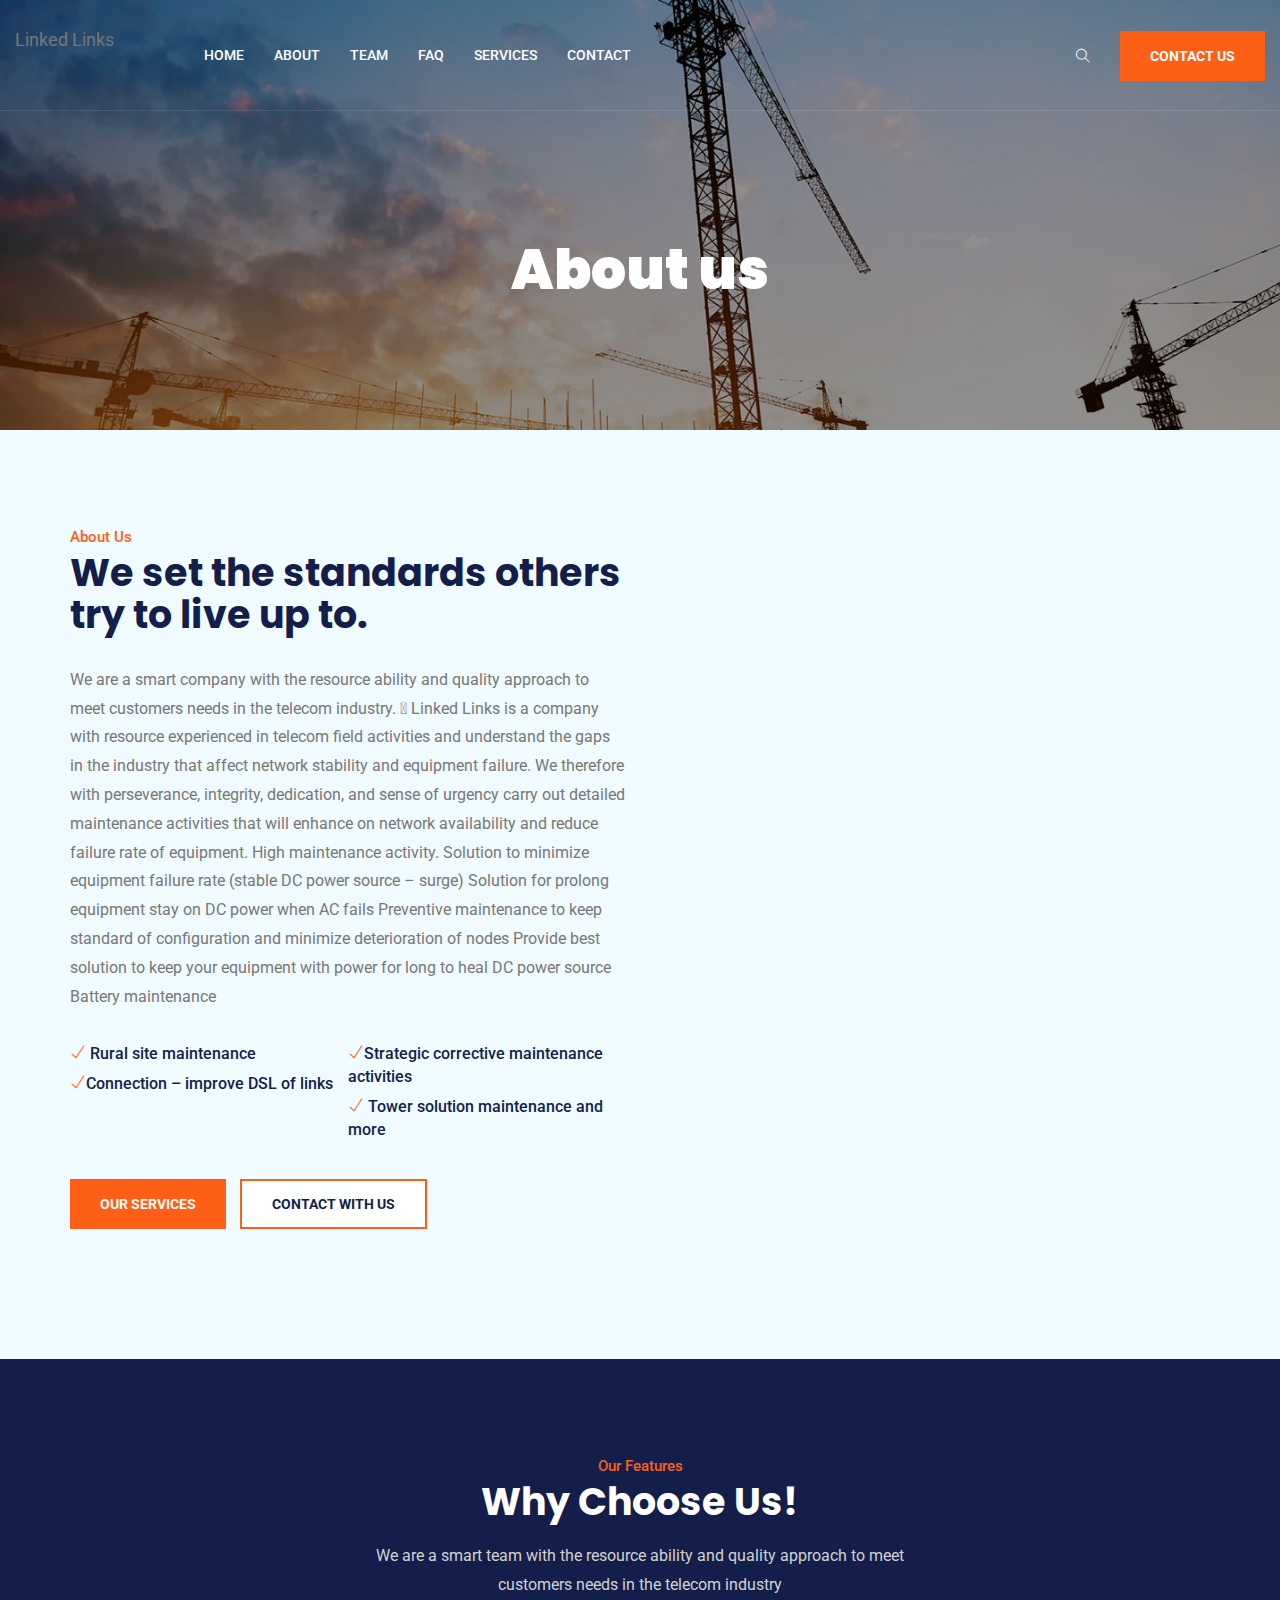
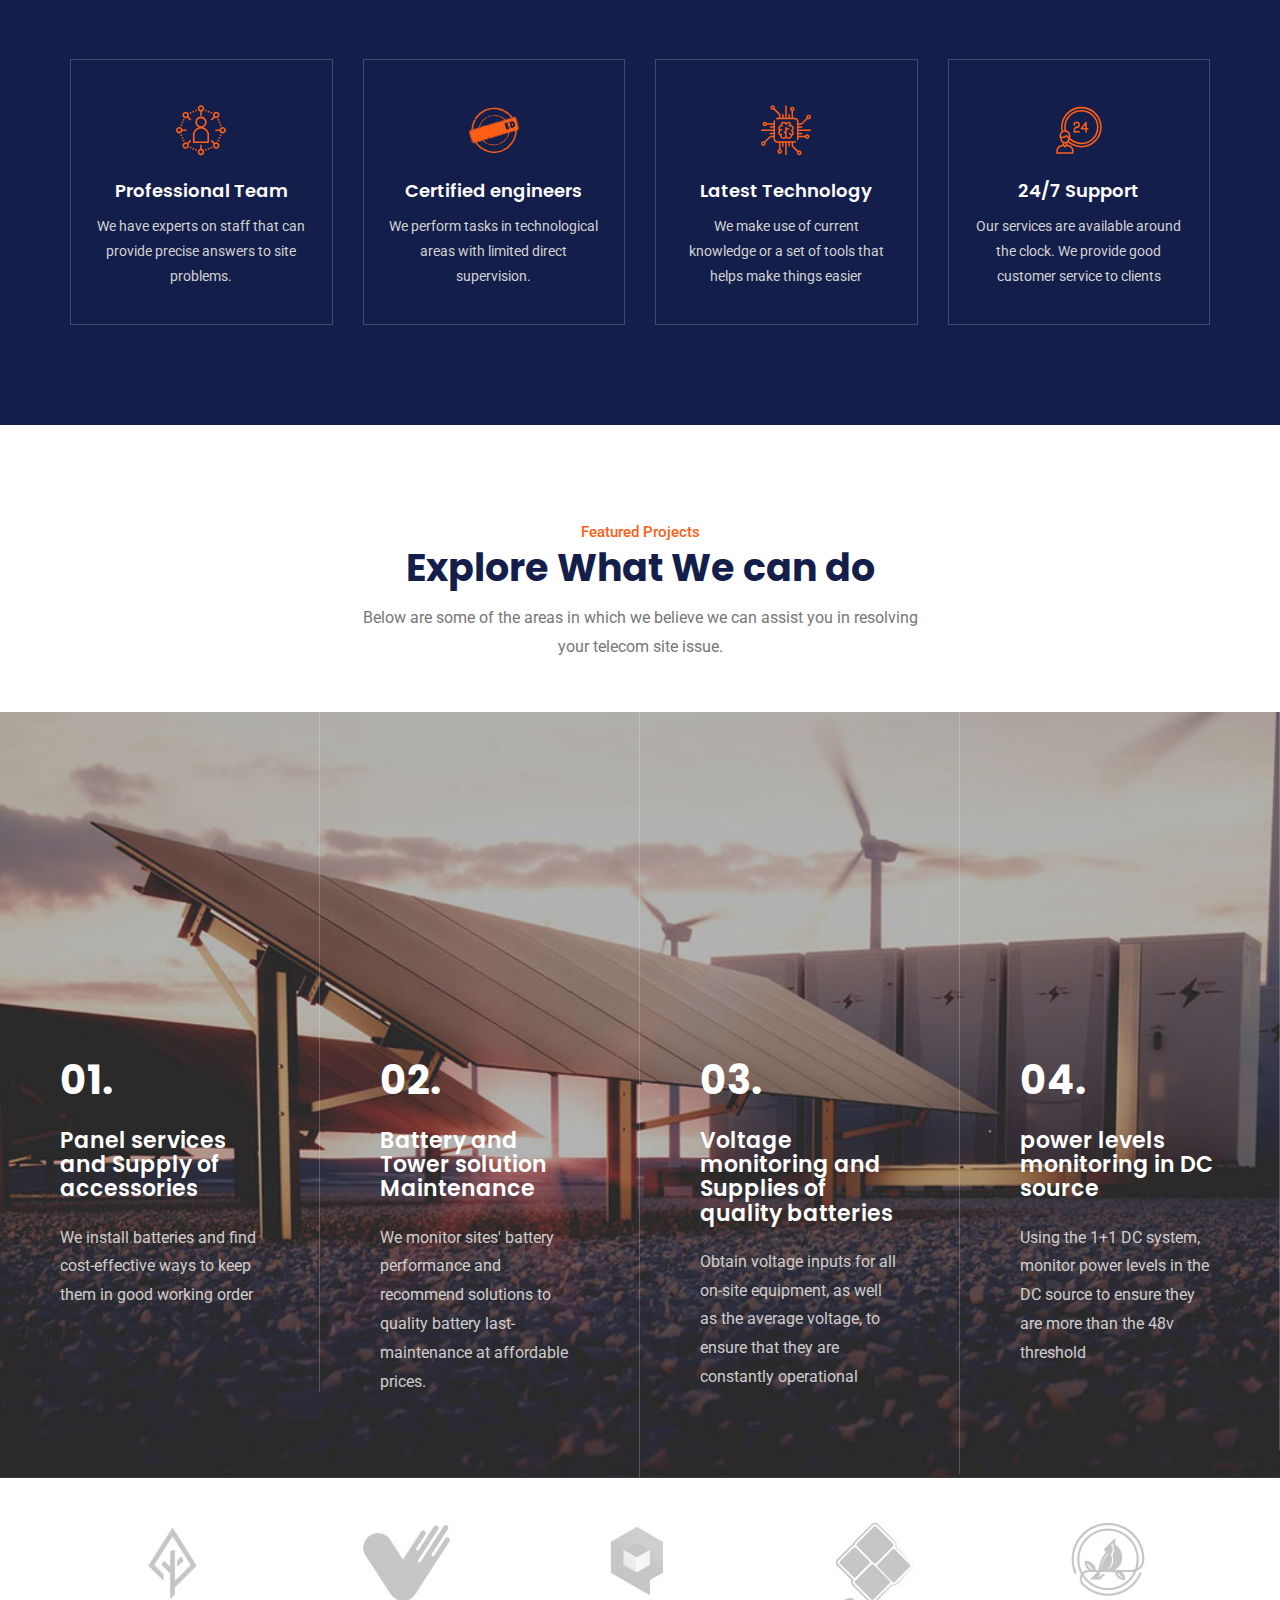
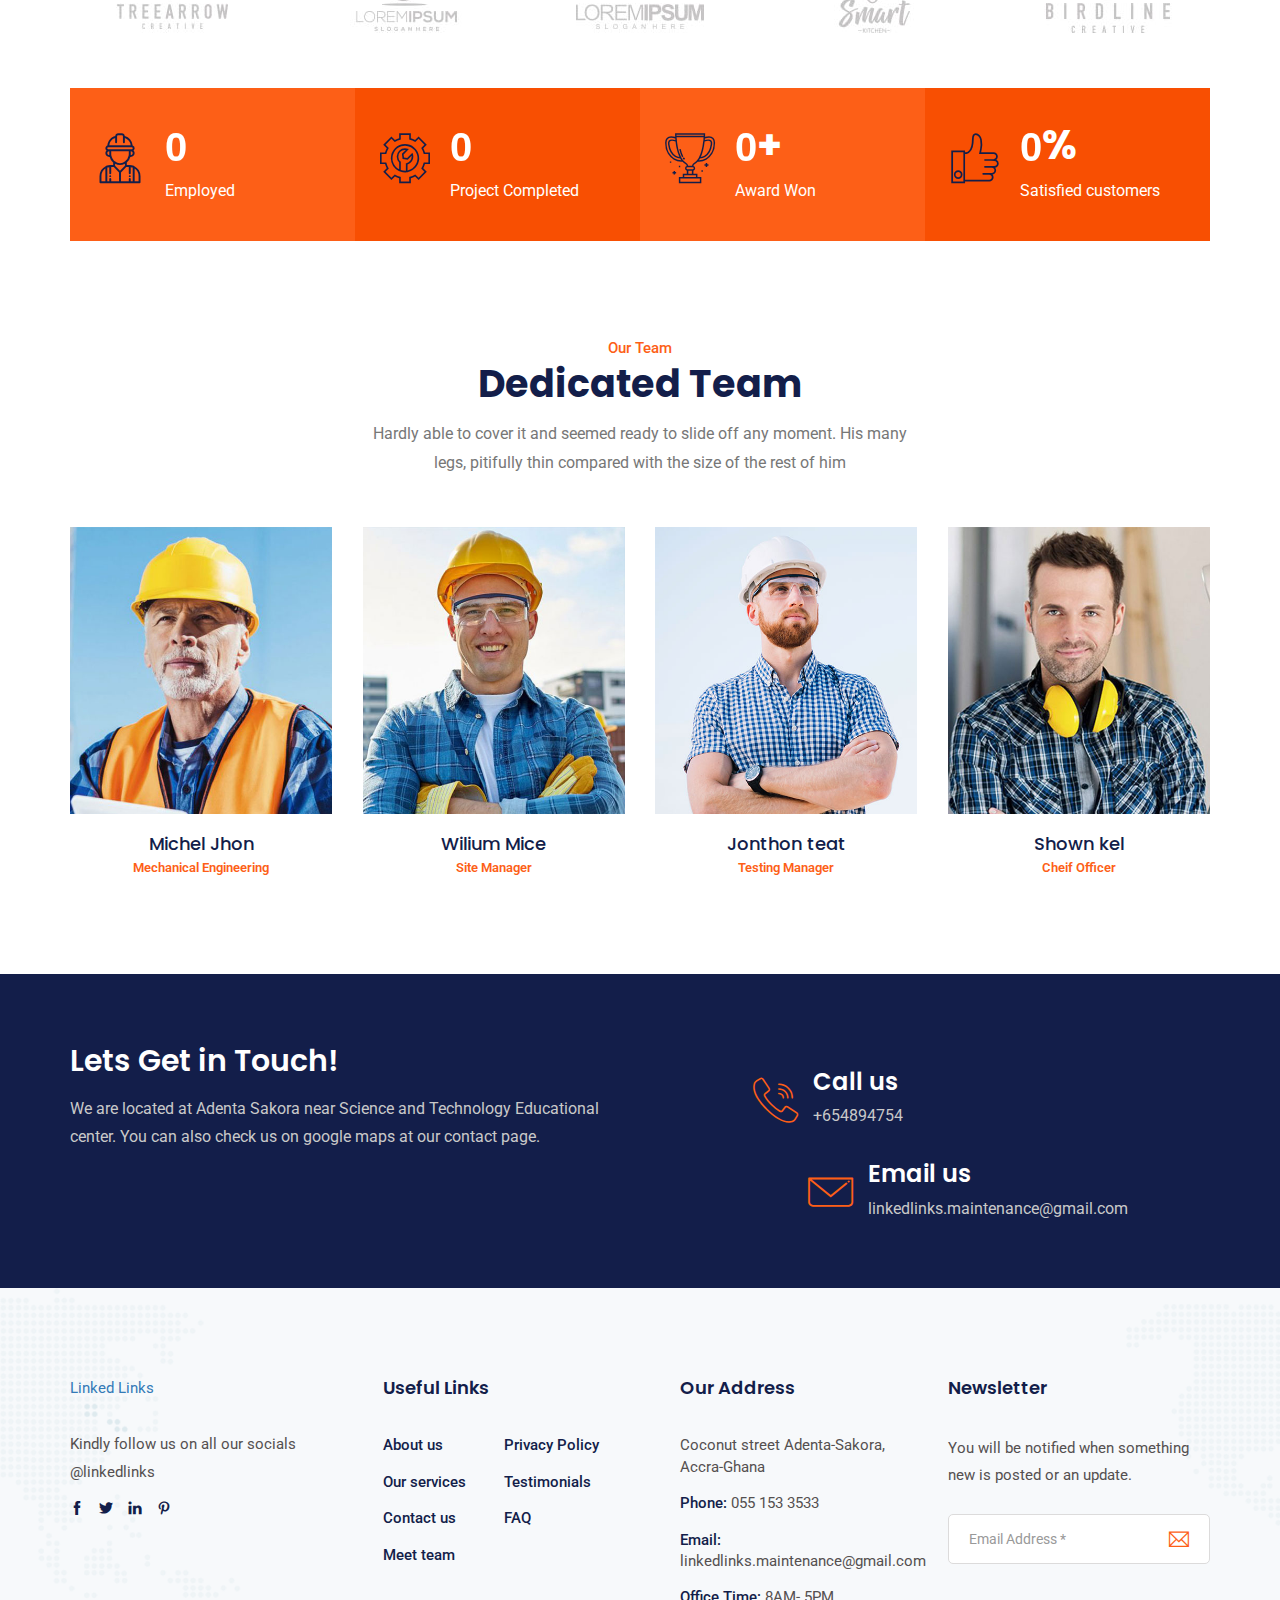
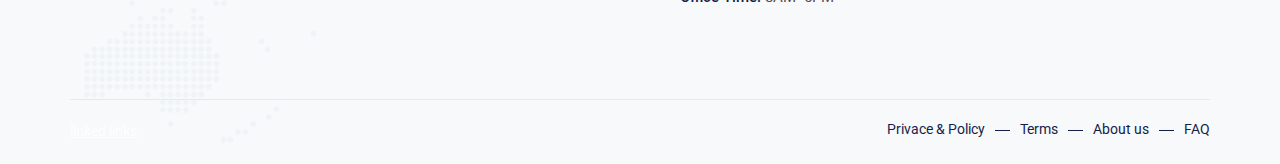
<file: public/about.html>
<!DOCTYPE html>
<html lang="en">

<!-- linked links/about.html  7th December 2021 12:55:21 GMT -->
<head>
    <meta charset="utf-8">
    <meta http-equiv="X-UA-Compatible" content="IE=edge">
    <meta name="viewport" content="width=device-width, initial-scale=1">
    <meta name="author" content="irstheme">

    <title> Linked Links | About Us </title>
    
    <link href="assets/css/themify-icons.css" rel="stylesheet">
    <link href="assets/css/flaticon.css" rel="stylesheet">
    <link href="assets/css/bootstrap.min.css" rel="stylesheet">
    <link href="assets/css/animate.css" rel="stylesheet">
    <link href="assets/css/owl.carousel.css" rel="stylesheet">
    <link href="assets/css/owl.theme.css" rel="stylesheet">
    <link href="assets/css/slick.css" rel="stylesheet">
    <link href="assets/css/slick-theme.css" rel="stylesheet">
    <link href="assets/css/swiper.min.css" rel="stylesheet">
    <link href="assets/css/odometer-theme-default.css" rel="stylesheet">
    <link href="assets/css/owl.transitions.css" rel="stylesheet">
    <link href="assets/css/jquery.fancybox.css" rel="stylesheet">
    <link href="assets/css/style.css" rel="stylesheet">

    <!-- HTML5 shim and Respond.js for IE8 support of HTML5 elements and media queries -->
    <!--[if lt IE 9]>
    <script src="https://oss.maxcdn.com/html5shiv/3.7.3/html5shiv.min.js"></script>
    <script src="https://oss.maxcdn.com/respond/1.4.2/respond.min.js"></script>
    <![endif]-->

     <!-- Favicon  -->
     <link rel="icon" href="./Coming Soon/web/images/#">

</head>

<body>


    <!-- start page-wrapper -->
    <div class="page-wrapper">

        <!-- start preloader -->
        <div class="preloader">
            <div class="loader">
                <div class="gear two">
                    <svg viewbox="0 0 100 100" fill="#131e4a">
                        <path d="M97.6,55.7V44.3l-13.6-2.9c-0.8-3.3-2.1-6.4-3.9-9.3l7.6-11.7l-8-8L67.9,20c-2.9-1.7-6-3.1-9.3-3.9L55.7,2.4H44.3l-2.9,13.6      c-3.3,0.8-6.4,2.1-9.3,3.9l-11.7-7.6l-8,8L20,32.1c-1.7,2.9-3.1,6-3.9,9.3L2.4,44.3v11.4l13.6,2.9c0.8,3.3,2.1,6.4,3.9,9.3      l-7.6,11.7l8,8L32.1,80c2.9,1.7,6,3.1,9.3,3.9l2.9,13.6h11.4l2.9-13.6c3.3-0.8,6.4-2.1,9.3-3.9l11.7,7.6l8-8L80,67.9      c1.7-2.9,3.1-6,3.9-9.3L97.6,55.7z M50,65.6c-8.7,0-15.6-7-15.6-15.6s7-15.6,15.6-15.6s15.6,7,15.6,15.6S58.7,65.6,50,65.6z"></path>
                    </svg>
                </div>
                <div class="gear three">
                    <svg viewbox="0 0 100 100" fill="#fd5f17">
                        <path d="M97.6,55.7V44.3l-13.6-2.9c-0.8-3.3-2.1-6.4-3.9-9.3l7.6-11.7l-8-8L67.9,20c-2.9-1.7-6-3.1-9.3-3.9L55.7,2.4H44.3l-2.9,13.6      c-3.3,0.8-6.4,2.1-9.3,3.9l-11.7-7.6l-8,8L20,32.1c-1.7,2.9-3.1,6-3.9,9.3L2.4,44.3v11.4l13.6,2.9c0.8,3.3,2.1,6.4,3.9,9.3      l-7.6,11.7l8,8L32.1,80c2.9,1.7,6,3.1,9.3,3.9l2.9,13.6h11.4l2.9-13.6c3.3-0.8,6.4-2.1,9.3-3.9l11.7,7.6l8-8L80,67.9      c1.7-2.9,3.1-6,3.9-9.3L97.6,55.7z M50,65.6c-8.7,0-15.6-7-15.6-15.6s7-15.6,15.6-15.6s15.6,7,15.6,15.6S58.7,65.6,50,65.6z"></path>
                    </svg>
                </div>
            </div>
        </div>
        <!-- end preloader -->

        <!-- Start header -->
        <header id="header" class="site-header header-style-1">
            <nav class="navigation navbar navbar-default">
                <div class="container-fluid">
                    <div class="navbar-header">
                        <button type="button" class="open-btn">
                            <span class="sr-only">Toggle navigation</span>
                            <span class="icon-bar"></span>
                            <span class="icon-bar"></span>
                            <span class="icon-bar"></span>
                        </button>
                         <!--<a class="navbar-brand" href="index-2.html"><img src="assets/images/logo.png" alt></a>--> 
                       <a class="navbar-brand" href="index.html">Linked Links</a>
                    </div>
                    <div id="navbar" class="navbar-collapse collapse navigation-holder">
                        <button class="close-navbar"><i class="ti-close"></i></button>
                        <ul class="nav navbar-nav">
                            <li><a href="index.html">Home</a></li>
                            <li><a href="about.html">About</a></li>
                            <!-- <li><a href="testimonials-s2.html">Testimonials</a></li> -->
                            
                            
                            <li><a href="team.html">Team</a></li>
                            <li><a href="faq.html">FAQ</a></li>
                               
                               

                            <li><a href="services.html">Services</a></li>
                            <!-- <li>
                                <a href="portfolio.html">Projects</a>
                                
                            </li> -->
                            
                            <li><a href="contact.html">Contact</a></li>
                        </ul>
                    </div><!-- end of nav-collapse -->

                    <div class="search-contact">
                        <div class="header-search-area">
                            <div class="header-search-form">
                                <form class="form">
                                    <div>
                                        <input type="text" class="form-control" placeholder="Search here">
                                    </div>
                                    <button type="submit" class="btn"><i class="ti-search"></i></button>
                                </form>
                            </div>
                            <div>
                                <button class="btn open-btn"><i class="ti-search"></i></button>
                            </div>
                        </div>
                        <div class="contact">
                            <div class="call">
                                <i class="fi flaticon-call"></i>
                                <p>Call us anytime</p>
                                <h5>055 153 3533</h5>
                            </div>
                            <a href="#" class="theme-btn">Contact us</a>
                        </div>
                    </div>
                </div><!-- end of container -->
            </nav>
        </header>
        <!-- end of header -->


        <!-- start page-title -->
        <section class="page-title">
            <div class="container">
                <div class="row">
                    <div class="col col-xs-12">
                        <h2>About us</h2>
                    </div>
                </div> <!-- end row -->
            </div> <!-- end container -->
        </section>        
        <!-- end page-title -->



        <!-- start about-us-section -->
        <section class="about-us-section section-padding">
            <div class="container">
                <div class="row">
                    
                        <div class="col col-md-6">
                            <div class="section-title">
                    <div >
                        <div class="section-title">
                            <span>About us</span>
                            <h2>We set the standards others try to live up to.</h2>
                        </div>
                        <div class="details">
                            <p>We are a smart company with the resource ability and quality approach to meet customers needs in the telecom industry.
                                	Linked Links is a company with resource experienced in telecom field activities and understand the gaps in the industry that affect network stability and equipment failure.
                                
                                We therefore with perseverance, integrity, dedication, and sense of urgency carry out detailed maintenance activities that will enhance on network availability and reduce failure rate of equipment.
                                
                                	High maintenance activity. 
                                    Solution to minimize equipment failure rate (stable DC power source – surge)
                                    Solution for prolong equipment stay on DC power when AC fails
                                	Preventive maintenance to keep standard of configuration and minimize deterioration of nodes
                                	
                                	Provide best solution to keep your equipment with power for long to heal DC power source
                                	Battery maintenance 
                                	 
                                </p>
                            <div class="clearfix">
                                <ul>
                                    <li><i class="ti-check"></i> Rural site maintenance</li>
                                    <li><i class="ti-check"></i>Connection – improve DSL of links </li>
                                </ul>
                                <ul>
                                    <li><i class="ti-check"></i>Strategic corrective maintenance activities </li>
                                    <li><i class="ti-check"></i> Tower solution maintenance and more</li>
                                </ul>
                            </div>
                            <div class="btns">
                                <a href="services.html" class="theme-btn">Our Services</a>
                                <a href="contact.html" class="theme-btn-s3">Contact with us</a>
                            </div>
                        </div>
                    </div>
                            </div>
                        </div>
                   
                </div>
            </div> <!-- end container -->
        </section>
        <!-- end about-us-section -->


        <!-- start why-choose-section -->
        <section class="why-choose-section section-padding">
            <div class="container">
                <div class="row">
                    <div class="col col-lg-6 col-lg-offset-3 col-md-8 col-md-offset-2">
                        <div class="section-title-s3">
                            <span>Our Features</span>
                            <h2>Why Choose Us!</h2>
                            <p>We are a smart team with the resource ability and quality approach to meet customers needs in the telecom industry</p>
                        </div>
                    </div>
                </div>
                <div class="row">
                    <div class="col col-xs-12">
                        <div class="why-choose-grids clearfix">
                            <div class="grid">
                                <i class="fi flaticon-network-1"></i>
                                <h3>Professional Team</h3>
                                <p>We have experts on staff that can provide precise answers to site problems.</p>
                            </div>
                            <div class="grid">
                                <i class="fi flaticon-circular-label-with-certified-stamp"></i>
                                <h3>Certified engineers</h3>
                                <p>We perform tasks in technological areas with limited direct supervision.</p>
                            </div>
                            <div class="grid">
                                <i class="fi flaticon-chip"></i>
                                <h3>Latest Technology</h3>
                                <p>We make use of current knowledge or a set of tools that helps make things easier </p>
                            </div>
                            <div class="grid">
                                <i class="fi flaticon-24-hours"></i>
                                <h3>24/7 Support</h3>
                                <p>Our services are available around the clock. We provide good customer service to clients</p>
                            </div>
                        </div>
                    </div>
                </div>
            </div> <!-- end container -->
        </section>
        <!-- end why-choose-section -->


        <!-- start testimonials-section -->
       <!--  <section class="testimonials-section">
            <div class="container">
                <div class="row">
                    <div class="col col-lg-6 col-lg-offset-3">
                        <div class="section-title-s4">
                            <span>Testimonials</span>
                            <h2>What People say’s About us</h2>
                        </div>
                    </div>
                </div>
                <div class="row">
                    <div class="col col-md-4">
                        <div class="testimonial-left-img-holder">
                            <img src="assets/images/testimonials/man.png" alt>
                        </div>
                    </div>
                    <div class="col col-md-8">
                        <div class="testimonial-grids testimonial-slider clearfix">
                            <div class="grid">
                                <div class="quote">
                                    <i class="fi flaticon-quote"></i>
                                    <p>“Recently cut out of an illustrated magazine and housed in a nice, gilded frame. It showed a lady fitted out with a fur hat and fur boa who sat upright, raising a heavy fur muff that covered the whole of her lower arm towards the viewer. Gregor then turned to look ”</p>
                                </div>
                                <div class="client-info">
                                    <div class="img-holder">
                                        <img src="assets/images/testimonials/img-1.jpg" alt>
                                    </div>
                                    <div class="details">
                                        <h5>Michel jhon</h5>
                                        <p>Manager of Automation</p>
                                    </div>
                                </div>
                            </div>
                            <div class="grid">
                                <div class="quote">
                                    <i class="fi flaticon-quote"></i>
                                    <p>“Recently cut out of an illustrated magazine and housed in a nice, gilded frame. It showed a lady fitted out with a fur hat and fur boa who sat upright, raising a heavy fur muff that covered the whole of her lower arm towards the viewer. Gregor then turned to look ”</p>
                                </div>
                                <div class="client-info">
                                    <div class="img-holder">
                                        <img src="assets/images/testimonials/img-2.jpg" alt>
                                    </div>
                                    <div class="details">
                                        <h5>Alaska</h5>
                                        <p>Business Officer</p>
                                    </div>
                                </div>
                            </div>
                            <div class="grid">
                                <div class="quote">
                                    <i class="fi flaticon-quote"></i>
                                    <p>“Recently cut out of an illustrated magazine and housed in a nice, gilded frame. It showed a lady fitted out with a fur hat and fur boa who sat upright, raising a heavy fur muff that covered the whole of her lower arm towards the viewer. Gregor then turned to look ”</p>
                                </div>
                                <div class="client-info">
                                    <div class="img-holder">
                                        <img src="assets/images/testimonials/img-3.jpg" alt>
                                    </div>
                                    <div class="details">
                                        <h5>Shain on</h5>
                                        <p>Manager of Automation</p>
                                    </div>
                                </div>
                            </div>
                        </div>
                    </div>
                </div>
            </div>--> <!--end container -->
        <!--</section>-->
        <!-- end testimonials-section -->
 

        <!-- start featured-project-section -->
        <section class="featured-project-section section-padding">
            <div class="container">
                <div class="row">
                    <div class="col col-lg-6 col-lg-offset-3 col-md-8 col-md-offset-2">
                        <div class="section-title-s5">
                            <span>Featured Projects</span>
                            <h2>Explore What We can do</h2>
                            <p>Below are some of the areas in which we believe we can assist you in resolving your telecom site issue.</p>
                        </div>
                    </div>
                </div>
            </div>
            <div class="content-area">
                <div class="project-grids clearfix">
                    <div class="grid">
                        <div class="overlay">
                            <span class="count">01.</span>
                            <h3>Panel services and Supply of accessories</h3>
                            <p>We install batteries and find cost-effective ways to keep them in good working order</p>
                            <a href="#" class="theme-btn">Read More</a>
                        </div>
                    </div>
                    <div class="grid">
                        <div class="overlay">
                            <span class="count">02.</span>
                            <h3>Battery and Tower solution Maintenance</h3>
                            <p>We monitor sites' battery performance and recommend solutions to quality battery last-maintenance at affordable prices.</p>
                            <a href="#" class="theme-btn">Read More</a>
                        </div>
                    </div>
                    <div class="grid">
                        <div class="overlay">
                            <span class="count">03.</span>
                            <h3>Voltage monitoring and Supplies of quality batteries </h3>
                            <p>Obtain voltage inputs for all on-site equipment, as well as the average voltage, to ensure that they are constantly operational</p>
                            <a href="#" class="theme-btn">Read More</a>
                        </div>
                    </div>
                    <div class="grid">
                        <div class="overlay">
                            <span class="count">04.</span>
                            <h3>power levels monitoring in DC source</h3>
                            <p>Using the 1+1 DC system, monitor power levels in the DC source to ensure they are more than the 48v threshold</p>
                            <a href="#" class="theme-btn">Read More</a>
                        </div>
                    </div>
                </div>
            </div>
        </section>
        <!-- end featured-project-section -->


        <!-- start partners-section -->
        <section class="partners-section">
            <h2 class="hidden">Partners</h2>
            <div class="container">
                <div class="row">
                    <div class="col col-xs-12">
                        <div class="partner-grids partners-slider">
                            <div class="grid">
                                <img src="assets/images/partners/img-1.jpg" alt>
                            </div>
                            <div class="grid">
                                <img src="assets/images/partners/img-2.jpg" alt>
                            </div>
                            <div class="grid">
                                <img src="assets/images/partners/img-3.jpg" alt>
                            </div>
                            <div class="grid">
                                <img src="assets/images/partners/img-4.jpg" alt>
                            </div>
                            <div class="grid">
                                <img src="assets/images/partners/img-5.jpg" alt>
                            </div>
                        </div>
                    </div>
                </div>
            </div> <!-- end container -->
        </section>
        <!-- end partners-section -->


        <!-- start fun-fact-section -->
        <section class="fun-fact-section">
            <div class="container">
                <div class="row">
                    <div class="col col-xs-12">
                        <div class="fun-fact-grids clearfix">
                            <div class="grid">
                                <div class="info">
                                    <i class="fi flaticon-worker"></i>
                                    <h3><span class="odometer" data-count="1200">00</span></h3>
                                    <p>Employed</p>
                                </div>
                            </div>
                            <div class="grid">
                                <div class="info">
                                    <i class="fi flaticon-engineer"></i>
                                    <h3><span class="odometer" data-count="1500">00</span></h3>
                                    <p>Project Completed</p>
                                </div>
                            </div>
                            <div class="grid">
                                <div class="info">
                                    <i class="fi flaticon-trophy"></i>
                                    <h3><span class="odometer" data-count="25">00</span>+</h3>
                                    <p>Award Won</p>
                                </div>
                            </div>
                            <div class="grid">
                                <div class="info">
                                    <i class="fi flaticon-like-1"></i>
                                    <h3><span class="odometer" data-count="100">00</span>%</h3>
                                    <p>Satisfied customers</p>
                                </div>
                            </div>
                        </div>
                    </div>
                </div>
            </div> <!-- end container -->
        </section>
        <!-- end fun-fact-section -->


        <!-- start team-section -->
        <section class="team-section section-padding">
            <div class="container">
                <div class="row">
                    <div class="col col-lg-6 col-lg-offset-3 col-md-8 col-md-offset-2">
                        <div class="section-title-s5">
                            <span>Our Team</span>
                            <h2>Dedicated Team</h2>
                            <p>Hardly able to cover it and seemed ready to slide off any moment. His many legs, pitifully thin compared with the size of the rest of him</p>
                        </div>
                    </div>
                </div>
                <div class="row">
                    <div class="col col-xs-12">
                        <div class="team-grids">
                            <div class="grid">
                                <div class="img-social">
                                    <div class="img-holder">
                                        <img src="assets/images/team/img-1.jpg" alt>
                                    </div>
                                    <div class="social">
                                        <ul>
                                            <li><a href="#"><i class="ti-facebook"></i></a></li>
                                            <li><a href="#"><i class="ti-twitter-alt"></i></a></li>
                                            <li><a href="#"><i class="ti-linkedin"></i></a></li>
                                            <li><a href="#"><i class="ti-pinterest"></i></a></li>
                                        </ul>
                                    </div>
                                </div>
                                <div class="details">
                                    <h3>Michel Jhon</h3>
                                    <span>Mechanical Engineering</span>
                                </div>
                            </div>
                            <div class="grid">
                                <div class="img-social">
                                    <div class="img-holder">
                                        <img src="assets/images/team/img-2.jpg" alt>
                                    </div>
                                    <div class="social">
                                        <ul>
                                            <li><a href="#"><i class="ti-facebook"></i></a></li>
                                            <li><a href="#"><i class="ti-twitter-alt"></i></a></li>
                                            <li><a href="#"><i class="ti-linkedin"></i></a></li>
                                            <li><a href="#"><i class="ti-pinterest"></i></a></li>
                                        </ul>
                                    </div>
                                </div>
                                <div class="details">
                                    <h3>Wilium Mice</h3>
                                    <span>Site Manager</span>
                                </div>
                            </div>
                            <div class="grid">
                                <div class="img-social">
                                    <div class="img-holder">
                                        <img src="assets/images/team/img-3.jpg" alt>
                                    </div>
                                    <div class="social">
                                        <ul>
                                            <li><a href="#"><i class="ti-facebook"></i></a></li>
                                            <li><a href="#"><i class="ti-twitter-alt"></i></a></li>
                                            <li><a href="#"><i class="ti-linkedin"></i></a></li>
                                            <li><a href="#"><i class="ti-pinterest"></i></a></li>
                                        </ul>
                                    </div>
                                </div>
                                <div class="details">
                                    <h3>Jonthon teat</h3>
                                    <span>Testing Manager</span>
                                </div>
                            </div>
                            <div class="grid">
                                <div class="img-social">
                                    <div class="img-holder">
                                        <img src="assets/images/team/img-4.jpg" alt>
                                    </div>
                                    <div class="social">
                                        <ul>
                                            <li><a href="#"><i class="ti-facebook"></i></a></li>
                                            <li><a href="#"><i class="ti-twitter-alt"></i></a></li>
                                            <li><a href="#"><i class="ti-linkedin"></i></a></li>
                                            <li><a href="#"><i class="ti-pinterest"></i></a></li>
                                        </ul>
                                    </div>
                                </div>
                                <div class="details">
                                    <h3>Shown kel</h3>
                                    <span>Cheif Officer</span>
                                </div>
                            </div>
                        </div>
                    </div>
                </div>
            </div> <!-- end container -->
        </section>
        <!-- end team-section -->


        <!-- start cta-section -->
        <section class="cta-section">
            <div class="container">
                <div class="row">
                    <div class="col col-lg-6 col-md-6">
                        <div class="cta-text">
                            <h3>Lets Get in Touch!</h3>
                            <p>We are located at Adenta Sakora near Science and Technology Educational center. You can also check us on google maps at our contact page.</p>
                        </div>
                    </div>
                    <div class="col col-lg-5 col-lg-offset-1 col-md-6">
                        <div class="contact-info">
                            <div>
                                <i class="fi flaticon-call"></i>
                                <h4>Call us</h4>
                                <p>+654894754</p>
                            </div>
                            <div>
                                <i class="fi flaticon-contact"></i>
                                <h4>Email us</h4>
                                <p>linkedlinks.maintenance@gmail.com</p>
                            </div>
                        </div>
                    </div>
                </div>
            </div> <!-- end container -->
        </section>
        <!-- end cta-section -->


         <!-- start site-footer -->
         <footer class="site-footer">
            <div class="upper-footer">
                <div class="container">
                    <div class="row">
                        <div class="col col-lg-3 col-md-3 col-sm-6">
                            <div class="widget about-widget">
                                <div class="logo widget-title">
                                     <!--<img src="assets/images/footer-logo.png" alt>-->
                                     <a href="index-2.html" >Linked Links</a>
                                </div>
                                <p>Kindly follow us on all our socials @linkedlinks</p>
                                <div class="social-icons">
                                    <ul>
                                        <li><a href="#"><i class="ti-facebook"></i></a></li>
                                        <li><a href="#"><i class="ti-twitter-alt"></i></a></li>
                                        <li><a href="#"><i class="ti-linkedin"></i></a></li>
                                        <li><a href="#"><i class="ti-pinterest"></i></a></li>
                                      
                                    </ul>
                                </div>
                            </div>
                        </div>
                        <div class="col col-lg-3 col-md-3 col-sm-6">
                            <div class="widget link-widget">
                                <div class="widget-title">
                                    <h3>Useful Links</h3>
                                </div>
                                <ul>
                                    <li><a href="about.html">About us</a></li>
                                    <li><a href="#">Our services</a></li>
                                    <li><a href="contact.html">Contact us</a></li>
                                    <li><a href="team.html">Meet team</a></li>
                                </ul>
                                <ul>
                                    <li><a href="#">Privacy Policy</a></li>
                                    <li><a href="testimonials-s2.html">Testimonials</a></li>
                                    <li><a href="faq.html">FAQ</a></li>
                                </ul>
                            </div>
                        </div>
                        <div class="col col-lg-3 col-md-3 col-sm-6">
                            <div class="widget contact-widget service-link-widget">
                                <div class="widget-title">
                                    <h3>Our Address</h3>
                                </div>
                                <ul>
                                    <li>Coconut street Adenta-Sakora, Accra-Ghana</li>
                                    <li><span>Phone:</span> 055 153 3533</li>
                                    <li><span>Email:</span> linkedlinks.maintenance@gmail.com</li>
                                    <li><span>Office Time:</span> 8AM- 5PM</li>
                                </ul>
                            </div>
                        </div>
                        <div class="col col-lg-3 col-md-3 col-sm-6">
                            <div class="widget newsletter-widget">
                                <div class="widget-title">
                                    <h3>Newsletter</h3>
                                </div>
                                <p>You will be notified when something new is posted or an update.</p>
                                <form>
                                    <div class="input-1">
                                        <input type="email" class="form-control" placeholder="Email Address *" required>
                                    </div>
                                    <div class="submit clearfix">
                                        <button type="submit"><i class="ti-email"></i></button>
                                    </div>
                                </form>
                            </div>
                        </div>
                    </div>
                </div> <!-- end container -->
            </div>
            <div class="lower-footer">
                <div class="container">
                    <div class="row">
                        <div class="separator"></div>
                        <div class="col col-xs-12">
                            <p class="copyright"><a href="linkedlinks.com">linked links</a></p>
                            <div class="extra-link">
                                <ul>
                                    <li><a href="#">Privace & Policy</a></li>
                                    <li><a href="#">Terms</a></li>
                                    <li><a href="about.html">About us</a></li>
                                    <li><a href="faq.html">FAQ</a></li>
                                </ul>
                            </div>
                        </div>
                    </div>
                </div>
            </div>
        </footer>
        <!-- end site-footer -->
    </div>
    <!-- end of page-wrapper -->



    <!-- All JavaScript files
    ================================================== -->
    <script src="assets/js/jquery.min.js"></script>
    <script src="assets/js/bootstrap.min.js"></script>

    <!-- Plugins for this template -->
    <script src="assets/js/jquery-plugin-collection.js"></script>

    <!-- Custom script for this template -->
    <script src="assets/js/script.js"></script>
</body>

</html>
</file>
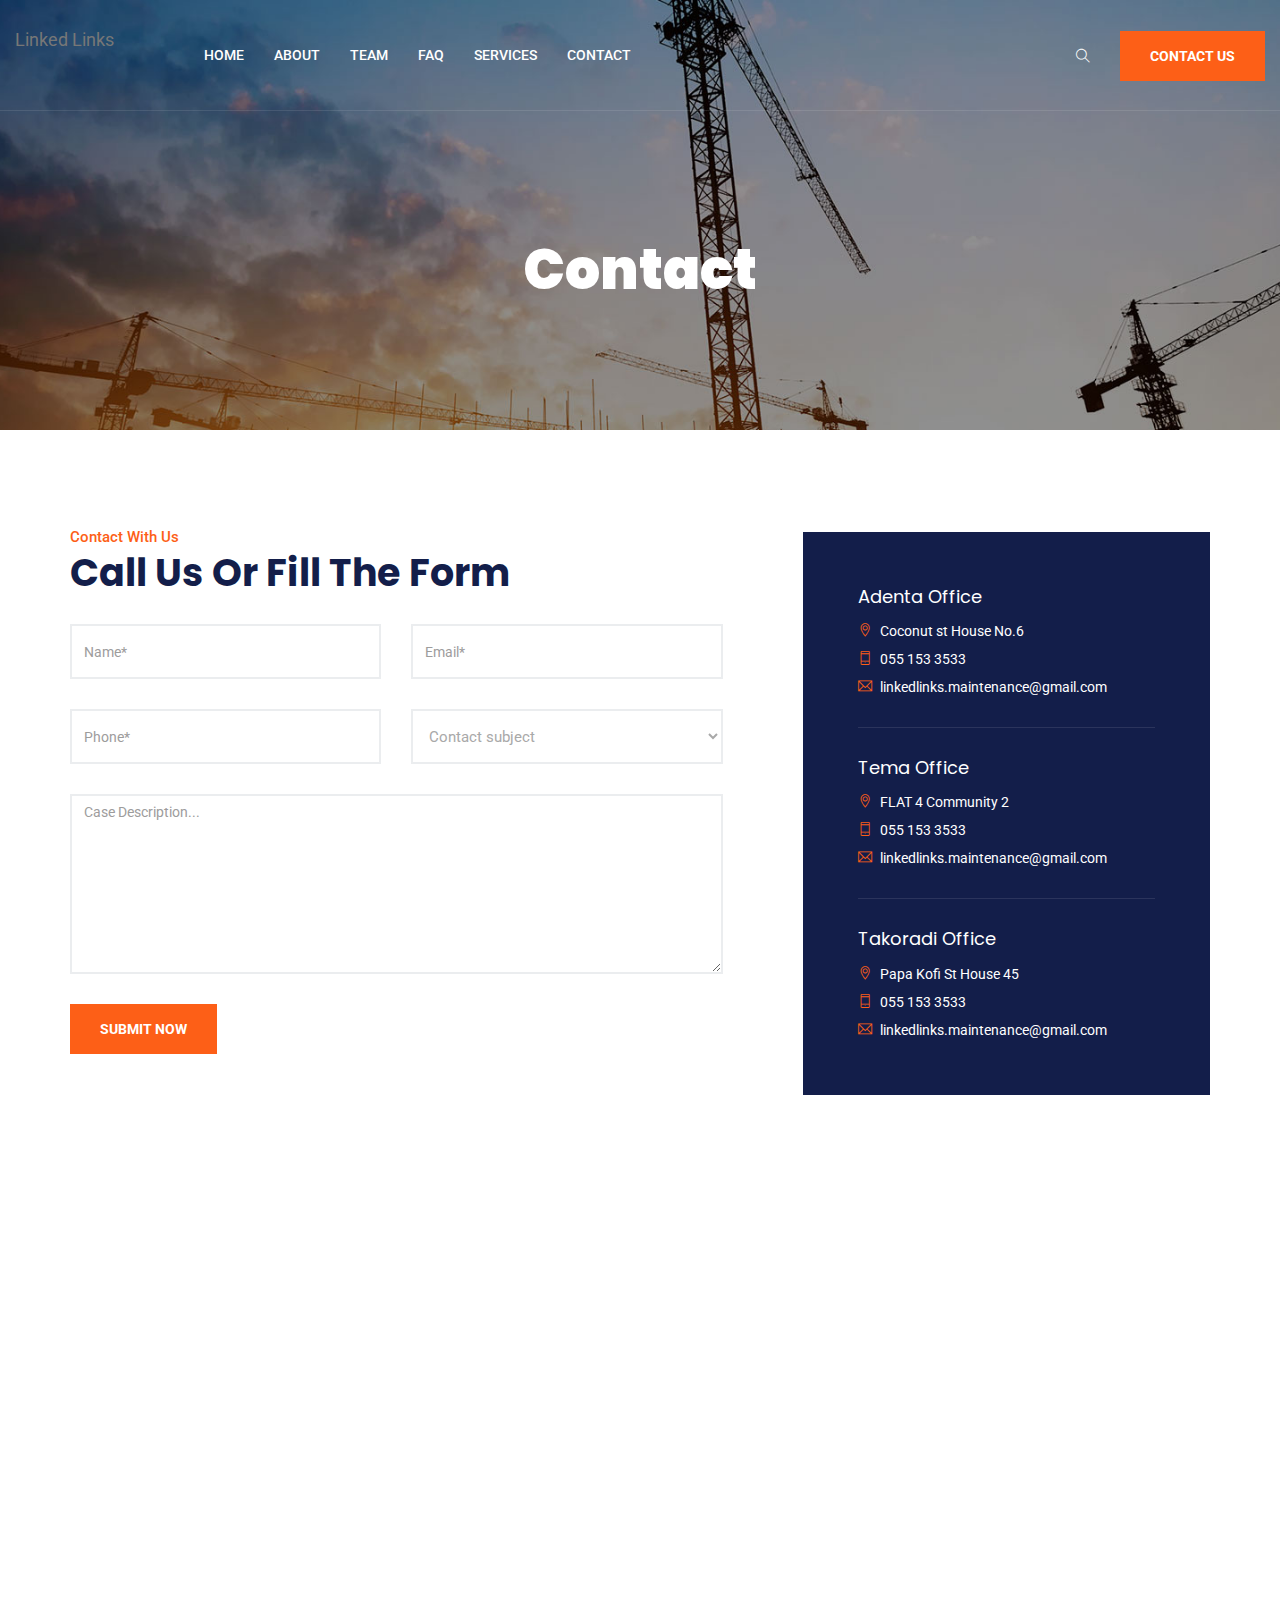
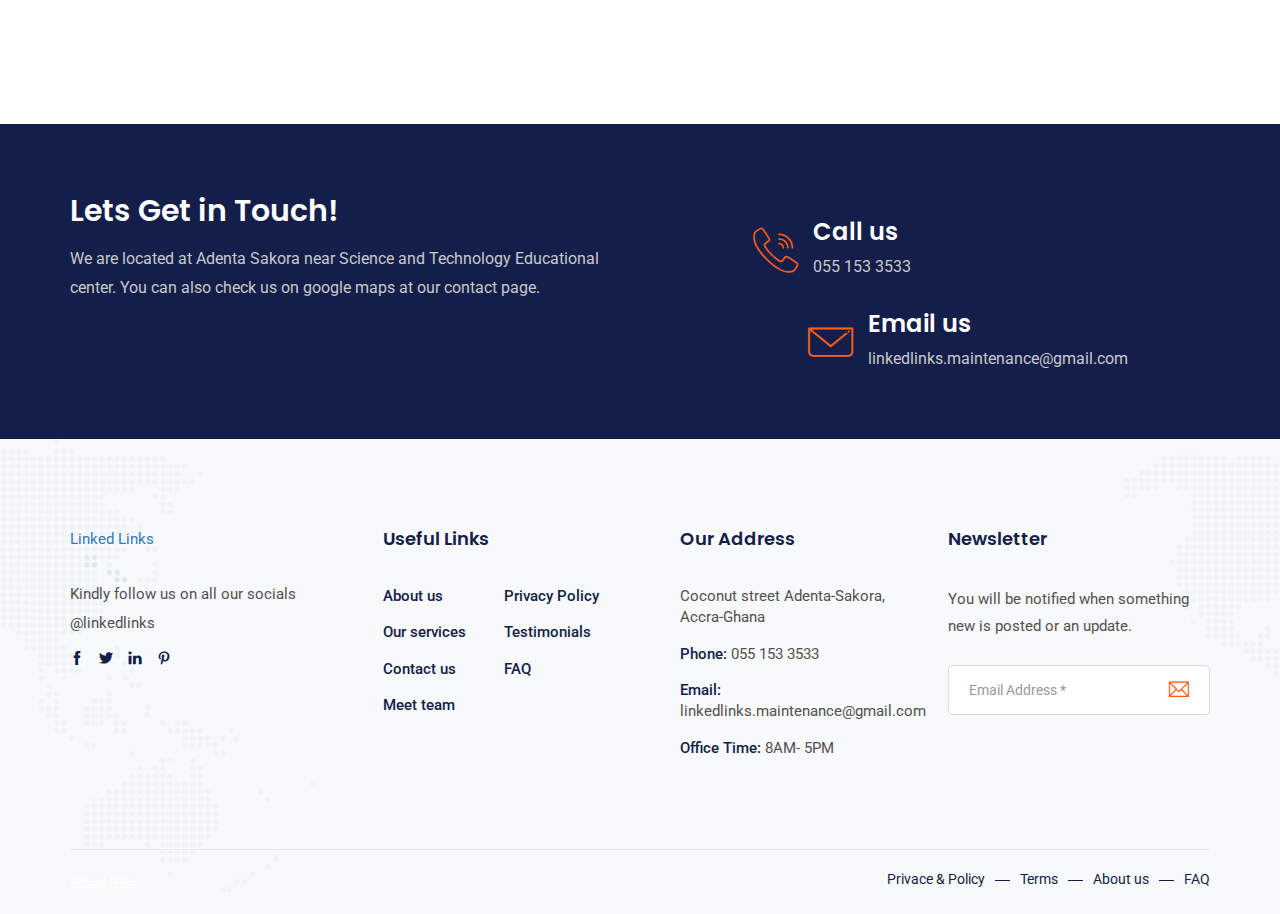
<file: public/contact.html>
<!DOCTYPE html>
<html lang="en">

<!-- linked links/contact.html  7th December 2021 12:55:21 GMT -->
<head>
    <meta charset="utf-8">
    <meta http-equiv="X-UA-Compatible" content="IE=edge">
    <meta name="viewport" content="width=device-width, initial-scale=1">
    <meta name="author" content="irstheme">

    <title> Linked Links | Contact Us </title>
    
    <link href="assets/css/themify-icons.css" rel="stylesheet">
    <link href="assets/css/flaticon.css" rel="stylesheet">
    <link href="assets/css/bootstrap.min.css" rel="stylesheet">
    <link href="assets/css/animate.css" rel="stylesheet">
    <link href="assets/css/owl.carousel.css" rel="stylesheet">
    <link href="assets/css/owl.theme.css" rel="stylesheet">
    <link href="assets/css/slick.css" rel="stylesheet">
    <link href="assets/css/slick-theme.css" rel="stylesheet">
    <link href="assets/css/swiper.min.css" rel="stylesheet">
    <link href="assets/css/odometer-theme-default.css" rel="stylesheet">
    <link href="assets/css/owl.transitions.css" rel="stylesheet">
    <link href="assets/css/jquery.fancybox.css" rel="stylesheet">
    <link href="assets/css/style.css" rel="stylesheet">

    <!-- HTML5 shim and Respond.js for IE8 support of HTML5 elements and media queries -->
    <!--[if lt IE 9]>
    <script src="https://oss.maxcdn.com/html5shiv/3.7.3/html5shiv.min.js"></script>
    <script src="https://oss.maxcdn.com/respond/1.4.2/respond.min.js"></script>
    <![endif]-->

     <!-- Favicon  -->
     <link rel="icon" href="./Coming Soon/web/images/yotech.png">
</head>

<body>

  

    <!-- start page-wrapper -->
    <div class="page-wrapper">

        <!-- start preloader -->
        <div class="preloader">
            <div class="loader">
                <div class="gear two">
                    <svg viewbox="0 0 100 100" fill="#131e4a">
                        <path d="M97.6,55.7V44.3l-13.6-2.9c-0.8-3.3-2.1-6.4-3.9-9.3l7.6-11.7l-8-8L67.9,20c-2.9-1.7-6-3.1-9.3-3.9L55.7,2.4H44.3l-2.9,13.6      c-3.3,0.8-6.4,2.1-9.3,3.9l-11.7-7.6l-8,8L20,32.1c-1.7,2.9-3.1,6-3.9,9.3L2.4,44.3v11.4l13.6,2.9c0.8,3.3,2.1,6.4,3.9,9.3      l-7.6,11.7l8,8L32.1,80c2.9,1.7,6,3.1,9.3,3.9l2.9,13.6h11.4l2.9-13.6c3.3-0.8,6.4-2.1,9.3-3.9l11.7,7.6l8-8L80,67.9      c1.7-2.9,3.1-6,3.9-9.3L97.6,55.7z M50,65.6c-8.7,0-15.6-7-15.6-15.6s7-15.6,15.6-15.6s15.6,7,15.6,15.6S58.7,65.6,50,65.6z"></path>
                    </svg>
                </div>
                <div class="gear three">
                    <svg viewbox="0 0 100 100" fill="#fd5f17">
                        <path d="M97.6,55.7V44.3l-13.6-2.9c-0.8-3.3-2.1-6.4-3.9-9.3l7.6-11.7l-8-8L67.9,20c-2.9-1.7-6-3.1-9.3-3.9L55.7,2.4H44.3l-2.9,13.6      c-3.3,0.8-6.4,2.1-9.3,3.9l-11.7-7.6l-8,8L20,32.1c-1.7,2.9-3.1,6-3.9,9.3L2.4,44.3v11.4l13.6,2.9c0.8,3.3,2.1,6.4,3.9,9.3      l-7.6,11.7l8,8L32.1,80c2.9,1.7,6,3.1,9.3,3.9l2.9,13.6h11.4l2.9-13.6c3.3-0.8,6.4-2.1,9.3-3.9l11.7,7.6l8-8L80,67.9      c1.7-2.9,3.1-6,3.9-9.3L97.6,55.7z M50,65.6c-8.7,0-15.6-7-15.6-15.6s7-15.6,15.6-15.6s15.6,7,15.6,15.6S58.7,65.6,50,65.6z"></path>
                    </svg>
                </div>
            </div>
        </div>
        <!-- end preloader -->

        <!-- Start header -->
        <header id="header" class="site-header header-style-1">
            <nav class="navigation navbar navbar-default">
                <div class="container-fluid">
                    <div class="navbar-header">
                        <button type="button" class="open-btn">
                            <span class="sr-only">Toggle navigation</span>
                            <span class="icon-bar"></span>
                            <span class="icon-bar"></span>
                            <span class="icon-bar"></span>
                        </button>
                        <!--<a class="navbar-brand" href="index-2.html"><img src="assets/images/logo.png" alt></a>--> 
                       <a class="navbar-brand" href="index.html">Linked Links</a>
                    </div>
                    <div id="navbar" class="navbar-collapse collapse navigation-holder">
                        <button class="close-navbar"><i class="ti-close"></i></button>
                        <ul class="nav navbar-nav">
                            <li >
                                <a href="index.html">Home</a>
                                
                            </li>
                            <li><a href="about.html">About</a></li>
                            <!-- <li><a href="testimonials-s2.html">Testimonials</a></li> -->
                            
                            
                               
                            <li><a href="team.html">Team</a></li>
                            <li><a href="faq.html">FAQ</a></li>
                               
                                
                            <li ><a href="services.html">Services</a></li>
                            <!-- <li><a href="portfolio.html">Projects</a></li> -->
                           
                            <li><a href="contact.html">Contact</a></li>
                        </ul>
                    </div><!-- end of nav-collapse -->

                    <div class="search-contact">
                        <div class="header-search-area">
                            <div class="header-search-form">
                                <form class="form">
                                    <div>
                                        <input type="text" class="form-control" placeholder="Search here">
                                    </div>
                                    <button type="submit" class="btn"><i class="ti-search"></i></button>
                                </form>
                            </div>
                            <div>
                                <button class="btn open-btn"><i class="ti-search"></i></button>
                            </div>
                        </div>
                        <div class="contact">
                            <div class="call">
                                <i class="fi flaticon-call"></i>
                                <p>Call us anytime</p>
                                <h5>055 153 3533</h5>
                            </div>
                            <a href="#" class="theme-btn">Contact us</a>
                        </div>
                    </div>
                </div><!-- end of container -->
            </nav>
        </header>
        <!-- end of header -->


        <!-- start page-title -->
        <section class="page-title">
            <div class="container">
                <div class="row">
                    <div class="col col-xs-12">
                        <h2>Contact</h2>
                    </div>
                </div> <!-- end row -->
            </div> <!-- end container -->
        </section>        
        <!-- end page-title -->


        <!-- start contact-pg-section -->
        <section class="contact-pg-section section-padding">
            <div class="container">
                <div class="row">
                    <div class="col col-lg-5 col-md-6 col-sm-8">
                        <div class="section-title">
                            <span>Contact With Us</span>
                            <h2>Call Us Or Fill The Form</h2>
                        </div>
                    </div>
                </div>
                <div class="row">
                    <div class="col col-md-7">
                        <form method="post" class="contact-validation-active" id="contact-form-main" action="https://formspree.io/f/mzbobbal">
                            <div>
                                <input type="text" class="form-control" name="name" id="name" placeholder="Name*">
                            </div>
                            <div>
                                <input type="email" class="form-control" name="email" id="email" placeholder="Email*">
                            </div>
                            <div>
                                <input type="text" class="form-control" name="phone" id="phone" placeholder="Phone*">
                            </div>
                            <div>
                                <select name="subject" class="form-control">
                                    <option disabled="disabled" selected>Contact subject</option>
                                    <option>Subject 1</option>
                                    <option>Subject 2</option>
                                    <option>Subject 3</option>
                                </select>
                            </div>
                            <div class="fullwidth">
                                <textarea class="form-control" name="note"  id="note" placeholder="Case Description..."></textarea>
                            </div>
                            <div class="submit-area">
                                <button type="submit" class="theme-btn">Submit Now</button>
                                <div id="loader">
                                    <i class="ti-reload"></i>
                                </div>
                            </div>
                            <div class="clearfix error-handling-messages">
                                <div id="success">Thank you</div>
                                <div id="error"> Error occurred while sending email. Please try again later. </div>
                            </div>
                        </form>

                        <p id="my-form-status"></p>
                    </div>  




                   
                    <div class="col col-md-5">
                        <div class="office-info">
                            <div>
                                <h3>Adenta Office</h3>
                                <ul>
                                    <li><i class="ti-location-pin"></i> Coconut st House No.6 </li>
                                    <li><i class="ti-mobile"></i> 055 153 3533</li>
                                    <li><i class="ti-email"></i> linkedlinks.maintenance@gmail.com</li>
                                </ul>
                            </div>
                            <div>
                                <h3>Tema Office</h3>
                                <ul>
                                    <li><i class="ti-location-pin"></i> FLAT 4 Community 2</li>
                                    <li><i class="ti-mobile"></i> 055 153 3533</li>
                                    <li><i class="ti-email"></i> linkedlinks.maintenance@gmail.com</li>
                                </ul>
                            </div>
                            <div>
                                <h3>Takoradi Office</h3>
                                <ul>
                                    <li><i class="ti-location-pin"></i> Papa Kofi St House 45</li>
                                    <li><i class="ti-mobile"></i> 055 153 3533</li>
                                    <li><i class="ti-email"></i> linkedlinks.maintenance@gmail.com</li>
                                </ul>
                            </div>
                        </div>
                    </div>                  
                </div>
            </div> <!-- end container -->
        </section>
        <!-- end contact-pg-section -->


        <!--  start contact-map -->
        <section class="contact-map-section">
            <h2 class="hidden">Contact map</h2>
            <div class="contact-map">
                <iframe src="https://www.google.com/maps/embed?pb=!1m23!1m12!1m3!1d63522.05215644629!2d-0.22117361590649431!3d5.694601843311227!2m3!1f0!2f0!3f0!3m2!1i1024!2i768!4f13.1!4m8!3e2!4m0!4m5!1s0xfdf9ba8fa62a34f%3A0xd1c2840d6c3c19cd!2sLinked%20Links%20Maintenance%20Services%20Limited%2C%20Adenta%20Municipality!3m2!1d5.694661399999999!2d-0.18615389999999998!5e0!3m2!1sen!2sgh!4v1643378813498!5m2!1sen!2sgh" width="600" height="450" style="border:0;" allowfullscreen="" loading="lazy"></iframe>
            </div>
        </section>
        <!-- end contact-map -->


        <!-- start cta-section -->
        <section class="cta-section">
            <div class="container">
                <div class="row">
                    <div class="col col-lg-6 col-md-6">
                        <div class="cta-text">
                            <h3>Lets Get in Touch!</h3>
                            <p>We are located at Adenta Sakora near Science and Technology Educational center. You can also check us on google maps at our contact page.</p>
                        </div>
                    </div>
                    <div class="col col-lg-5 col-lg-offset-1 col-md-6">
                        <div class="contact-info">
                            <div>
                                <i class="fi flaticon-call"></i>
                                <h4>Call us</h4>
                                <p>055 153 3533</p>
                            </div>
                            <div>
                                <i class="fi flaticon-contact"></i>
                                <h4>Email us</h4>
                                <p>linkedlinks.maintenance@gmail.com</p>
                            </div>
                        </div>
                    </div>
                </div>
            </div> <!-- end container -->
        </section>
        <!-- end cta-section -->


         <!-- start site-footer -->
         <footer class="site-footer">
            <div class="upper-footer">
                <div class="container">
                    <div class="row">
                        <div class="col col-lg-3 col-md-3 col-sm-6">
                            <div class="widget about-widget">
                                <div class="logo widget-title">
                                     <!--<img src="assets/images/footer-logo.png" alt>-->
                                     <a href="index.html" >Linked Links</a>
                                </div>
                                <p>Kindly follow us on all our socials @linkedlinks</p>
                                <div class="social-icons">
                                    <ul>
                                        <li><a href="#"><i class="ti-facebook"></i></a></li>
                                        <li><a href="#"><i class="ti-twitter-alt"></i></a></li>
                                        <li><a href="#"><i class="ti-linkedin"></i></a></li>
                                        <li><a href="#"><i class="ti-pinterest"></i></a></li>
                                      
                                    </ul>
                                </div>
                            </div>
                        </div>
                        <div class="col col-lg-3 col-md-3 col-sm-6">
                            <div class="widget link-widget">
                                <div class="widget-title">
                                    <h3>Useful Links</h3>
                                </div>
                                <ul>
                                    <li><a href="about.html">About us</a></li>
                                    <li><a href="#">Our services</a></li>
                                    <li><a href="contact.html">Contact us</a></li>
                                    <li><a href="team.html">Meet team</a></li>
                                </ul>
                                <ul>
                                    <li><a href="#">Privacy Policy</a></li>
                                    <li><a href="testimonials-s2.html">Testimonials</a></li>
                                    <li><a href="faq.html">FAQ</a></li>
                                </ul>
                            </div>
                        </div>
                        <div class="col col-lg-3 col-md-3 col-sm-6">
                            <div class="widget contact-widget service-link-widget">
                                <div class="widget-title">
                                    <h3>Our Address</h3>
                                </div>
                                <ul>
                                    <li>Coconut street Adenta-Sakora, Accra-Ghana</li>
                                    <li><span>Phone:</span> 055 153 3533</li>
                                    <li><span>Email:</span> linkedlinks.maintenance@gmail.com</li>
                                    <li><span>Office Time:</span> 8AM- 5PM</li>
                                </ul>
                            </div>
                        </div>
                        <div class="col col-lg-3 col-md-3 col-sm-6">
                            <div class="widget newsletter-widget">
                                <div class="widget-title">
                                    <h3>Newsletter</h3>
                                </div>
                                <p>You will be notified when something new is posted or an update.</p>
                                <form>
                                    <div class="input-1">
                                        <input type="email" class="form-control" placeholder="Email Address *" required>
                                    </div>
                                    <div class="submit clearfix">
                                        <button type="submit"><i class="ti-email"></i></button>
                                    </div>
                                </form>
                            </div>
                        </div>
                    </div>
                </div> <!-- end container -->
            </div>
            <div class="lower-footer">
                <div class="container">
                    <div class="row">
                        <div class="separator"></div>
                        <div class="col col-xs-12">
                            <p class="copyright"><a href="linkedlinks.com">linked links</a></p>
                            <div class="extra-link">
                                <ul>
                                    <li><a href="#">Privace & Policy</a></li>
                                    <li><a href="#">Terms</a></li>
                                    <li><a href="about.html">About us</a></li>
                                    <li><a href="faq.html">FAQ</a></li>
                                </ul>
                            </div>
                        </div>
                    </div>
                </div>
            </div>
        </footer>
        <!-- end site-footer -->
    </div>
    <!-- end of page-wrapper -->



    <!-- All JavaScript files
    ================================================== -->
    <script src="assets/js/jquery.min.js"></script>
    <script src="assets/js/bootstrap.min.js"></script>

    <!-- Plugins for this template -->
    <script src="assets/js/jquery-plugin-collection.js"></script>

    <!-- Custom script for this template -->
    <script src="assets/js/script.js"></script>

     <!-- ClickDesk Live Chat Service for websites -->
<script type='text/javascript'>
    
var form = document.getElementById("contact-form-main");
    
    async function handleSubmit(event) {
      event.preventDefault();
      var status = document.getElementById("my-form-status");
      var data = new FormData(event.target);
      fetch(event.target.action, {
        method: form.method,
        body: data,
        headers: {
            'Accept': 'application/json'
        }
      }).then(response => {
        status.innerHTML = "Thanks for your submission!";
        form.reset()
      }).catch(error => {
        status.innerHTML = "Oops! There was a problem submitting your form"
      });
    }
    form.addEventListener("submit", handleSubmit)

    </script>
    <!-- End of ClickDesk -->
</body>

</html>
</file>
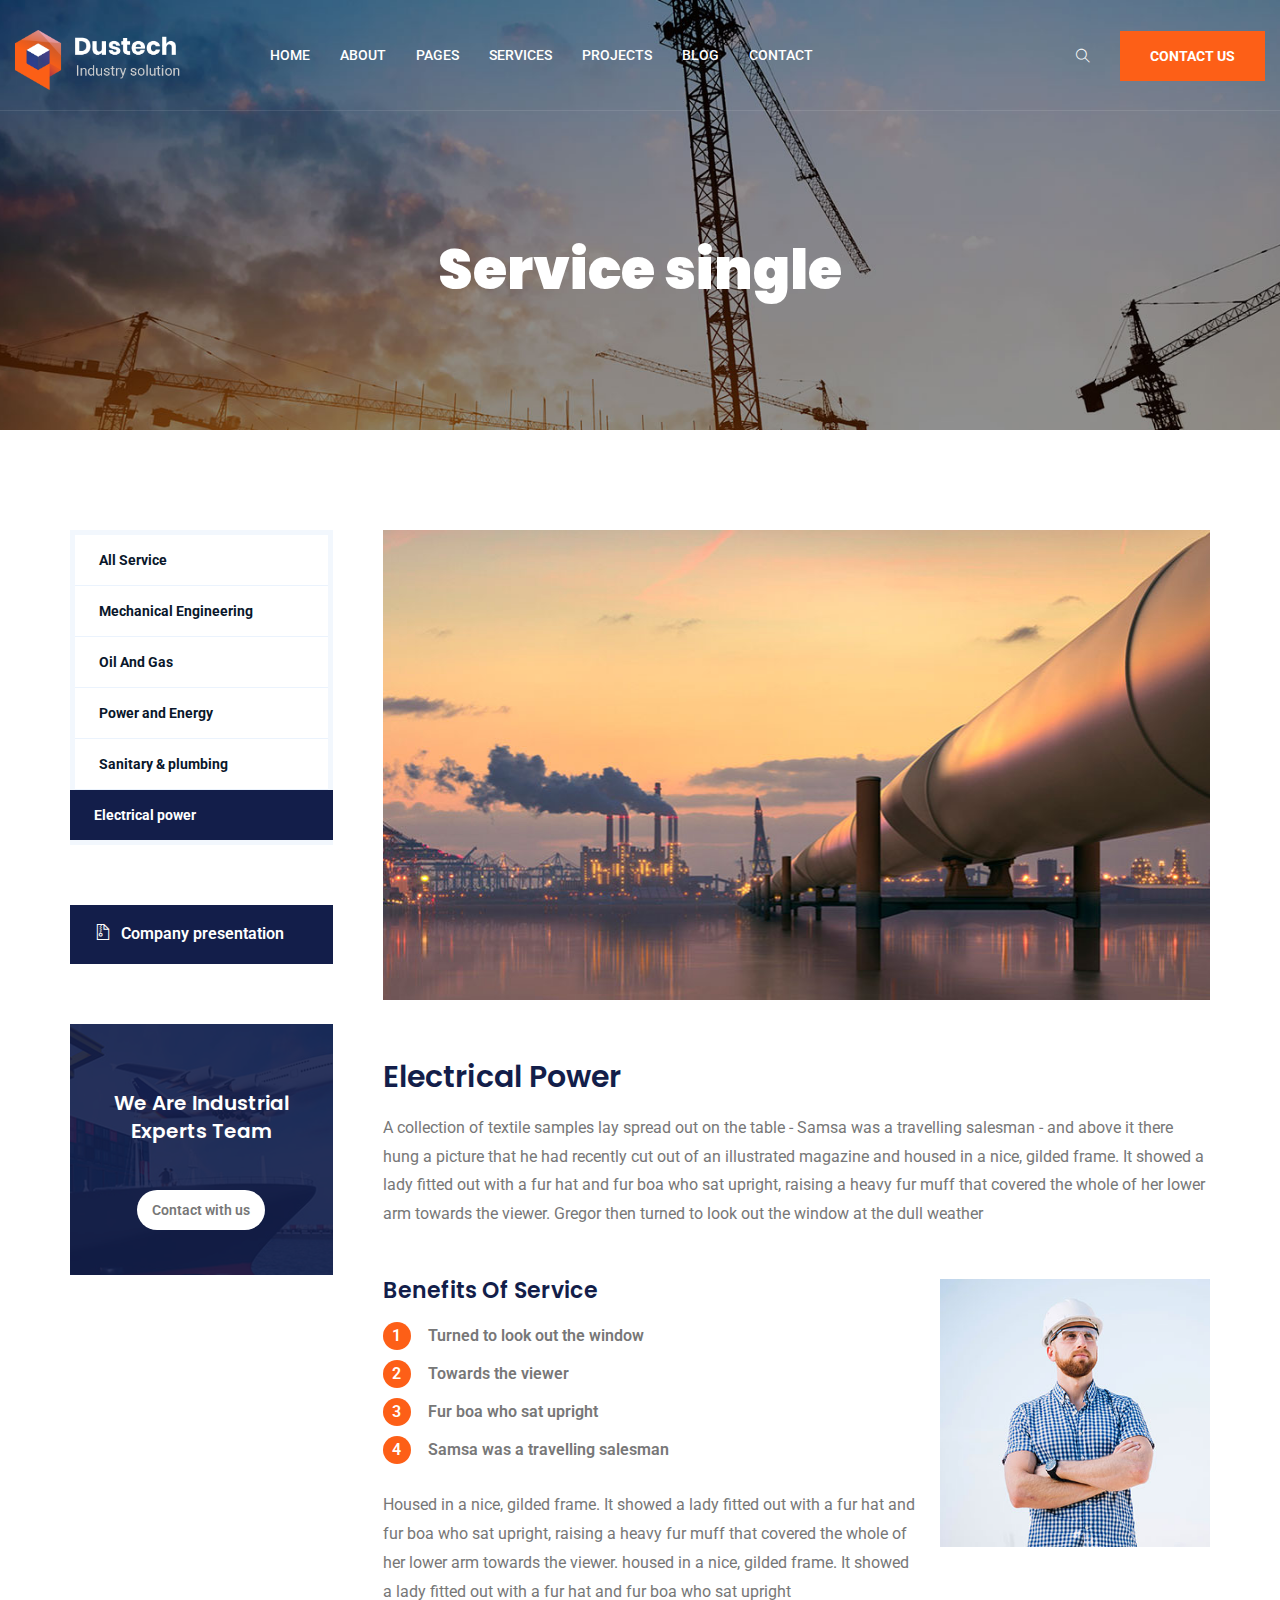
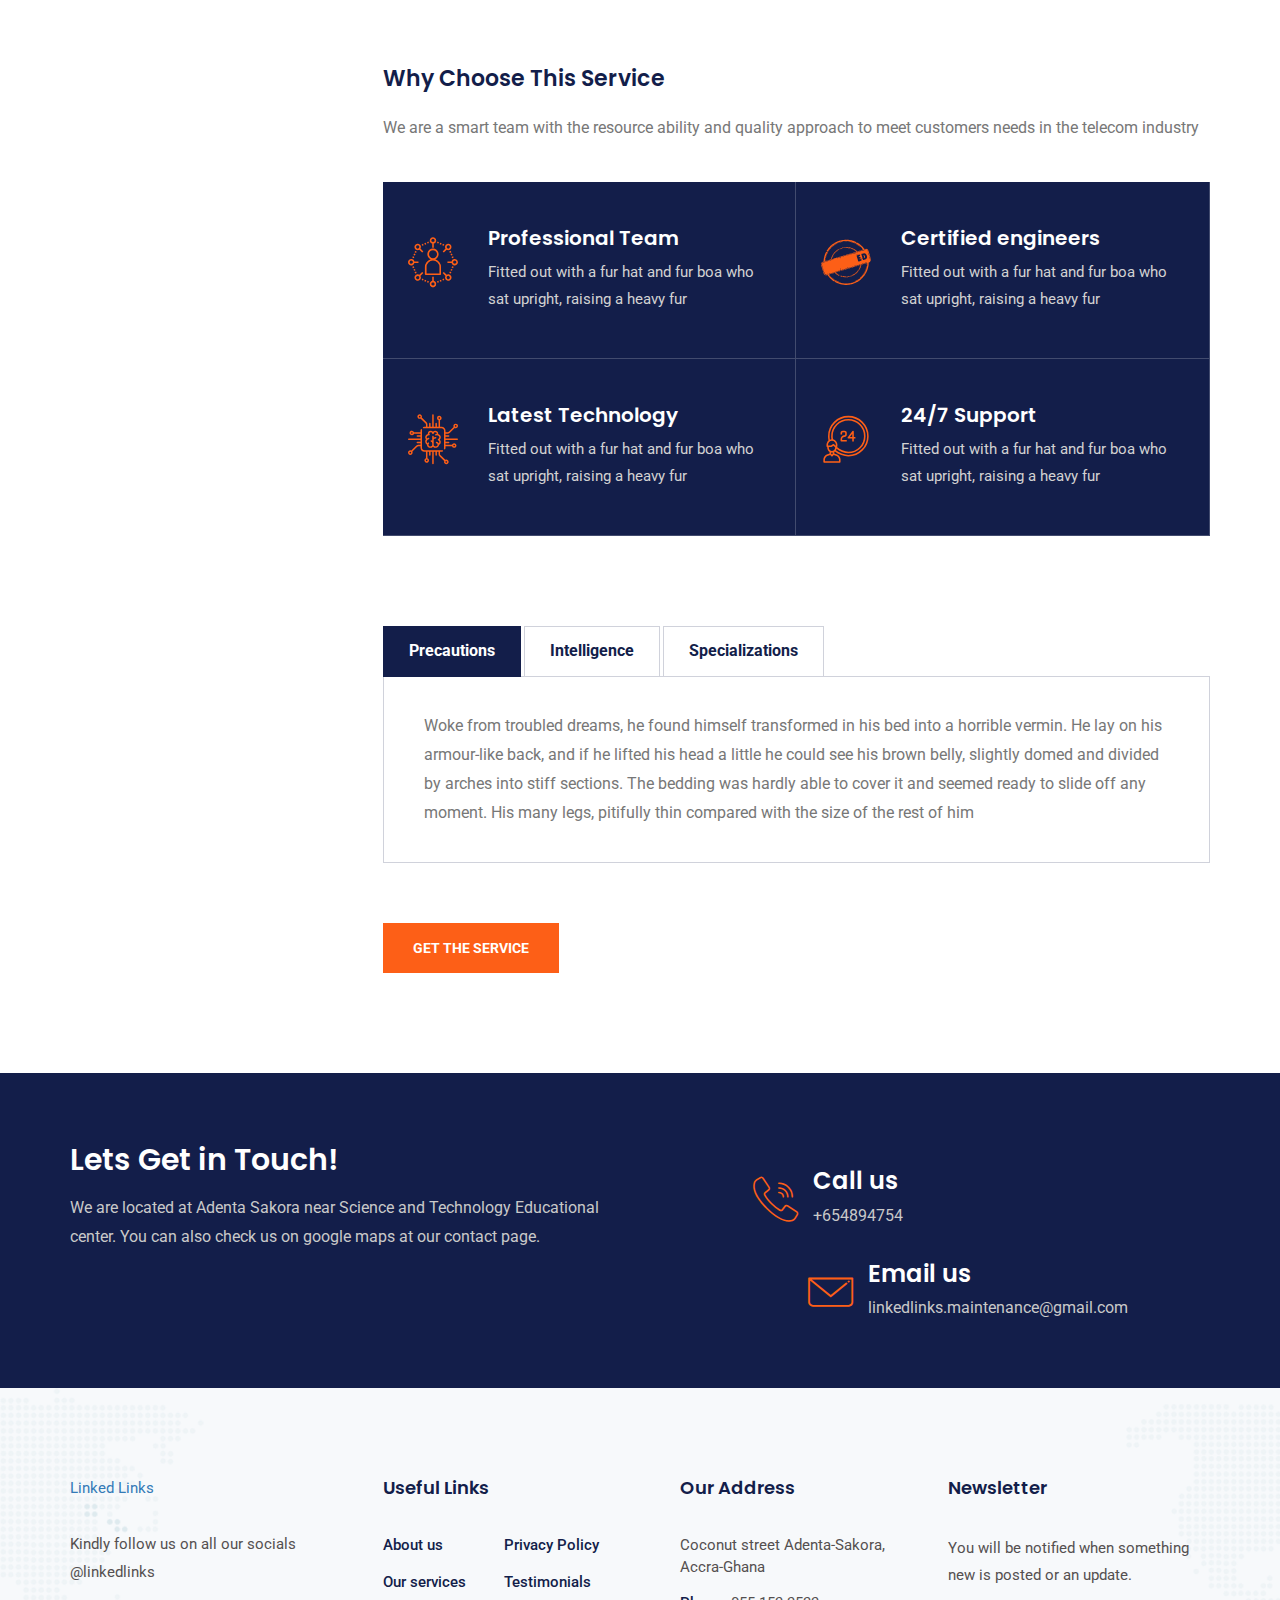
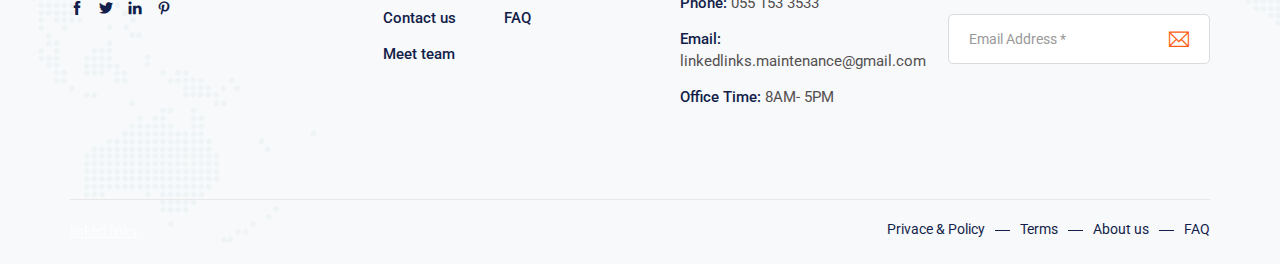
<file: public/electrical-power.html>
<!DOCTYPE html>
<html lang="en">

<!-- dustech/electrical-power.html  13 Nov 2019 12:56:05 GMT -->
<head>
    <meta charset="utf-8">
    <meta http-equiv="X-UA-Compatible" content="IE=edge">
    <meta name="viewport" content="width=device-width, initial-scale=1">
    <meta name="author" content="irstheme">

    <title> Dustech - Industry & Factory HTML Template </title>
    
    <link href="assets/css/themify-icons.css" rel="stylesheet">
    <link href="assets/css/flaticon.css" rel="stylesheet">
    <link href="assets/css/bootstrap.min.css" rel="stylesheet">
    <link href="assets/css/animate.css" rel="stylesheet">
    <link href="assets/css/owl.carousel.css" rel="stylesheet">
    <link href="assets/css/owl.theme.css" rel="stylesheet">
    <link href="assets/css/slick.css" rel="stylesheet">
    <link href="assets/css/slick-theme.css" rel="stylesheet">
    <link href="assets/css/swiper.min.css" rel="stylesheet">
    <link href="assets/css/odometer-theme-default.css" rel="stylesheet">
    <link href="assets/css/owl.transitions.css" rel="stylesheet">
    <link href="assets/css/jquery.fancybox.css" rel="stylesheet">
    <link href="assets/css/style.css" rel="stylesheet">

    <!-- HTML5 shim and Respond.js for IE8 support of HTML5 elements and media queries -->
    <!--[if lt IE 9]>
    <script src="https://oss.maxcdn.com/html5shiv/3.7.3/html5shiv.min.js"></script>
    <script src="https://oss.maxcdn.com/respond/1.4.2/respond.min.js"></script>
    <![endif]-->

</head>

<body>

    <!-- start page-wrapper -->
    <div class="page-wrapper">

        <!-- start preloader -->
        <div class="preloader">
            <div class="loader">
                <div class="gear two">
                    <svg viewbox="0 0 100 100" fill="#131e4a">
                        <path d="M97.6,55.7V44.3l-13.6-2.9c-0.8-3.3-2.1-6.4-3.9-9.3l7.6-11.7l-8-8L67.9,20c-2.9-1.7-6-3.1-9.3-3.9L55.7,2.4H44.3l-2.9,13.6      c-3.3,0.8-6.4,2.1-9.3,3.9l-11.7-7.6l-8,8L20,32.1c-1.7,2.9-3.1,6-3.9,9.3L2.4,44.3v11.4l13.6,2.9c0.8,3.3,2.1,6.4,3.9,9.3      l-7.6,11.7l8,8L32.1,80c2.9,1.7,6,3.1,9.3,3.9l2.9,13.6h11.4l2.9-13.6c3.3-0.8,6.4-2.1,9.3-3.9l11.7,7.6l8-8L80,67.9      c1.7-2.9,3.1-6,3.9-9.3L97.6,55.7z M50,65.6c-8.7,0-15.6-7-15.6-15.6s7-15.6,15.6-15.6s15.6,7,15.6,15.6S58.7,65.6,50,65.6z"></path>
                    </svg>
                </div>
                <div class="gear three">
                    <svg viewbox="0 0 100 100" fill="#fd5f17">
                        <path d="M97.6,55.7V44.3l-13.6-2.9c-0.8-3.3-2.1-6.4-3.9-9.3l7.6-11.7l-8-8L67.9,20c-2.9-1.7-6-3.1-9.3-3.9L55.7,2.4H44.3l-2.9,13.6      c-3.3,0.8-6.4,2.1-9.3,3.9l-11.7-7.6l-8,8L20,32.1c-1.7,2.9-3.1,6-3.9,9.3L2.4,44.3v11.4l13.6,2.9c0.8,3.3,2.1,6.4,3.9,9.3      l-7.6,11.7l8,8L32.1,80c2.9,1.7,6,3.1,9.3,3.9l2.9,13.6h11.4l2.9-13.6c3.3-0.8,6.4-2.1,9.3-3.9l11.7,7.6l8-8L80,67.9      c1.7-2.9,3.1-6,3.9-9.3L97.6,55.7z M50,65.6c-8.7,0-15.6-7-15.6-15.6s7-15.6,15.6-15.6s15.6,7,15.6,15.6S58.7,65.6,50,65.6z"></path>
                    </svg>
                </div>
            </div>
        </div>
        <!-- end preloader -->

        <!-- Start header -->
        <header id="header" class="site-header header-style-1">
            <nav class="navigation navbar navbar-default">
                <div class="container-fluid">
                    <div class="navbar-header">
                        <button type="button" class="open-btn">
                            <span class="sr-only">Toggle navigation</span>
                            <span class="icon-bar"></span>
                            <span class="icon-bar"></span>
                            <span class="icon-bar"></span>
                        </button>
                        <a class="navbar-brand" href="index-2.html"><img src="assets/images/logo.png" alt></a>
                    </div>
                    <div id="navbar" class="navbar-collapse collapse navigation-holder">
                        <button class="close-navbar"><i class="ti-close"></i></button>
                        <ul class="nav navbar-nav">
                            <li class="menu-item-has-children">
                                <a href="#">Home</a>
                                <ul class="sub-menu">
                                    <li><a href="index-2.html">Home Default</a></li>
                                    <li><a href="index-3.html">Home style 2</a></li>
                                    <li><a href="index-4.html">Home style 3</a></li>
                                </ul>
                            </li>
                            <li><a href="about.html">About</a></li>
                            <li class="menu-item-has-children">
                                <a href="#">Pages</a>
                                <ul class="sub-menu">
                                    <li><a href="about.html">About</a></li>
                                    <li><a href="contact.html">Contact</a></li>
                                    <li><a href="testimonials.html">Testimonials</a></li>
                                    <li><a href="testimonials-s2.html">Testimonials style 2</a></li>
                                    <li><a href="team.html">Team</a></li>
                                    <li><a href="faq.html">FAQ</a></li>
                                    <li><a href="404.html">404</a></li>
                                    <li><a href="shop.html">Shop</a></li>
                                    <li><a href="shop-single.html">Shop single</a></li>
                                </ul>
                            </li>
                            <li class="menu-item-has-children">
                                <a href="#">Services</a>
                                <ul class="sub-menu">
                                    <li><a href="services.html">Services</a></li>
                                    <li><a href="services-s2.html">Services style 2</a></li>
                                    <li><a href="service-single.html">Mechanical Engineering</a></li>
                                    <li><a href="oil-gas.html">Oil And Gas</a></li>
                                    <li><a href="power-energy.html">Power And Energy</a></li>
                                    <li><a href="sanitary-plumbing.html">Sanitary & Plumbing</a></li>
                                    <li><a href="electrical-power.html">Electrical Power</a></li>
                                </ul>
                            </li>
                            <li class="menu-item-has-children">
                                <a href="#">Projects</a>
                                <ul class="sub-menu">
                                    <li><a href="portfolio.html">Projects</a></li>
                                    <li><a href="portfolio-s2.html">Projects style 2</a></li>
                                    <li><a href="project-single.html">Project single</a></li>
                                </ul>
                            </li>
                            <li class="menu-item-has-children">
                                <a href="#">Blog</a>
                                <ul class="sub-menu">
                                    <li><a href="blog.html">Blog</a></li>
                                    <li><a href="blog-left-sidebar.html">Blog left sidebar</a></li>
                                    <li><a href="blog-fullwidth.html">Blog full width</a></li>
                                    <li class="menu-item-has-children">
                                        <a href="#Level3">Blog single</a>
                                        <ul class="sub-menu">
                                            <li><a href="blog-single.html">Blog single</a></li>
                                            <li><a href="blog-single-left-sidebar.html">Blog single left sidebar</a></li>
                                            <li><a href="blog-single-fullwidth.html">Blog single full width</a></li>
                                        </ul>
                                    </li>
                                </ul>
                            </li>
                            <li><a href="contact.html">Contact</a></li>
                        </ul>
                    </div><!-- end of nav-collapse -->

                    <div class="search-contact">
                        <div class="header-search-area">
                            <div class="header-search-form">
                                <form class="form">
                                    <div>
                                        <input type="text" class="form-control" placeholder="Search here">
                                    </div>
                                    <button type="submit" class="btn"><i class="ti-search"></i></button>
                                </form>
                            </div>
                            <div>
                                <button class="btn open-btn"><i class="ti-search"></i></button>
                            </div>
                        </div>
                        <div class="contact">
                            <div class="call">
                                <i class="fi flaticon-call"></i>
                                <p>Call us anytime</p>
                                <h5>+65487441584</h5>
                            </div>
                            <a href="#" class="theme-btn">Contact us</a>
                        </div>
                    </div>
                </div><!-- end of container -->
            </nav>
        </header>
        <!-- end of header -->


        <!-- start page-title -->
        <section class="page-title">
            <div class="container">
                <div class="row">
                    <div class="col col-xs-12">
                        <h2>Service single</h2>
                    </div>
                </div> <!-- end row -->
            </div> <!-- end container -->
        </section>        
        <!-- end page-title -->


        <!-- start service-single-section -->
        <section class="service-single-section section-padding">
            <div class="container">
                <div class="row">
                    <div class="col col-md-9 col-md-push-3">
                        <div class="service-single-content">
                            <div class="service-single-slider">
                                <img src="assets/images/service-single/img-5.jpg" alt>
                            </div>
                            <h2>Electrical power</h2>
                            <p>A collection of textile samples lay spread out on the table - Samsa was a travelling salesman - and above it there hung a picture that he had recently cut out of an illustrated magazine and housed in a nice, gilded frame. It showed a lady fitted out with a fur hat and fur boa who sat upright, raising a heavy fur muff that covered the whole of her lower arm towards the viewer. Gregor then turned to look out the window at the dull weather</p>
                            <div class="benefit clearfix">
                                <div class="details">
                                    <h3>Benefits of Service</h3>
                                    <ul>
                                        <li><span>1</span> Turned to look out the window</li>
                                        <li><span>2</span> Towards the viewer</li>
                                        <li><span>3</span> Fur boa who sat upright</li>
                                        <li><span>4</span> Samsa was a travelling salesman</li>
                                    </ul>
                                    <p>Housed in a nice, gilded frame. It showed a lady fitted out with a fur hat and fur boa who sat upright, raising a heavy fur muff that covered the whole of her lower arm towards the viewer. housed in a nice, gilded frame. It showed a lady fitted out with a fur hat and fur boa who sat upright</p>
                                </div>
                                <div class="img-holder">
                                    <img src="assets/images/service-single/benefit-pic.jpg" alt="">
                                </div>
                            </div>
                            <div class="why-choose-service">
                                <h3>Why Choose This Service</h3>
                                <p>We are a smart team with the resource ability and quality approach to meet customers needs in the telecom industry</p>
                                <div class="list clearfix">
                                    <div>
                                        <i class="fi flaticon-network-1"></i>
                                        <h4>Professional Team</h4>
                                        <p>Fitted out with a fur hat and fur boa who sat upright, raising a heavy fur</p>
                                    </div>
                                    <div>
                                        <i class="fi flaticon-circular-label-with-certified-stamp"></i>
                                        <h4>Certified engineers</h4>
                                        <p>Fitted out with a fur hat and fur boa who sat upright, raising a heavy fur</p>
                                    </div>
                                    <div>
                                        <i class="fi flaticon-chip"></i>
                                        <h4>Latest Technology</h4>
                                        <p>Fitted out with a fur hat and fur boa who sat upright, raising a heavy fur</p>
                                    </div>
                                    <div>
                                        <i class="fi flaticon-24-hours"></i>
                                        <h4>24/7 Support</h4>
                                        <p>Fitted out with a fur hat and fur boa who sat upright, raising a heavy fur</p>
                                    </div>
                                </div>
                            </div>
                            <div class="service-single-tab clearfix">
                                <ul class="nav">
                                    <li class="active">
                                        <a href="#precautions" data-toggle="tab">Precautions</a>
                                    </li>
                                    <li>
                                        <a href="#intelligence" data-toggle="tab">Intelligence</a>
                                    </li>
                                    <li>
                                        <a href="#specializations" data-toggle="tab">Specializations</a>
                                    </li>
                                </ul>

                                <div class="tab-content">
                                    <div class="tab-pane fade in active" id="precautions">
                                        <p>Woke from troubled dreams, he found himself transformed in his bed into a horrible vermin. He lay on his armour-like back, and if he lifted his head a little he could see his brown belly, slightly domed and divided by arches into stiff sections. The bedding was hardly able to cover it and seemed ready to slide off any moment. His many legs, pitifully thin compared with the size of the rest of him</p>
                                    </div>
                                    <div class="tab-pane fade" id="intelligence">
                                        <p>Woke from troubled dreams, he found himself transformed in his bed into a horrible vermin. He lay on his armour-like back, and if he lifted his head a little he could see his brown belly, slightly domed and divided by arches into stiff sections. The bedding was hardly able to cover it and seemed ready to slide off any moment. His many legs, pitifully thin compared with the size of the rest of him</p>
                                    </div>
                                    <div class="tab-pane fade" id="specializations">
                                        <p>Woke from troubled dreams, he found himself transformed in his bed into a horrible vermin. He lay on his armour-like back, and if he lifted his head a little he could see his brown belly, slightly domed and divided by arches into stiff sections. The bedding was hardly able to cover it and seemed ready to slide off any moment. His many legs, pitifully thin compared with the size of the rest of him</p>
                                    </div>
                                </div>
                            </div>
                            <a href="#" class="theme-btn">Get the service</a>                            
                        </div>
                    </div>
                    <div class="col col-md-3 col-md-pull-9">
                        <div class="service-sidebar">
                            <div class="widget service-list-widget">
                                <ul>
                                    <li><a href="services.html">All Service</a></li>
                                    <li><a href="service-single.html">Mechanical Engineering</a></li>
                                    <li><a href="oil-gas.html">Oil And Gas</a></li>
                                    <li><a href="power-energy.html">Power and Energy</a></li>
                                    <li><a href="sanitary-plumbing.html">Sanitary & plumbing</a></li>
                                    <li class="current"><a href="electrical-power.html">Electrical power</a></li>
                                </ul>
                            </div>
                            <div class="widget download-widget">
                                <ul>
                                    <li><a href="#"><i class="ti-zip"></i>Company presentation</a></li>
                                </ul>
                            </div>
                            <div class="widget contact-widget">
                                <div>
                                    <h5>We are Industrial experts Team</h5>
                                    <a href="#">Contact with us</a>
                                </div>
                            </div>
                        </div>                    
                    </div>
                </div> <!-- end row -->
            </div> <!-- end container -->
        </section>
        <!-- end service-single-section -->


        <!-- start cta-section -->
        <section class="cta-section">
            <div class="container">
                <div class="row">
                    <div class="col col-lg-6 col-md-6">
                        <div class="cta-text">
                            <h3>Lets Get in Touch!</h3>
                            <p>We are located at Adenta Sakora near Science and Technology Educational center. You can also check us on google maps at our contact page.</p>
                        </div>
                    </div>
                    <div class="col col-lg-5 col-lg-offset-1 col-md-6">
                        <div class="contact-info">
                            <div>
                                <i class="fi flaticon-call"></i>
                                <h4>Call us</h4>
                                <p>+654894754</p>
                            </div>
                            <div>
                                <i class="fi flaticon-contact"></i>
                                <h4>Email us</h4>
                                <p>linkedlinks.maintenance@gmail.com</p>
                            </div>
                        </div>
                    </div>
                </div>
            </div> <!-- end container -->
        </section>
        <!-- end cta-section -->


         <!-- start site-footer -->
         <footer class="site-footer">
            <div class="upper-footer">
                <div class="container">
                    <div class="row">
                        <div class="col col-lg-3 col-md-3 col-sm-6">
                            <div class="widget about-widget">
                                <div class="logo widget-title">
                                     <!--<img src="assets/images/footer-logo.png" alt>-->
                                     <a href="index-2.html" >Linked Links</a>
                                </div>
                                <p>Kindly follow us on all our socials @linkedlinks</p>
                                <div class="social-icons">
                                    <ul>
                                        <li><a href="#"><i class="ti-facebook"></i></a></li>
                                        <li><a href="#"><i class="ti-twitter-alt"></i></a></li>
                                        <li><a href="#"><i class="ti-linkedin"></i></a></li>
                                        <li><a href="#"><i class="ti-pinterest"></i></a></li>
                                      
                                    </ul>
                                </div>
                            </div>
                        </div>
                        <div class="col col-lg-3 col-md-3 col-sm-6">
                            <div class="widget link-widget">
                                <div class="widget-title">
                                    <h3>Useful Links</h3>
                                </div>
                                <ul>
                                    <li><a href="about.html">About us</a></li>
                                    <li><a href="#">Our services</a></li>
                                    <li><a href="contact.html">Contact us</a></li>
                                    <li><a href="team.html">Meet team</a></li>
                                </ul>
                                <ul>
                                    <li><a href="#">Privacy Policy</a></li>
                                    <li><a href="testimonials-s2.html">Testimonials</a></li>
                                    <li><a href="faq.html">FAQ</a></li>
                                </ul>
                            </div>
                        </div>
                        <div class="col col-lg-3 col-md-3 col-sm-6">
                            <div class="widget contact-widget service-link-widget">
                                <div class="widget-title">
                                    <h3>Our Address</h3>
                                </div>
                                <ul>
                                    <li>Coconut street Adenta-Sakora, Accra-Ghana</li>
                                    <li><span>Phone:</span> 055 153 3533</li>
                                    <li><span>Email:</span> linkedlinks.maintenance@gmail.com</li>
                                    <li><span>Office Time:</span> 8AM- 5PM</li>
                                </ul>
                            </div>
                        </div>
                        <div class="col col-lg-3 col-md-3 col-sm-6">
                            <div class="widget newsletter-widget">
                                <div class="widget-title">
                                    <h3>Newsletter</h3>
                                </div>
                                <p>You will be notified when something new is posted or an update.</p>
                                <form>
                                    <div class="input-1">
                                        <input type="email" class="form-control" placeholder="Email Address *" required>
                                    </div>
                                    <div class="submit clearfix">
                                        <button type="submit"><i class="ti-email"></i></button>
                                    </div>
                                </form>
                            </div>
                        </div>
                    </div>
                </div> <!-- end container -->
            </div>
            <div class="lower-footer">
                <div class="container">
                    <div class="row">
                        <div class="separator"></div>
                        <div class="col col-xs-12">
                            <p class="copyright"><a href="linkedlinks.com">linked links</a></p>
                            <div class="extra-link">
                                <ul>
                                    <li><a href="#">Privace & Policy</a></li>
                                    <li><a href="#">Terms</a></li>
                                    <li><a href="about.html">About us</a></li>
                                    <li><a href="faq.html">FAQ</a></li>
                                </ul>
                            </div>
                        </div>
                    </div>
                </div>
            </div>
        </footer>
        <!-- end site-footer -->
    </div>
    <!-- end of page-wrapper -->



    <!-- All JavaScript files
    ================================================== -->
    <script src="assets/js/jquery.min.js"></script>
    <script src="assets/js/bootstrap.min.js"></script>

    <!-- Plugins for this template -->
    <script src="assets/js/jquery-plugin-collection.js"></script>

    <!-- Custom script for this template -->
    <script src="assets/js/script.js"></script>
</body>

<!-- dustech/electrical-power.html  13 Nov 2019 12:56:05 GMT -->
</html>
</file>
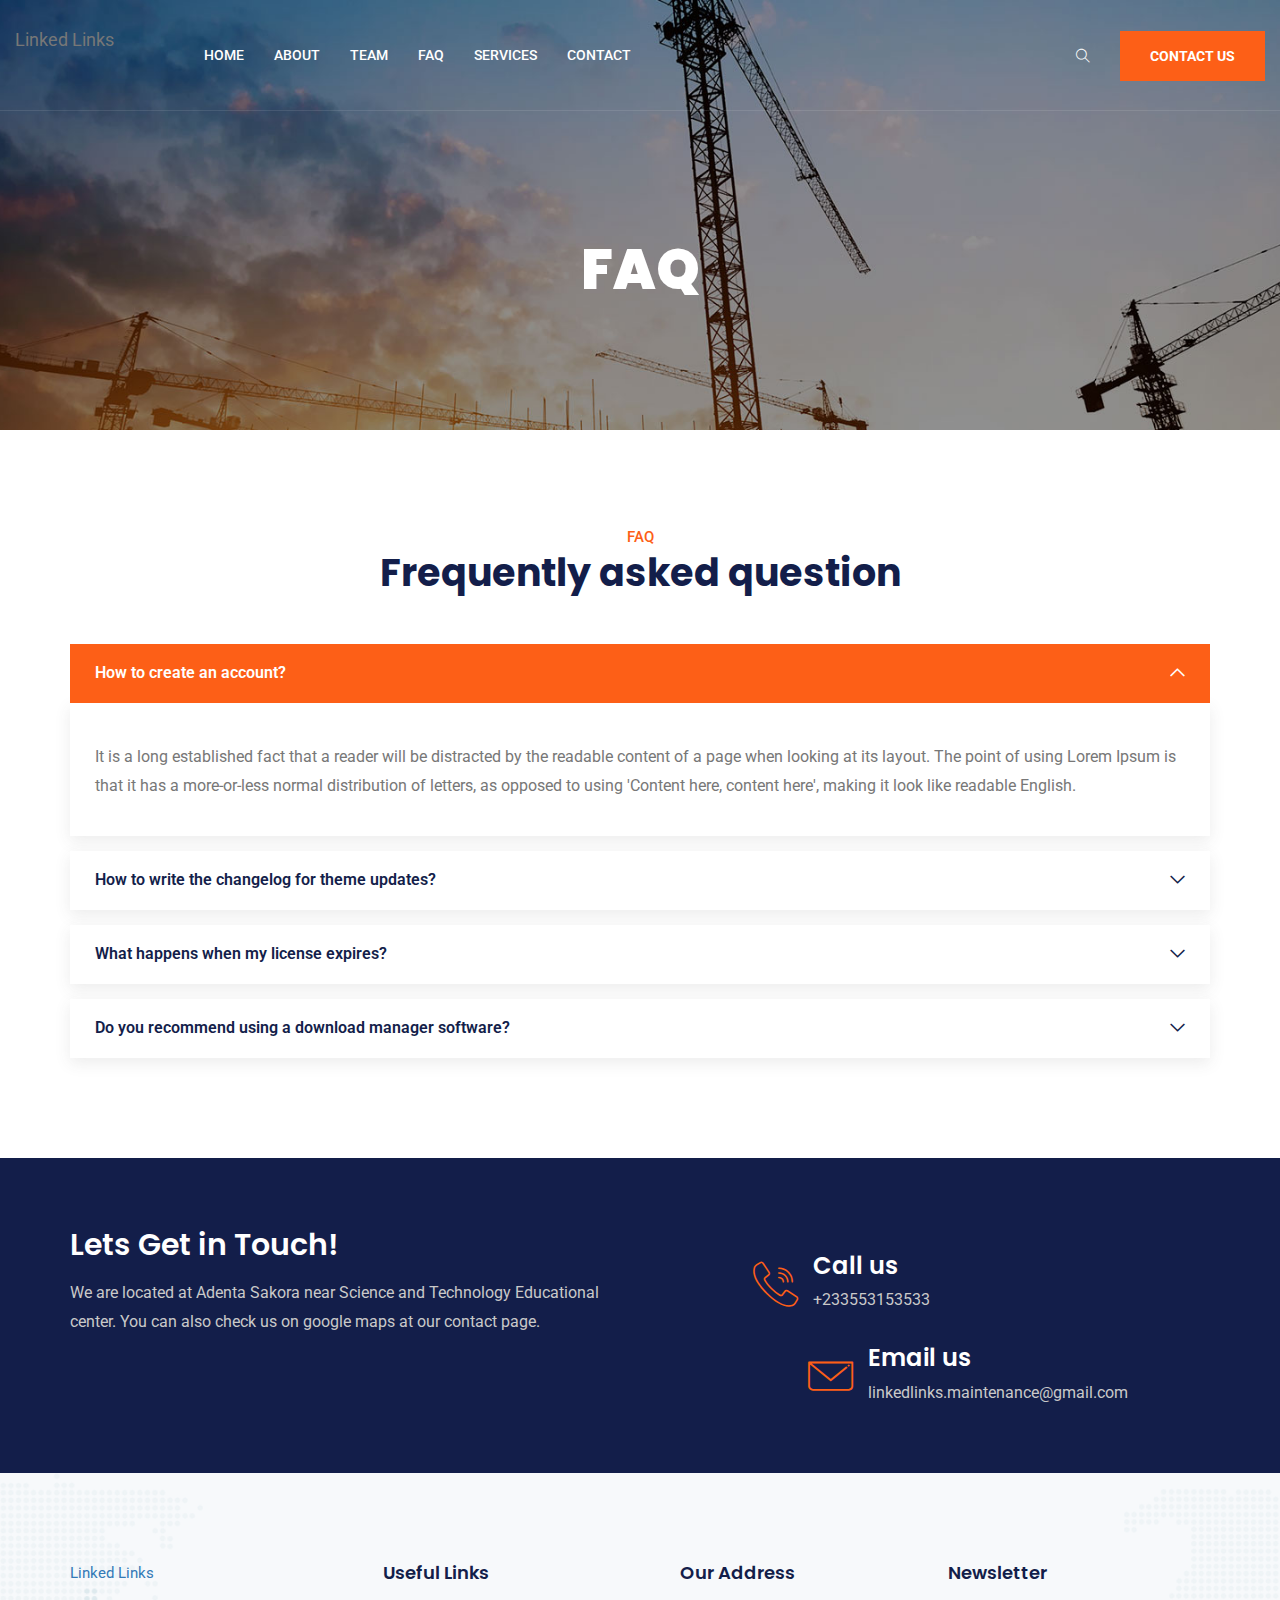
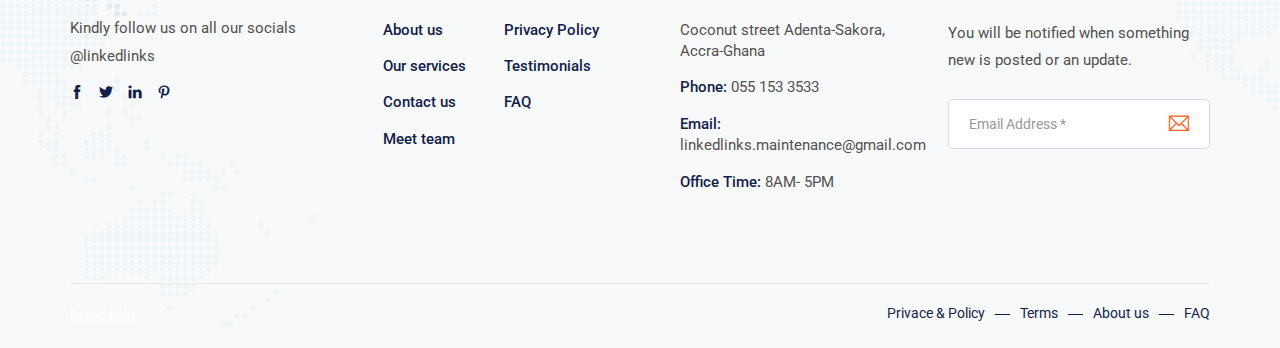
<file: public/faq.html>
<!DOCTYPE html>
<html lang="en">

<!-- dustech/faq.html  13 Nov 2019 12:55:28 GMT -->
<head>
    <meta charset="utf-8">
    <meta http-equiv="X-UA-Compatible" content="IE=edge">
    <meta name="viewport" content="width=device-width, initial-scale=1">
    <meta name="author" content="irstheme">

    <title>LINKED LINKS | FAQs</title>
    
    <link href="assets/css/themify-icons.css" rel="stylesheet">
    <link href="assets/css/flaticon.css" rel="stylesheet">
    <link href="assets/css/bootstrap.min.css" rel="stylesheet">
    <link href="assets/css/animate.css" rel="stylesheet">
    <link href="assets/css/owl.carousel.css" rel="stylesheet">
    <link href="assets/css/owl.theme.css" rel="stylesheet">
    <link href="assets/css/slick.css" rel="stylesheet">
    <link href="assets/css/slick-theme.css" rel="stylesheet">
    <link href="assets/css/swiper.min.css" rel="stylesheet">
    <link href="assets/css/odometer-theme-default.css" rel="stylesheet">
    <link href="assets/css/owl.transitions.css" rel="stylesheet">
    <link href="assets/css/jquery.fancybox.css" rel="stylesheet">
    <link href="assets/css/style.css" rel="stylesheet">

    <!-- HTML5 shim and Respond.js for IE8 support of HTML5 elements and media queries -->
    <!--[if lt IE 9]>
    <script src="https://oss.maxcdn.com/html5shiv/3.7.3/html5shiv.min.js"></script>
    <script src="https://oss.maxcdn.com/respond/1.4.2/respond.min.js"></script>
    <![endif]-->

     <!-- Favicon  -->
     <link rel="icon" href="./Coming Soon/web/images/yotech.png">
</head>

<body>

    

    <!-- start page-wrapper -->
    <div class="page-wrapper">

        <!-- start preloader -->
        <div class="preloader">
            <div class="loader">
                <div class="gear two">
                    <svg viewbox="0 0 100 100" fill="#131e4a">
                        <path d="M97.6,55.7V44.3l-13.6-2.9c-0.8-3.3-2.1-6.4-3.9-9.3l7.6-11.7l-8-8L67.9,20c-2.9-1.7-6-3.1-9.3-3.9L55.7,2.4H44.3l-2.9,13.6      c-3.3,0.8-6.4,2.1-9.3,3.9l-11.7-7.6l-8,8L20,32.1c-1.7,2.9-3.1,6-3.9,9.3L2.4,44.3v11.4l13.6,2.9c0.8,3.3,2.1,6.4,3.9,9.3      l-7.6,11.7l8,8L32.1,80c2.9,1.7,6,3.1,9.3,3.9l2.9,13.6h11.4l2.9-13.6c3.3-0.8,6.4-2.1,9.3-3.9l11.7,7.6l8-8L80,67.9      c1.7-2.9,3.1-6,3.9-9.3L97.6,55.7z M50,65.6c-8.7,0-15.6-7-15.6-15.6s7-15.6,15.6-15.6s15.6,7,15.6,15.6S58.7,65.6,50,65.6z"></path>
                    </svg>
                </div>
                <div class="gear three">
                    <svg viewbox="0 0 100 100" fill="#fd5f17">
                        <path d="M97.6,55.7V44.3l-13.6-2.9c-0.8-3.3-2.1-6.4-3.9-9.3l7.6-11.7l-8-8L67.9,20c-2.9-1.7-6-3.1-9.3-3.9L55.7,2.4H44.3l-2.9,13.6      c-3.3,0.8-6.4,2.1-9.3,3.9l-11.7-7.6l-8,8L20,32.1c-1.7,2.9-3.1,6-3.9,9.3L2.4,44.3v11.4l13.6,2.9c0.8,3.3,2.1,6.4,3.9,9.3      l-7.6,11.7l8,8L32.1,80c2.9,1.7,6,3.1,9.3,3.9l2.9,13.6h11.4l2.9-13.6c3.3-0.8,6.4-2.1,9.3-3.9l11.7,7.6l8-8L80,67.9      c1.7-2.9,3.1-6,3.9-9.3L97.6,55.7z M50,65.6c-8.7,0-15.6-7-15.6-15.6s7-15.6,15.6-15.6s15.6,7,15.6,15.6S58.7,65.6,50,65.6z"></path>
                    </svg>
                </div>
            </div>
        </div>
        <!-- end preloader -->

        <!-- Start header -->
        <header id="header" class="site-header header-style-1">
            <nav class="navigation navbar navbar-default">
                <div class="container-fluid">
                    <div class="navbar-header">
                        <button type="button" class="open-btn">
                            <span class="sr-only">Toggle navigation</span>
                            <span class="icon-bar"></span>
                            <span class="icon-bar"></span>
                            <span class="icon-bar"></span>
                        </button>
                       <!--<a class="navbar-brand" href="index-2.html"><img src="assets/images/logo.png" alt></a>--> 
                       <a class="navbar-brand" href="index.html">Linked Links </a>
                    </div>
                    <div id="navbar" class="navbar-collapse collapse navigation-holder">
                        <button class="close-navbar"><i class="ti-close"></i></button>
                        <ul class="nav navbar-nav">
                            <li>
                                <a href="index.html">Home</a>
                            </li>
                            <li><a href="about.html">About</a></li>
                            <!-- <li><a href="testimonials-s2.html">Testimonials</a></li> -->
                           
                                
                                    <li><a href="team.html">Team</a></li>
                                    <li><a href="faq.html">FAQ</a></li>
                                    
                                
                            <li>
                                <a href="services.html">Services</a>
                                
                            </li>
                            <!--<li >
                                <a href="portfolio.html">Projects</a>
                               
                            </li>-->
                            
                            <li><a href="contact.html">Contact</a></li>
                        </ul>
                    </div><!-- end of nav-collapse -->

                    <div class="search-contact">
                        <div class="header-search-area">
                            <div class="header-search-form">
                                <form class="form">
                                    <div>
                                        <input type="text" class="form-control" placeholder="Search here">
                                    </div>
                                    <button type="submit" class="btn"><i class="ti-search"></i></button>
                                </form>
                            </div>
                            <div>
                                <button class="btn open-btn"><i class="ti-search"></i></button>
                            </div>
                        </div>
                        <div class="contact">
                            <div class="call">
                                <i class="fi flaticon-call"></i>
                                <p>Call us anytime</p>
                                <h5>+233553153533</h5>
                            </div>
                            <a href="#" class="theme-btn">Contact us</a>
                        </div>
                    </div>
                </div><!-- end of container -->
            </nav>
        </header>
        <!-- end of header -->


        <!-- start page-title -->
        <section class="page-title">
            <div class="container">
                <div class="row">
                    <div class="col col-xs-12">
                        <h2>FAQ</h2>
                    </div>
                </div> <!-- end row -->
            </div> <!-- end container -->
        </section>        
        <!-- end page-title -->


        <!-- start faq-pg-section -->
        <section class="faq-pg-section section-padding">
            <div class="container">
                <div class="row">
                    <div class="col col-lg-6 col-lg-offset-3 col-md-8 col-md-offset-2 col-sm-10 col-sm-offset-1">
                        <div class="section-title-s5">
                            <span>FAQ</span>
                            <h2>Frequently asked question</h2>
                        </div>
                    </div>
                </div> 
                               
                <div class="row">
                    <div class="col col-xs-12">
                        <div class="panel-group faq-accordion theme-accordion-s1" id="accordion">
                            <div class="panel panel-default">
                                <div class="panel-heading">
                                    <a data-toggle="collapse" data-parent="#accordion" href="#collapse-1" aria-expanded="true">How to create an account?</a>
                                </div>
                                <div id="collapse-1" class="panel-collapse collapse in">
                                    <div class="panel-body">
                                        <p>It is a long established fact that a reader will be distracted by the readable content of a page when looking at its layout. The point of using Lorem Ipsum is that it has a more-or-less normal distribution of letters, as opposed to using 'Content here, content here', making it look like readable English. </p>
                                    </div>
                                </div>
                            </div>

                            <div class="panel panel-default">
                                <div class="panel-heading">
                                    <a class="collapsed" data-toggle="collapse" data-parent="#accordion" href="#collapse-2">How to write the changelog for theme updates?</a>
                                </div>
                                <div id="collapse-2" class="panel-collapse collapse">
                                    <div class="panel-body">
                                        <p>It is a long established fact that a reader will be distracted by the readable content of a page when looking at its layout. The point of using Lorem Ipsum is that it has a more-or-less normal distribution of letters, as opposed to using 'Content here, content here', making it look like readable English. </p>
                                    </div>
                                </div>
                            </div>

                            <div class="panel panel-default">
                                <div class="panel-heading">
                                    <a class="collapsed" data-toggle="collapse" data-parent="#accordion" href="#collapse-3">What happens when my license expires?</a>
                                </div>
                                <div id="collapse-3" class="panel-collapse collapse">
                                    <div class="panel-body">
                                        <p>It is a long established fact that a reader will be distracted by the readable content of a page when looking at its layout. The point of using Lorem Ipsum is that it has a more-or-less normal distribution of letters, as opposed to using 'Content here, content here', making it look like readable English. </p>
                                    </div>
                                </div>
                            </div>

                            <div class="panel panel-default">
                                <div class="panel-heading">
                                    <a class="collapsed" data-toggle="collapse" data-parent="#accordion" href="#collapse-4">Do you recommend using a download manager software?</a>
                                </div>
                                <div id="collapse-4" class="panel-collapse collapse">
                                    <div class="panel-body">
                                        <p>It is a long established fact that a reader will be distracted by the readable content of a page when looking at its layout. The point of using Lorem Ipsum is that it has a more-or-less normal distribution of letters, as opposed to using 'Content here, content here', making it look like readable English. </p>
                                    </div>
                                </div>
                            </div>
                        </div>
                    </div>
                </div>    
            </div> <!-- end container -->
        </section> 
        <!-- end faq-pg-section -->       


        <!-- start cta-section -->
        <section class="cta-section">
            <div class="container">
                <div class="row">
                    <div class="col col-lg-6 col-md-6">
                        <div class="cta-text">
                            <h3>Lets Get in Touch!</h3>
                            <p>We are located at Adenta Sakora near Science and Technology Educational center. You can also check us on google maps at our contact page.</p>
                        </div>
                    </div>
                    <div class="col col-lg-5 col-lg-offset-1 col-md-6">
                        <div class="contact-info">
                            <div>
                                <i class="fi flaticon-call"></i>
                                <h4>Call us</h4>
                              
                                <p>+233553153533</p>
                            </div>
                            <div>
                                <i class="fi flaticon-contact"></i>
                                <h4>Email us</h4>
                                <p>linkedlinks.maintenance@gmail.com</p>
                            </div>
                        </div>
                    </div>
                </div>
            </div> <!-- end container -->
        </section>
        <!-- end cta-section -->


         <!-- start site-footer -->
         <footer class="site-footer">
            <div class="upper-footer">
                <div class="container">
                    <div class="row">
                        <div class="col col-lg-3 col-md-3 col-sm-6">
                            <div class="widget about-widget">
                                <div class="logo widget-title">
                                     <!--<img src="assets/images/footer-logo.png" alt>-->
                                     <a href="index-2.html" >Linked Links</a>
                                </div>
                                <p>Kindly follow us on all our socials @linkedlinks</p>
                                <div class="social-icons">
                                    <ul>
                                        <li><a href="#"><i class="ti-facebook"></i></a></li>
                                        <li><a href="#"><i class="ti-twitter-alt"></i></a></li>
                                        <li><a href="#"><i class="ti-linkedin"></i></a></li>
                                        <li><a href="#"><i class="ti-pinterest"></i></a></li>
                                      
                                    </ul>
                                </div>
                            </div>
                        </div>
                        <div class="col col-lg-3 col-md-3 col-sm-6">
                            <div class="widget link-widget">
                                <div class="widget-title">
                                    <h3>Useful Links</h3>
                                </div>
                                <ul>
                                    <li><a href="about.html">About us</a></li>
                                    <li><a href="services.html">Our services</a></li>
                                    <li><a href="contact.html">Contact us</a></li>
                                    <li><a href="team.html">Meet team</a></li>
                                </ul>
                                <ul>
                                    <li><a href="#">Privacy Policy</a></li>
                                    <li><a href="#">Testimonials</a></li>
                                    <li><a href="faq.html">FAQ</a></li>
                                </ul>
                            </div>
                        </div>
                        <div class="col col-lg-3 col-md-3 col-sm-6">
                            <div class="widget contact-widget service-link-widget">
                                <div class="widget-title">
                                    <h3>Our Address</h3>
                                </div>
                                <ul>
                                    <li>Coconut street Adenta-Sakora, Accra-Ghana</li>
                                    <li><span>Phone:</span> 055 153 3533</li>
                                    <li><span>Email:</span> linkedlinks.maintenance@gmail.com</li>
                                    <li><span>Office Time:</span> 8AM- 5PM</li>
                                </ul>
                            </div>
                        </div>
                        <div class="col col-lg-3 col-md-3 col-sm-6">
                            <div class="widget newsletter-widget">
                                <div class="widget-title">
                                    <h3>Newsletter</h3>
                                </div>
                                <p>You will be notified when something new is posted or an update.</p>
                                <form>
                                    <div class="input-1">
                                        <input type="email" class="form-control" placeholder="Email Address *" required>
                                    </div>
                                    <div class="submit clearfix">
                                        <button type="submit"><i class="ti-email"></i></button>
                                    </div>
                                </form>
                            </div>
                        </div>
                    </div>
                </div> <!-- end container -->
            </div>
            <div class="lower-footer">
                <div class="container">
                    <div class="row">
                        <div class="separator"></div>
                        <div class="col col-xs-12">
                            <p class="copyright"><a href="linked-links-maintenance.web.app">linked links</a></p>
                            <div class="extra-link">
                                <ul>
                                    <li><a href="#">Privace & Policy</a></li>
                                    <li><a href="#">Terms</a></li>
                                    <li><a href="about.html">About us</a></li>
                                    <li><a href="faq.html">FAQ</a></li>
                                </ul>
                            </div>
                        </div>
                    </div>
                </div>
            </div>
        </footer>
        <!-- end site-footer -->
    </div>
    <!-- end of page-wrapper -->



    <!-- All JavaScript files
    ================================================== -->
    <script src="assets/js/jquery.min.js"></script>
    <script src="assets/js/bootstrap.min.js"></script>

    <!-- Plugins for this template -->
    <script src="assets/js/jquery-plugin-collection.js"></script>

    <!-- Custom script for this template -->
    <script src="assets/js/script.js"></script>
     <!-- ClickDesk Live Chat Service for websites -->
<script type='text/javascript'>
    var _glc =_glc || []; _glc.push('all_ag9zfmNsaWNrZGVza2NoYXRyEgsSBXVzZXJzGICAyIrQ2cEIDA');
    var glcpath = (('https:' == document.location.protocol) ? 'https://my.clickdesk.com/clickdesk-ui/browser/' : 
    'http://my.clickdesk.com/clickdesk-ui/browser/');
    var glcp = (('https:' == document.location.protocol) ? 'https://' : 'http://');
    var glcspt = document.createElement('script'); glcspt.type = 'text/javascript'; 
    glcspt.async = true; glcspt.src = glcpath + 'livechat-cloud-new.js';
    var s = document.getElementsByTagName('script')[0];s.parentNode.insertBefore(glcspt, s);
    </script>
    <!-- End of ClickDesk -->
</body>

<!-- dustech/faq.html  13 Nov 2019 12:55:28 GMT -->
</html>
</file>
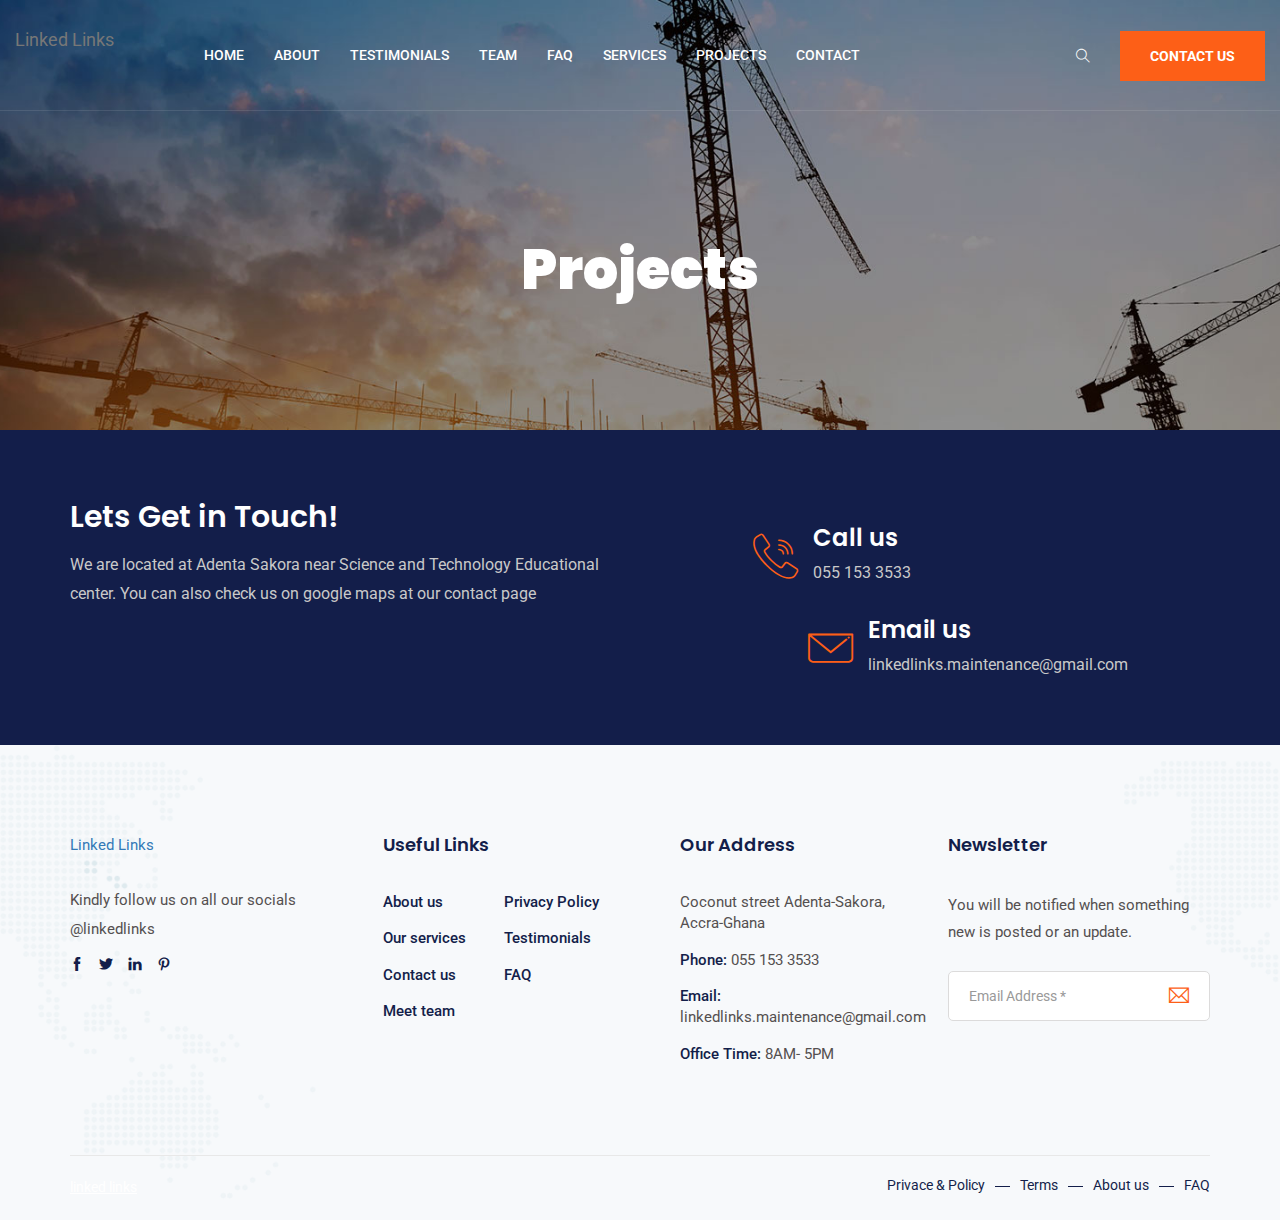
<file: public/portfolio.html>
<!DOCTYPE html>
<html lang="en">

<!-- linkedlinks/portfolio.html  7th December 2021 12:56:06 GMT -->
<head>
    <meta charset="utf-8">
    <meta http-equiv="X-UA-Compatible" content="IE=edge">
    <meta name="viewport" content="width=device-width, initial-scale=1">
    <meta name="author" content="irstheme">

    <title> Linked Links | portfolio </title>
    
    <link href="assets/css/themify-icons.css" rel="stylesheet">
    <link href="assets/css/flaticon.css" rel="stylesheet">
    <link href="assets/css/bootstrap.min.css" rel="stylesheet">
    <link href="assets/css/animate.css" rel="stylesheet">
    <link href="assets/css/owl.carousel.css" rel="stylesheet">
    <link href="assets/css/owl.theme.css" rel="stylesheet">
    <link href="assets/css/slick.css" rel="stylesheet">
    <link href="assets/css/slick-theme.css" rel="stylesheet">
    <link href="assets/css/swiper.min.css" rel="stylesheet">
    <link href="assets/css/odometer-theme-default.css" rel="stylesheet">
    <link href="assets/css/owl.transitions.css" rel="stylesheet">
    <link href="assets/css/jquery.fancybox.css" rel="stylesheet">
    <link href="assets/css/style.css" rel="stylesheet">

    <!-- HTML5 shim and Respond.js for IE8 support of HTML5 elements and media queries -->
    <!--[if lt IE 9]>
    <script src="https://oss.maxcdn.com/html5shiv/3.7.3/html5shiv.min.js"></script>
    <script src="https://oss.maxcdn.com/respond/1.4.2/respond.min.js"></script>
    <![endif]-->


     <!-- Favicon  -->
     <link rel="icon" href="./Coming Soon/web/images/#">
</head>

<body>

    <!-- start page-wrapper -->
    <div class="page-wrapper">

        <!-- start preloader -->
        <div class="preloader">
            <div class="loader">
                <div class="gear two">
                    <svg viewbox="0 0 100 100" fill="#131e4a">
                        <path d="M97.6,55.7V44.3l-13.6-2.9c-0.8-3.3-2.1-6.4-3.9-9.3l7.6-11.7l-8-8L67.9,20c-2.9-1.7-6-3.1-9.3-3.9L55.7,2.4H44.3l-2.9,13.6      c-3.3,0.8-6.4,2.1-9.3,3.9l-11.7-7.6l-8,8L20,32.1c-1.7,2.9-3.1,6-3.9,9.3L2.4,44.3v11.4l13.6,2.9c0.8,3.3,2.1,6.4,3.9,9.3      l-7.6,11.7l8,8L32.1,80c2.9,1.7,6,3.1,9.3,3.9l2.9,13.6h11.4l2.9-13.6c3.3-0.8,6.4-2.1,9.3-3.9l11.7,7.6l8-8L80,67.9      c1.7-2.9,3.1-6,3.9-9.3L97.6,55.7z M50,65.6c-8.7,0-15.6-7-15.6-15.6s7-15.6,15.6-15.6s15.6,7,15.6,15.6S58.7,65.6,50,65.6z"></path>
                    </svg>
                </div>
                <div class="gear three">
                    <svg viewbox="0 0 100 100" fill="#fd5f17">
                        <path d="M97.6,55.7V44.3l-13.6-2.9c-0.8-3.3-2.1-6.4-3.9-9.3l7.6-11.7l-8-8L67.9,20c-2.9-1.7-6-3.1-9.3-3.9L55.7,2.4H44.3l-2.9,13.6      c-3.3,0.8-6.4,2.1-9.3,3.9l-11.7-7.6l-8,8L20,32.1c-1.7,2.9-3.1,6-3.9,9.3L2.4,44.3v11.4l13.6,2.9c0.8,3.3,2.1,6.4,3.9,9.3      l-7.6,11.7l8,8L32.1,80c2.9,1.7,6,3.1,9.3,3.9l2.9,13.6h11.4l2.9-13.6c3.3-0.8,6.4-2.1,9.3-3.9l11.7,7.6l8-8L80,67.9      c1.7-2.9,3.1-6,3.9-9.3L97.6,55.7z M50,65.6c-8.7,0-15.6-7-15.6-15.6s7-15.6,15.6-15.6s15.6,7,15.6,15.6S58.7,65.6,50,65.6z"></path>
                    </svg>
                </div>
            </div>
        </div>
        <!-- end preloader -->

        <!-- Start header -->
        <header id="header" class="site-header header-style-1">
            <nav class="navigation navbar navbar-default">
                <div class="container-fluid">
                    <div class="navbar-header">
                        <button type="button" class="open-btn">
                            <span class="sr-only">Toggle navigation</span>
                            <span class="icon-bar"></span>
                            <span class="icon-bar"></span>
                            <span class="icon-bar"></span>
                        </button>
                       <!--<a class="navbar-brand" href="index-2.html"><img src="assets/images/logo.png" alt></a>--> 
                       <a class="navbar-brand" href="index-2.html">Linked Links</a>

                    </div>
                    <div id="navbar" class="navbar-collapse collapse navigation-holder">
                        <button class="close-navbar"><i class="ti-close"></i></button>
                        <ul class="nav navbar-nav">
                            <li class="menu-item-has-children">
                                <a href="index-2.html">Home</a>
                               
                            </li>
                            <li><a href="about.html">About</a></li>
                            <li><a href="testimonials-s2.html">Testimonials</a></li>
                            
                           
                               
                                
                             <li><a href="team.html">Team</a></li>
                            <li><a href="faq.html">FAQ</a></li>
                               
                               
                           
                            <li ><a href="services.html">Services</a> </li>
                            <li><a href="portfolio.html">Projects</a></li>
                            
                            <li><a href="contact.html">Contact</a></li>
                        </ul>
                    </div><!-- end of nav-collapse -->

                    <div class="search-contact">
                        <div class="header-search-area">
                            <div class="header-search-form">
                                <form class="form">
                                    <div>
                                        <input type="text" class="form-control" placeholder="Search here">
                                    </div>
                                    <button type="submit" class="btn"><i class="ti-search"></i></button>
                                </form>
                            </div>
                            <div>
                                <button class="btn open-btn"><i class="ti-search"></i></button>
                            </div>
                        </div>
                        <div class="contact">
                            <div class="call">
                                <i class="fi flaticon-call"></i>
                                <p>Call us anytime</p>
                                <h5>055 153 3533</h5>
                            </div>
                            <a href="#" class="theme-btn">Contact us</a>
                        </div>
                    </div>
                </div><!-- end of container -->
            </nav>
        </header>
        <!-- end of header -->


        <!-- start page-title -->
        <section class="page-title">
            <div class="container">
                <div class="row">
                    <div class="col col-xs-12">
                        <h2>Projects</h2>
                    </div>
                </div> <!-- end row -->
            </div> <!-- end container -->
        </section>        
        <!-- end page-title -->


        <!-- start featured-project-section -->
        <!--<section class="featured-project-section section-padding">
            <div class="container">
                <div class="row">
                    <div class="col col-lg-6 col-lg-offset-3 col-md-8 col-md-offset-2">
                        <div class="section-title-s5">
                            <span>Featured Projects</span>
                            <h2>Explore What We've Done</h2>
                            <p>We endeavour to provide accurate and statisfiable service to our clients. Check some of our projects below</p>
                        </div>
                    </div>
                </div>
            </div>
            <div class="content-area">
                <div class="project-grids clearfix">
                    <div class="grid">
                        <div class="overlay">
                            <span class="count">01.</span>
                            <h3>Welding Processing</h3>
                            <p>Travelling salesman and above it there hung a picture that he had recently cut out</p>
                            <a href="#" class="theme-btn">Read More</a>
                        </div>
                    </div>
                    <div class="grid">
                        <div class="overlay">
                            <span class="count">02.</span>
                            <h3>Materials project</h3>
                            <p>Travelling salesman and above it there hung a picture that he had recently cut out</p>
                            <a href="#" class="theme-btn">Read More</a>
                        </div>
                    </div>
                    <div class="grid">
                        <div class="overlay">
                            <span class="count">03.</span>
                            <h3>Oil & Gas project</h3>
                            <p>Travelling salesman and above it there hung a picture that he had recently cut out</p>
                            <a href="#" class="theme-btn">Read More</a>
                        </div>
                    </div>
                    <div class="grid">
                        <div class="overlay">
                            <span class="count">04.</span>
                            <h3>Power Energy project</h3>
                            <p>Travelling salesman and above it there hung a picture that he had recently cut out</p>
                            <a href="#" class="theme-btn">Read More</a>
                        </div>
                    </div>
                </div>
            </div>
        </section>-->
        <!-- end featured-project-section -->

        
        <!-- start cta-section -->
        <section class="cta-section">
            <div class="container">
                <div class="row">
                    <div class="col col-lg-6 col-md-6">
                        <div class="cta-text">
                            <h3>Lets Get in Touch!</h3>
                            <p>We are located at Adenta Sakora near Science and Technology Educational center. You can also check us on google maps at our contact page</p>
                        </div>
                    </div>
                    <div class="col col-lg-5 col-lg-offset-1 col-md-6">
                        <div class="contact-info">
                            <div>
                                <i class="fi flaticon-call"></i>
                                <h4>Call us</h4>
                                <p>055 153 3533</p>
                            </div>
                            <div>
                                <i class="fi flaticon-contact"></i>
                                <h4>Email us</h4>
                                <p>linkedlinks.maintenance@gmail.com</p>
                            </div>
                        </div>
                    </div>
                </div>
            </div> <!-- end container -->
        </section>
        <!-- end cta-section -->


        <!-- start site-footer -->
        <footer class="site-footer">
            <div class="upper-footer">
                <div class="container">
                    <div class="row">
                        <div class="col col-lg-3 col-md-3 col-sm-6">
                            <div class="widget about-widget">
                                <div class="logo widget-title">
                                     <!--<img src="assets/images/footer-logo.png" alt>-->
                                     <a href="index-2.html" >Linked Links</a>
                                </div>
                                <p>Kindly follow us on all our socials @linkedlinks</p>
                                <div class="social-icons">
                                    <ul>
                                        <li><a href="#"><i class="ti-facebook"></i></a></li>
                                        <li><a href="#"><i class="ti-twitter-alt"></i></a></li>
                                        <li><a href="#"><i class="ti-linkedin"></i></a></li>
                                        <li><a href="#"><i class="ti-pinterest"></i></a></li>
                                      
                                    </ul>
                                </div>
                            </div>
                        </div>
                        <div class="col col-lg-3 col-md-3 col-sm-6">
                            <div class="widget link-widget">
                                <div class="widget-title">
                                    <h3>Useful Links</h3>
                                </div>
                                <ul>
                                    <li><a href="about.html">About us</a></li>
                                    <li><a href="services.html">Our services</a></li>
                                    <li><a href="contact.html">Contact us</a></li>
                                    <li><a href="team.html">Meet team</a></li>
                                </ul>
                                <ul>
                                    <li><a href="#">Privacy Policy</a></li>
                                    <li><a href="#">Testimonials</a></li>
                                    <li><a href="faq.html">FAQ</a></li>
                                </ul>
                            </div>
                        </div>
                        <div class="col col-lg-3 col-md-3 col-sm-6">
                            <div class="widget contact-widget service-link-widget">
                                <div class="widget-title">
                                    <h3>Our Address</h3>
                                </div>
                                <ul>
                                    <li>Coconut street Adenta-Sakora, Accra-Ghana</li>
                                    <li><span>Phone:</span> 055 153 3533</li>
                                    <li><span>Email:</span> linkedlinks.maintenance@gmail.com</li>
                                    <li><span>Office Time:</span> 8AM- 5PM</li>
                                </ul>
                            </div>
                        </div>
                        <div class="col col-lg-3 col-md-3 col-sm-6">
                            <div class="widget newsletter-widget">
                                <div class="widget-title">
                                    <h3>Newsletter</h3>
                                </div>
                                <p>You will be notified when something new is posted or an update.</p>
                                <form>
                                    <div class="input-1">
                                        <input type="email" class="form-control" placeholder="Email Address *" required>
                                    </div>
                                    <div class="submit clearfix">
                                        <button type="submit"><i class="ti-email"></i></button>
                                    </div>
                                </form>
                            </div>
                        </div>
                    </div>
                </div> <!-- end container -->
            </div>
            <div class="lower-footer">
                <div class="container">
                    <div class="row">
                        <div class="separator"></div>
                        <div class="col col-xs-12">
                            <p class="copyright"><a href="linkedlinks.com">linked links</a></p>
                            <div class="extra-link">
                                <ul>
                                    <li><a href="#">Privace & Policy</a></li>
                                    <li><a href="#">Terms</a></li>
                                    <li><a href="about.html">About us</a></li>
                                    <li><a href="faq.html">FAQ</a></li>
                                </ul>
                            </div>
                        </div>
                    </div>
                </div>
            </div>
        </footer>
        <!-- end site-footer -->
    </div>
    <!-- end of page-wrapper -->



    <!-- All JavaScript files
    ================================================== -->
    <script src="assets/js/jquery.min.js"></script>
    <script src="assets/js/bootstrap.min.js"></script>

    <!-- Plugins for this template -->
    <script src="assets/js/jquery-plugin-collection.js"></script>

    <!-- Custom script for this template -->
    <script src="assets/js/script.js"></script>
</body>

<!-- linkedlinks/portfolio.html  7th December 2021 12:56:06 GMT -->
</html>
</file>
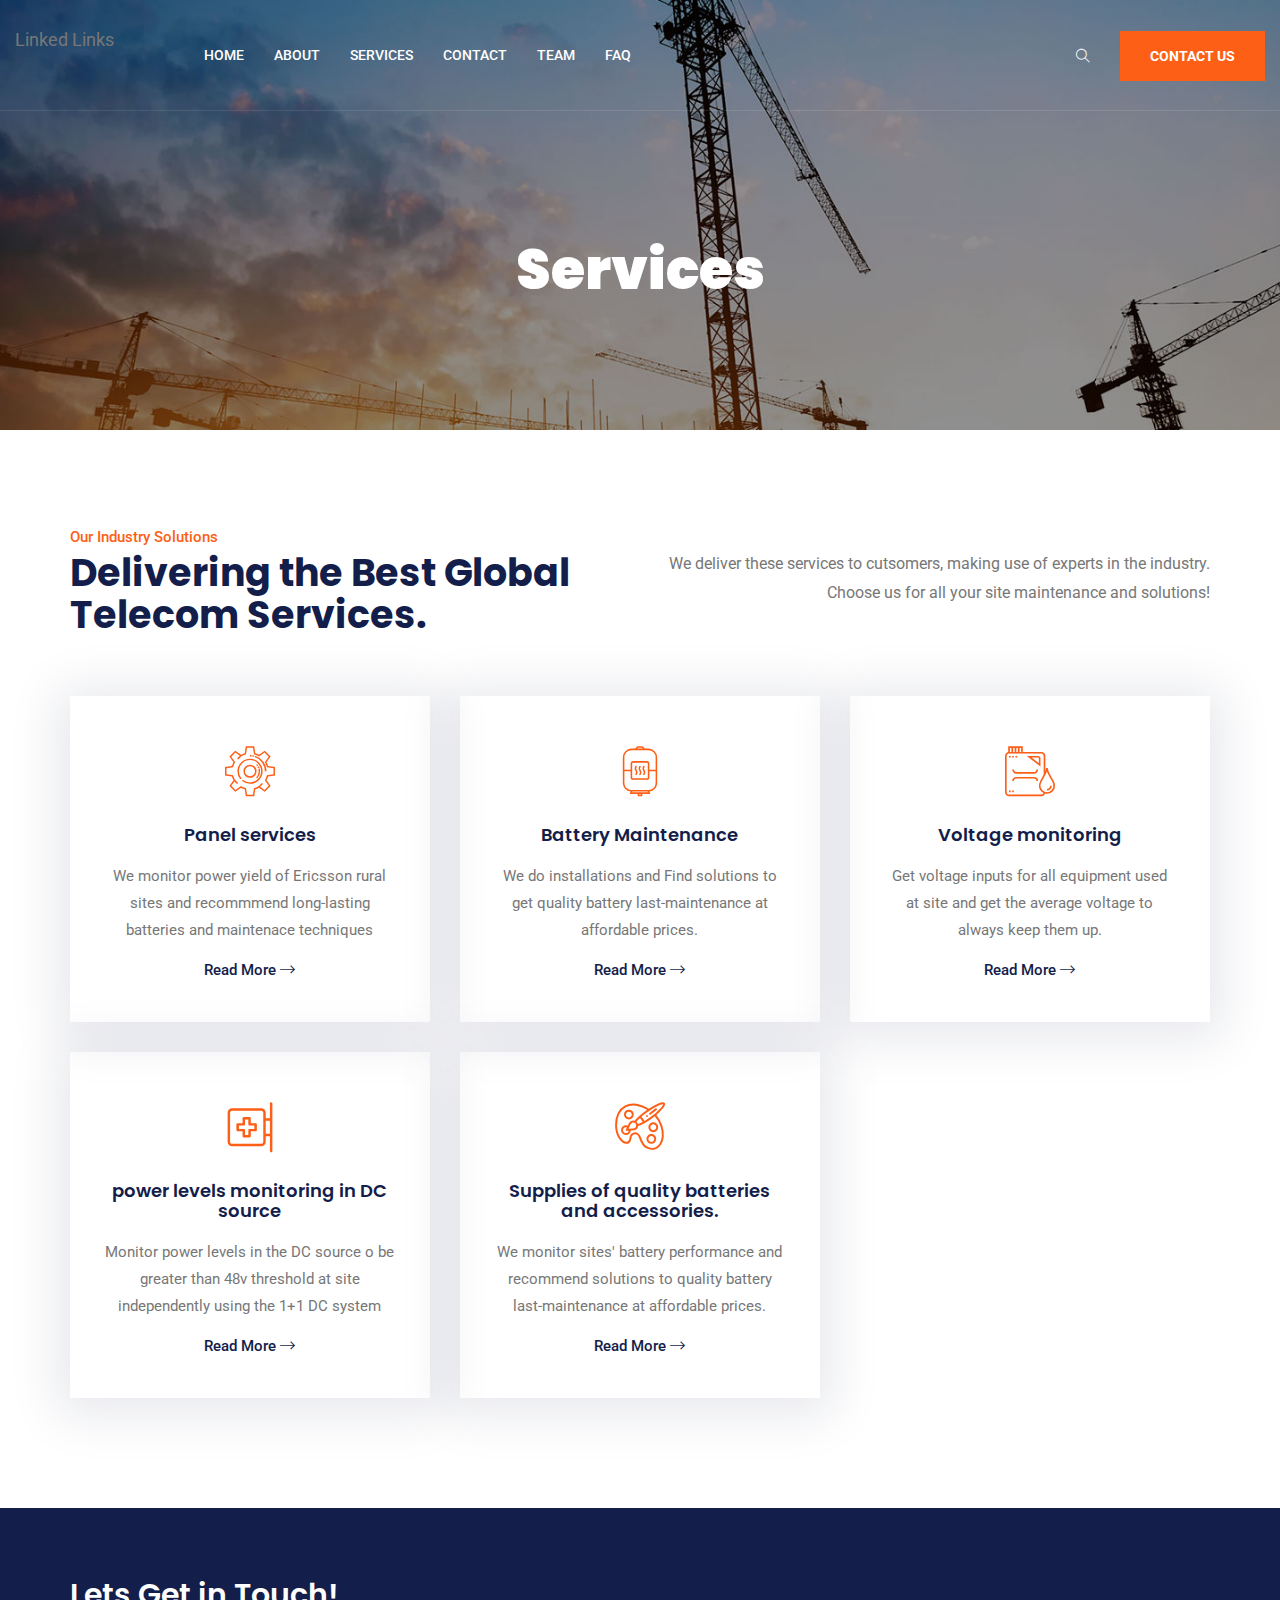
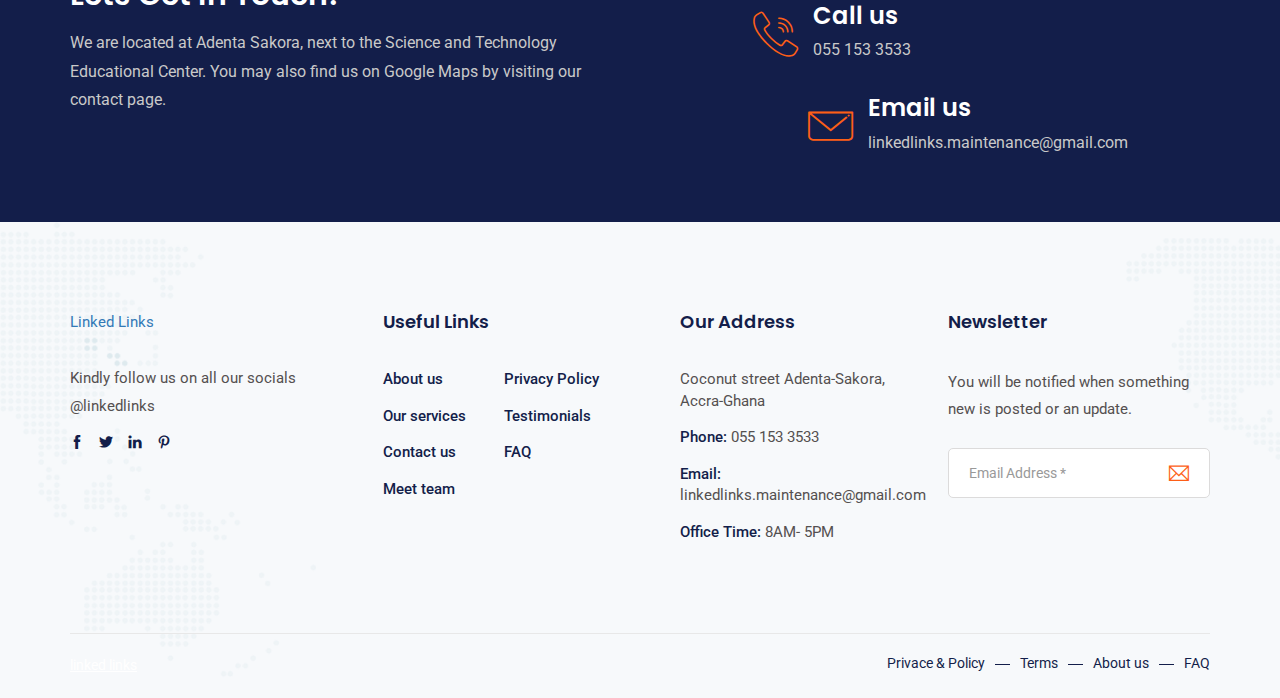
<file: public/services.html>
<!DOCTYPE html>
<html lang="en">


<head>
    <meta charset="utf-8">
    <meta http-equiv="X-UA-Compatible" content="IE=edge">
    <meta name="viewport" content="width=device-width, initial-scale=1">
    <meta name="author" content="irstheme">

    <title> Linked Links | Services </title>
    
    <link href="assets/css/themify-icons.css" rel="stylesheet">
    <link href="assets/css/flaticon.css" rel="stylesheet">
    <link href="assets/css/bootstrap.min.css" rel="stylesheet">
    <link href="assets/css/animate.css" rel="stylesheet">
    <link href="assets/css/owl.carousel.css" rel="stylesheet">
    <link href="assets/css/owl.theme.css" rel="stylesheet">
    <link href="assets/css/slick.css" rel="stylesheet">
    <link href="assets/css/slick-theme.css" rel="stylesheet">
    <link href="assets/css/swiper.min.css" rel="stylesheet">
    <link href="assets/css/odometer-theme-default.css" rel="stylesheet">
    <link href="assets/css/owl.transitions.css" rel="stylesheet">
    <link href="assets/css/jquery.fancybox.css" rel="stylesheet">
    <link href="assets/css/style.css" rel="stylesheet">

    <!-- HTML5 shim and Respond.js for IE8 support of HTML5 elements and media queries -->
    <!--[if lt IE 9]>
    <script src="https://oss.maxcdn.com/html5shiv/3.7.3/html5shiv.min.js"></script>
    <script src="https://oss.maxcdn.com/respond/1.4.2/respond.min.js"></script>
    <![endif]-->


     <!-- Favicon  -->
     <link rel="icon" href="./Coming Soon/web/images/yotech.png">
</head>

<body>

    <!-- start page-wrapper -->
    <div class="page-wrapper">

        <!-- start preloader -->
        <div class="preloader">
            <div class="loader">
                <div class="gear two">
                    <svg viewbox="0 0 100 100" fill="#131e4a">
                        <path d="M97.6,55.7V44.3l-13.6-2.9c-0.8-3.3-2.1-6.4-3.9-9.3l7.6-11.7l-8-8L67.9,20c-2.9-1.7-6-3.1-9.3-3.9L55.7,2.4H44.3l-2.9,13.6      c-3.3,0.8-6.4,2.1-9.3,3.9l-11.7-7.6l-8,8L20,32.1c-1.7,2.9-3.1,6-3.9,9.3L2.4,44.3v11.4l13.6,2.9c0.8,3.3,2.1,6.4,3.9,9.3      l-7.6,11.7l8,8L32.1,80c2.9,1.7,6,3.1,9.3,3.9l2.9,13.6h11.4l2.9-13.6c3.3-0.8,6.4-2.1,9.3-3.9l11.7,7.6l8-8L80,67.9      c1.7-2.9,3.1-6,3.9-9.3L97.6,55.7z M50,65.6c-8.7,0-15.6-7-15.6-15.6s7-15.6,15.6-15.6s15.6,7,15.6,15.6S58.7,65.6,50,65.6z"></path>
                    </svg>
                </div>
                <div class="gear three">
                    <svg viewbox="0 0 100 100" fill="#fd5f17">
                        <path d="M97.6,55.7V44.3l-13.6-2.9c-0.8-3.3-2.1-6.4-3.9-9.3l7.6-11.7l-8-8L67.9,20c-2.9-1.7-6-3.1-9.3-3.9L55.7,2.4H44.3l-2.9,13.6      c-3.3,0.8-6.4,2.1-9.3,3.9l-11.7-7.6l-8,8L20,32.1c-1.7,2.9-3.1,6-3.9,9.3L2.4,44.3v11.4l13.6,2.9c0.8,3.3,2.1,6.4,3.9,9.3      l-7.6,11.7l8,8L32.1,80c2.9,1.7,6,3.1,9.3,3.9l2.9,13.6h11.4l2.9-13.6c3.3-0.8,6.4-2.1,9.3-3.9l11.7,7.6l8-8L80,67.9      c1.7-2.9,3.1-6,3.9-9.3L97.6,55.7z M50,65.6c-8.7,0-15.6-7-15.6-15.6s7-15.6,15.6-15.6s15.6,7,15.6,15.6S58.7,65.6,50,65.6z"></path>
                    </svg>
                </div>
            </div>
        </div>
        <!-- end preloader -->

        <!-- Start header -->
        <header id="header" class="site-header header-style-1">
            <nav class="navigation navbar navbar-default">
                <div class="container-fluid">
                    <div class="navbar-header">
                        <button type="button" class="open-btn">
                            <span class="sr-only">Toggle navigation</span>
                            <span class="icon-bar"></span>
                            <span class="icon-bar"></span>
                            <span class="icon-bar"></span>
                        </button>
                         <!--<a class="navbar-brand" href="index-2.html"><img src="assets/images/logo.png" alt></a>--> 
                       <a class="navbar-brand" href="index.html">Linked Links</a>
                    </div>
                    <div id="navbar" class="navbar-collapse collapse navigation-holder">
                        <button class="close-navbar"><i class="ti-close"></i></button>
                        <ul class="nav navbar-nav">
                            <li><a href="index.html">Home</a></li>
                            <li><a href="about.html">About</a></li>
                            <!--<li><a href="testimonials-s2.html">Testimonials</a></li>-->
                            
                            
                               
                            
                           
                            <li ><a href="services.html">Services</a></li>
                            <!--<li><a href="portfolio.html">Projects</a></li>-->
                           
                            <li><a href="contact.html">Contact</a></li>

                            <li><a href="team.html">Team</a></li>
                            <li><a href="faq.html">FAQ</a></li>
                        </ul>
                    </div><!-- end of nav-collapse -->

                    <div class="search-contact">
                        <div class="header-search-area">
                            <div class="header-search-form">
                                <form class="form">
                                    <div>
                                        <input type="text" class="form-control" placeholder="Search here">
                                    </div>
                                    <button type="submit" class="btn"><i class="ti-search"></i></button>
                                </form>
                            </div>
                            <div>
                                <button class="btn open-btn"><i class="ti-search"></i></button>
                            </div>
                        </div>
                        <div class="contact">
                            <div class="call">
                                <i class="fi flaticon-call"></i>
                                <p>Call us anytime</p>
                                <h5>+233553153533</h5>
                            </div>
                            <a href="#" class="theme-btn">Contact us</a>
                        </div>
                    </div>
                </div><!-- end of container -->
            </nav>
        </header>
        <!-- end of header -->


        <!-- start page-title -->
        <section class="page-title">
            <div class="container">
                <div class="row">
                    <div class="col col-xs-12">
                        <h2>Services</h2>
                    </div>
                </div> <!-- end row -->
            </div> <!-- end container -->
        </section>        
        <!-- end page-title -->


        <!-- start service-section -->
        <section class="service-section services-pg-section section-padding">
            <div class="container">
                <div class="row">
                    <div class="col col-md-6">
                        <div class="section-title-s2">
                            <span>Our Industry Solutions</span>
                            <h2>Delivering the Best Global Telecom Services.</h2>
                        </div>
                    </div>
                    <div class="col col-md-6">
                        <div class="title-text">
                            <p>We deliver these services to cutsomers, making use of experts in the industry. Choose us for all your site maintenance and solutions! </p>
                        </div>
                    </div>
                </div>
                <div class="row">
                    <div class="col col-xs-12">
                        <div class="service-grids clearfix">
                            <div class="grid">
                                <i class="fi flaticon-gear"></i>
                                <h4><a href="#">Panel services</a></h4>
                                <p> We monitor power yield of Ericsson rural sites and recommmend long-lasting batteries and maintenace techniques </p>
                                <a href="#" class="read-more">Read More <i class="fi flaticon-next"></i></a>
                            </div>
                            <div class="grid">
                                <i class="fi flaticon-expansion"></i>
                                <h4><a href="#">Battery Maintenance</a></h4>
                                <p> We do installations and Find solutions to get quality battery last-maintenance at affordable prices.  </p>
                                <a href="#" class="read-more">Read More <i class="fi flaticon-next"></i></a>
                            </div>
                            <div class="grid">
                                <i class="fi flaticon-oil"></i>
                                <h4><a href="#">Voltage monitoring</a></h4>
                                <p>Get voltage inputs for all equipment used at site and get the average voltage to always keep them up.  </p>
                                <a href="#" class="read-more">Read More <i class="fi flaticon-next"></i></a>
                            </div>
                            <div class="grid">
                                <i class="fi flaticon-pharmacy"></i>
                                <h4><a href="#">power levels monitoring in DC source</a></h4>
                                <p> Monitor power levels in the DC source o be greater than 48v threshold at site independently using the 1+1 DC system </p>
                                <a href="#" class="read-more">Read More <i class="fi flaticon-next"></i></a>
                            </div>
                            <div class="grid">
                                <i class="fi flaticon-paint-palette"></i>
                                <h4><a href="#">Supplies of quality batteries and accessories. </a></h4>
                                <p> We monitor sites' battery performance and recommend solutions to quality battery last-maintenance at affordable prices. </p>
                                <a href="#" class="read-more">Read More <i class="fi flaticon-next"></i></a>
                            </div>
                            <!--<div class="grid">
                                <i class="fi flaticon-solar-energy"></i>
                                <h4><a href="#">Electrical & Power</a></h4>
                                <p> Samsa was a travelling salesman and above it there hung a picture that he had recently cut out of antrt </p>
                                <a href="#" class="read-more">Read More <i class="fi flaticon-next"></i></a>
                            </div>-->
                        </div>
                    </div>
                </div>
            </div> <!-- end container -->
        </section>
        <!-- end service-section -->


        <!-- start cta-section -->
        <section class="cta-section">
            <div class="container">
                <div class="row">
                    <div class="col col-lg-6 col-md-6">
                        <div class="cta-text">
                            <h3>Lets Get in Touch!</h3>
                            <p>We are located at Adenta Sakora, next to the Science and Technology Educational Center. You may also find us on Google Maps by visiting our contact page.</p>
                        </div>
                    </div>
                    <div class="col col-lg-5 col-lg-offset-1 col-md-6">
                        <div class="contact-info">
                            <div>
                                <i class="fi flaticon-call"></i>
                                <h4>Call us</h4>
                                <p>055 153 3533</p>
                            </div>
                            <div>
                                <i class="fi flaticon-contact"></i>
                                <h4>Email us</h4>
                                <p>linkedlinks.maintenance@gmail.com</p>
                            </div>
                        </div>
                    </div>
                </div>
            </div> <!-- end container -->
        </section>
        <!-- end cta-section -->


         <!-- start site-footer -->
         <footer class="site-footer">
            <div class="upper-footer">
                <div class="container">
                    <div class="row">
                        <div class="col col-lg-3 col-md-3 col-sm-6">
                            <div class="widget about-widget">
                                <div class="logo widget-title">
                                     <!--<img src="assets/images/footer-logo.png" alt>-->
                                     <a href="index.html" >Linked Links</a>
                                </div>
                                <p>Kindly follow us on all our socials @linkedlinks</p>
                                <div class="social-icons">
                                    <ul>
                                        <li><a href="#"><i class="ti-facebook"></i></a></li>
                                        <li><a href="#"><i class="ti-twitter-alt"></i></a></li>
                                        <li><a href="#"><i class="ti-linkedin"></i></a></li>
                                        <li><a href="#"><i class="ti-pinterest"></i></a></li>
                                      
                                    </ul>
                                </div>
                            </div>
                        </div>
                        <div class="col col-lg-3 col-md-3 col-sm-6">
                            <div class="widget link-widget">
                                <div class="widget-title">
                                    <h3>Useful Links</h3>
                                </div>
                                <ul>
                                    <li><a href="about.html">About us</a></li>
                                    <li><a href="services.html">Our services</a></li>
                                    <li><a href="contact.html">Contact us</a></li>
                                    <li><a href="team.html">Meet team</a></li>
                                </ul>
                                <ul>
                                    <li><a href="#">Privacy Policy</a></li>
                                    <li><a href="#">Testimonials</a></li>
                                    <li><a href="faq.html">FAQ</a></li>
                                </ul>
                            </div>
                        </div>
                        <div class="col col-lg-3 col-md-3 col-sm-6">
                            <div class="widget contact-widget service-link-widget">
                                <div class="widget-title">
                                    <h3>Our Address</h3>
                                </div>
                                <ul>
                                    <li>Coconut street Adenta-Sakora, Accra-Ghana</li>
                                    <li><span>Phone:</span> 055 153 3533</li>
                                    <li><span>Email:</span> linkedlinks.maintenance@gmail.com</li>
                                    <li><span>Office Time:</span> 8AM- 5PM</li>
                                </ul>
                            </div>
                        </div>
                        <div class="col col-lg-3 col-md-3 col-sm-6">
                            <div class="widget newsletter-widget">
                                <div class="widget-title">
                                    <h3>Newsletter</h3>
                                </div>
                                <p>You will be notified when something new is posted or an update.</p>
                                <form>
                                    <div class="input-1">
                                        <input type="email" class="form-control" placeholder="Email Address *" required>
                                    </div>
                                    <div class="submit clearfix">
                                        <button type="submit"><i class="ti-email"></i></button>
                                    </div>
                                </form>
                            </div>
                        </div>
                    </div>
                </div> <!-- end container -->
            </div>
            <div class="lower-footer">
                <div class="container">
                    <div class="row">
                        <div class="separator"></div>
                        <div class="col col-xs-12">
                            <p class="copyright"><a href="linkedlinks.com">linked links</a></p>
                            <div class="extra-link">
                                <ul>
                                    <li><a href="#">Privace & Policy</a></li>
                                    <li><a href="#">Terms</a></li>
                                    <li><a href="about.html">About us</a></li>
                                    <li><a href="faq.html">FAQ</a></li>
                                </ul>
                            </div>
                        </div>
                    </div>
                </div>
            </div>
        </footer>
        <!-- end site-footer -->
    </div>
    <!-- end of page-wrapper -->



    <!-- All JavaScript files
    ================================================== -->
    <script src="assets/js/jquery.min.js"></script>
    <script src="assets/js/bootstrap.min.js"></script>

    <!-- Plugins for this template -->
    <script src="assets/js/jquery-plugin-collection.js"></script>

    <!-- Custom script for this template -->
    <script src="assets/js/script.js"></script>
</body>


</html>
</file>
<file: public/assets/css/themify-icons.css>
@font-face {
	font-family: 'themify';
	src:url('../fonts/themify9f24.eot?-fvbane');
	src:url('../fonts/themifyd41d.eot?#iefix-fvbane') format('embedded-opentype'),
		url('../fonts/themify9f24.woff?-fvbane') format('woff'),
		url('../fonts/themify9f24.ttf?-fvbane') format('truetype'),
		url('../fonts/themify9f24.svg?-fvbane#themify') format('svg');
	font-weight: normal;
	font-style: normal;
}

[class^="ti-"], [class*=" ti-"] {
	font-family: 'themify';
	speak: none;
	font-style: normal;
	font-weight: normal;
	font-variant: normal;
	text-transform: none;
	line-height: 1;

	/* Better Font Rendering =========== */
	-webkit-font-smoothing: antialiased;
	-moz-osx-font-smoothing: grayscale;
}

.ti-wand:before {
	content: "\e600";
}
.ti-volume:before {
	content: "\e601";
}
.ti-user:before {
	content: "\e602";
}
.ti-unlock:before {
	content: "\e603";
}
.ti-unlink:before {
	content: "\e604";
}
.ti-trash:before {
	content: "\e605";
}
.ti-thought:before {
	content: "\e606";
}
.ti-target:before {
	content: "\e607";
}
.ti-tag:before {
	content: "\e608";
}
.ti-tablet:before {
	content: "\e609";
}
.ti-star:before {
	content: "\e60a";
}
.ti-spray:before {
	content: "\e60b";
}
.ti-signal:before {
	content: "\e60c";
}
.ti-shopping-cart:before {
	content: "\e60d";
}
.ti-shopping-cart-full:before {
	content: "\e60e";
}
.ti-settings:before {
	content: "\e60f";
}
.ti-search:before {
	content: "\e610";
}
.ti-zoom-in:before {
	content: "\e611";
}
.ti-zoom-out:before {
	content: "\e612";
}
.ti-cut:before {
	content: "\e613";
}
.ti-ruler:before {
	content: "\e614";
}
.ti-ruler-pencil:before {
	content: "\e615";
}
.ti-ruler-alt:before {
	content: "\e616";
}
.ti-bookmark:before {
	content: "\e617";
}
.ti-bookmark-alt:before {
	content: "\e618";
}
.ti-reload:before {
	content: "\e619";
}
.ti-plus:before {
	content: "\e61a";
}
.ti-pin:before {
	content: "\e61b";
}
.ti-pencil:before {
	content: "\e61c";
}
.ti-pencil-alt:before {
	content: "\e61d";
}
.ti-paint-roller:before {
	content: "\e61e";
}
.ti-paint-bucket:before {
	content: "\e61f";
}
.ti-na:before {
	content: "\e620";
}
.ti-mobile:before {
	content: "\e621";
}
.ti-minus:before {
	content: "\e622";
}
.ti-medall:before {
	content: "\e623";
}
.ti-medall-alt:before {
	content: "\e624";
}
.ti-marker:before {
	content: "\e625";
}
.ti-marker-alt:before {
	content: "\e626";
}
.ti-arrow-up:before {
	content: "\e627";
}
.ti-arrow-right:before {
	content: "\e628";
}
.ti-arrow-left:before {
	content: "\e629";
}
.ti-arrow-down:before {
	content: "\e62a";
}
.ti-lock:before {
	content: "\e62b";
}
.ti-location-arrow:before {
	content: "\e62c";
}
.ti-link:before {
	content: "\e62d";
}
.ti-layout:before {
	content: "\e62e";
}
.ti-layers:before {
	content: "\e62f";
}
.ti-layers-alt:before {
	content: "\e630";
}
.ti-key:before {
	content: "\e631";
}
.ti-import:before {
	content: "\e632";
}
.ti-image:before {
	content: "\e633";
}
.ti-heart:before {
	content: "\e634";
}
.ti-heart-broken:before {
	content: "\e635";
}
.ti-hand-stop:before {
	content: "\e636";
}
.ti-hand-open:before {
	content: "\e637";
}
.ti-hand-drag:before {
	content: "\e638";
}
.ti-folder:before {
	content: "\e639";
}
.ti-flag:before {
	content: "\e63a";
}
.ti-flag-alt:before {
	content: "\e63b";
}
.ti-flag-alt-2:before {
	content: "\e63c";
}
.ti-eye:before {
	content: "\e63d";
}
.ti-export:before {
	content: "\e63e";
}
.ti-exchange-vertical:before {
	content: "\e63f";
}
.ti-desktop:before {
	content: "\e640";
}
.ti-cup:before {
	content: "\e641";
}
.ti-crown:before {
	content: "\e642";
}
.ti-comments:before {
	content: "\e643";
}
.ti-comment:before {
	content: "\e644";
}
.ti-comment-alt:before {
	content: "\e645";
}
.ti-close:before {
	content: "\e646";
}
.ti-clip:before {
	content: "\e647";
}
.ti-angle-up:before {
	content: "\e648";
}
.ti-angle-right:before {
	content: "\e649";
}
.ti-angle-left:before {
	content: "\e64a";
}
.ti-angle-down:before {
	content: "\e64b";
}
.ti-check:before {
	content: "\e64c";
}
.ti-check-box:before {
	content: "\e64d";
}
.ti-camera:before {
	content: "\e64e";
}
.ti-announcement:before {
	content: "\e64f";
}
.ti-brush:before {
	content: "\e650";
}
.ti-briefcase:before {
	content: "\e651";
}
.ti-bolt:before {
	content: "\e652";
}
.ti-bolt-alt:before {
	content: "\e653";
}
.ti-blackboard:before {
	content: "\e654";
}
.ti-bag:before {
	content: "\e655";
}
.ti-move:before {
	content: "\e656";
}
.ti-arrows-vertical:before {
	content: "\e657";
}
.ti-arrows-horizontal:before {
	content: "\e658";
}
.ti-fullscreen:before {
	content: "\e659";
}
.ti-arrow-top-right:before {
	content: "\e65a";
}
.ti-arrow-top-left:before {
	content: "\e65b";
}
.ti-arrow-circle-up:before {
	content: "\e65c";
}
.ti-arrow-circle-right:before {
	content: "\e65d";
}
.ti-arrow-circle-left:before {
	content: "\e65e";
}
.ti-arrow-circle-down:before {
	content: "\e65f";
}
.ti-angle-double-up:before {
	content: "\e660";
}
.ti-angle-double-right:before {
	content: "\e661";
}
.ti-angle-double-left:before {
	content: "\e662";
}
.ti-angle-double-down:before {
	content: "\e663";
}
.ti-zip:before {
	content: "\e664";
}
.ti-world:before {
	content: "\e665";
}
.ti-wheelchair:before {
	content: "\e666";
}
.ti-view-list:before {
	content: "\e667";
}
.ti-view-list-alt:before {
	content: "\e668";
}
.ti-view-grid:before {
	content: "\e669";
}
.ti-uppercase:before {
	content: "\e66a";
}
.ti-upload:before {
	content: "\e66b";
}
.ti-underline:before {
	content: "\e66c";
}
.ti-truck:before {
	content: "\e66d";
}
.ti-timer:before {
	content: "\e66e";
}
.ti-ticket:before {
	content: "\e66f";
}
.ti-thumb-up:before {
	content: "\e670";
}
.ti-thumb-down:before {
	content: "\e671";
}
.ti-text:before {
	content: "\e672";
}
.ti-stats-up:before {
	content: "\e673";
}
.ti-stats-down:before {
	content: "\e674";
}
.ti-split-v:before {
	content: "\e675";
}
.ti-split-h:before {
	content: "\e676";
}
.ti-smallcap:before {
	content: "\e677";
}
.ti-shine:before {
	content: "\e678";
}
.ti-shift-right:before {
	content: "\e679";
}
.ti-shift-left:before {
	content: "\e67a";
}
.ti-shield:before {
	content: "\e67b";
}
.ti-notepad:before {
	content: "\e67c";
}
.ti-server:before {
	content: "\e67d";
}
.ti-quote-right:before {
	content: "\e67e";
}
.ti-quote-left:before {
	content: "\e67f";
}
.ti-pulse:before {
	content: "\e680";
}
.ti-printer:before {
	content: "\e681";
}
.ti-power-off:before {
	content: "\e682";
}
.ti-plug:before {
	content: "\e683";
}
.ti-pie-chart:before {
	content: "\e684";
}
.ti-paragraph:before {
	content: "\e685";
}
.ti-panel:before {
	content: "\e686";
}
.ti-package:before {
	content: "\e687";
}
.ti-music:before {
	content: "\e688";
}
.ti-music-alt:before {
	content: "\e689";
}
.ti-mouse:before {
	content: "\e68a";
}
.ti-mouse-alt:before {
	content: "\e68b";
}
.ti-money:before {
	content: "\e68c";
}
.ti-microphone:before {
	content: "\e68d";
}
.ti-menu:before {
	content: "\e68e";
}
.ti-menu-alt:before {
	content: "\e68f";
}
.ti-map:before {
	content: "\e690";
}
.ti-map-alt:before {
	content: "\e691";
}
.ti-loop:before {
	content: "\e692";
}
.ti-location-pin:before {
	content: "\e693";
}
.ti-list:before {
	content: "\e694";
}
.ti-light-bulb:before {
	content: "\e695";
}
.ti-Italic:before {
	content: "\e696";
}
.ti-info:before {
	content: "\e697";
}
.ti-infinite:before {
	content: "\e698";
}
.ti-id-badge:before {
	content: "\e699";
}
.ti-hummer:before {
	content: "\e69a";
}
.ti-home:before {
	content: "\e69b";
}
.ti-help:before {
	content: "\e69c";
}
.ti-headphone:before {
	content: "\e69d";
}
.ti-harddrives:before {
	content: "\e69e";
}
.ti-harddrive:before {
	content: "\e69f";
}
.ti-gift:before {
	content: "\e6a0";
}
.ti-game:before {
	content: "\e6a1";
}
.ti-filter:before {
	content: "\e6a2";
}
.ti-files:before {
	content: "\e6a3";
}
.ti-file:before {
	content: "\e6a4";
}
.ti-eraser:before {
	content: "\e6a5";
}
.ti-envelope:before {
	content: "\e6a6";
}
.ti-download:before {
	content: "\e6a7";
}
.ti-direction:before {
	content: "\e6a8";
}
.ti-direction-alt:before {
	content: "\e6a9";
}
.ti-dashboard:before {
	content: "\e6aa";
}
.ti-control-stop:before {
	content: "\e6ab";
}
.ti-control-shuffle:before {
	content: "\e6ac";
}
.ti-control-play:before {
	content: "\e6ad";
}
.ti-control-pause:before {
	content: "\e6ae";
}
.ti-control-forward:before {
	content: "\e6af";
}
.ti-control-backward:before {
	content: "\e6b0";
}
.ti-cloud:before {
	content: "\e6b1";
}
.ti-cloud-up:before {
	content: "\e6b2";
}
.ti-cloud-down:before {
	content: "\e6b3";
}
.ti-clipboard:before {
	content: "\e6b4";
}
.ti-car:before {
	content: "\e6b5";
}
.ti-calendar:before {
	content: "\e6b6";
}
.ti-book:before {
	content: "\e6b7";
}
.ti-bell:before {
	content: "\e6b8";
}
.ti-basketball:before {
	content: "\e6b9";
}
.ti-bar-chart:before {
	content: "\e6ba";
}
.ti-bar-chart-alt:before {
	content: "\e6bb";
}
.ti-back-right:before {
	content: "\e6bc";
}
.ti-back-left:before {
	content: "\e6bd";
}
.ti-arrows-corner:before {
	content: "\e6be";
}
.ti-archive:before {
	content: "\e6bf";
}
.ti-anchor:before {
	content: "\e6c0";
}
.ti-align-right:before {
	content: "\e6c1";
}
.ti-align-left:before {
	content: "\e6c2";
}
.ti-align-justify:before {
	content: "\e6c3";
}
.ti-align-center:before {
	content: "\e6c4";
}
.ti-alert:before {
	content: "\e6c5";
}
.ti-alarm-clock:before {
	content: "\e6c6";
}
.ti-agenda:before {
	content: "\e6c7";
}
.ti-write:before {
	content: "\e6c8";
}
.ti-window:before {
	content: "\e6c9";
}
.ti-widgetized:before {
	content: "\e6ca";
}
.ti-widget:before {
	content: "\e6cb";
}
.ti-widget-alt:before {
	content: "\e6cc";
}
.ti-wallet:before {
	content: "\e6cd";
}
.ti-video-clapper:before {
	content: "\e6ce";
}
.ti-video-camera:before {
	content: "\e6cf";
}
.ti-vector:before {
	content: "\e6d0";
}
.ti-themify-logo:before {
	content: "\e6d1";
}
.ti-themify-favicon:before {
	content: "\e6d2";
}
.ti-themify-favicon-alt:before {
	content: "\e6d3";
}
.ti-support:before {
	content: "\e6d4";
}
.ti-stamp:before {
	content: "\e6d5";
}
.ti-split-v-alt:before {
	content: "\e6d6";
}
.ti-slice:before {
	content: "\e6d7";
}
.ti-shortcode:before {
	content: "\e6d8";
}
.ti-shift-right-alt:before {
	content: "\e6d9";
}
.ti-shift-left-alt:before {
	content: "\e6da";
}
.ti-ruler-alt-2:before {
	content: "\e6db";
}
.ti-receipt:before {
	content: "\e6dc";
}
.ti-pin2:before {
	content: "\e6dd";
}
.ti-pin-alt:before {
	content: "\e6de";
}
.ti-pencil-alt2:before {
	content: "\e6df";
}
.ti-palette:before {
	content: "\e6e0";
}
.ti-more:before {
	content: "\e6e1";
}
.ti-more-alt:before {
	content: "\e6e2";
}
.ti-microphone-alt:before {
	content: "\e6e3";
}
.ti-magnet:before {
	content: "\e6e4";
}
.ti-line-double:before {
	content: "\e6e5";
}
.ti-line-dotted:before {
	content: "\e6e6";
}
.ti-line-dashed:before {
	content: "\e6e7";
}
.ti-layout-width-full:before {
	content: "\e6e8";
}
.ti-layout-width-default:before {
	content: "\e6e9";
}
.ti-layout-width-default-alt:before {
	content: "\e6ea";
}
.ti-layout-tab:before {
	content: "\e6eb";
}
.ti-layout-tab-window:before {
	content: "\e6ec";
}
.ti-layout-tab-v:before {
	content: "\e6ed";
}
.ti-layout-tab-min:before {
	content: "\e6ee";
}
.ti-layout-slider:before {
	content: "\e6ef";
}
.ti-layout-slider-alt:before {
	content: "\e6f0";
}
.ti-layout-sidebar-right:before {
	content: "\e6f1";
}
.ti-layout-sidebar-none:before {
	content: "\e6f2";
}
.ti-layout-sidebar-left:before {
	content: "\e6f3";
}
.ti-layout-placeholder:before {
	content: "\e6f4";
}
.ti-layout-menu:before {
	content: "\e6f5";
}
.ti-layout-menu-v:before {
	content: "\e6f6";
}
.ti-layout-menu-separated:before {
	content: "\e6f7";
}
.ti-layout-menu-full:before {
	content: "\e6f8";
}
.ti-layout-media-right-alt:before {
	content: "\e6f9";
}
.ti-layout-media-right:before {
	content: "\e6fa";
}
.ti-layout-media-overlay:before {
	content: "\e6fb";
}
.ti-layout-media-overlay-alt:before {
	content: "\e6fc";
}
.ti-layout-media-overlay-alt-2:before {
	content: "\e6fd";
}
.ti-layout-media-left-alt:before {
	content: "\e6fe";
}
.ti-layout-media-left:before {
	content: "\e6ff";
}
.ti-layout-media-center-alt:before {
	content: "\e700";
}
.ti-layout-media-center:before {
	content: "\e701";
}
.ti-layout-list-thumb:before {
	content: "\e702";
}
.ti-layout-list-thumb-alt:before {
	content: "\e703";
}
.ti-layout-list-post:before {
	content: "\e704";
}
.ti-layout-list-large-image:before {
	content: "\e705";
}
.ti-layout-line-solid:before {
	content: "\e706";
}
.ti-layout-grid4:before {
	content: "\e707";
}
.ti-layout-grid3:before {
	content: "\e708";
}
.ti-layout-grid2:before {
	content: "\e709";
}
.ti-layout-grid2-thumb:before {
	content: "\e70a";
}
.ti-layout-cta-right:before {
	content: "\e70b";
}
.ti-layout-cta-left:before {
	content: "\e70c";
}
.ti-layout-cta-center:before {
	content: "\e70d";
}
.ti-layout-cta-btn-right:before {
	content: "\e70e";
}
.ti-layout-cta-btn-left:before {
	content: "\e70f";
}
.ti-layout-column4:before {
	content: "\e710";
}
.ti-layout-column3:before {
	content: "\e711";
}
.ti-layout-column2:before {
	content: "\e712";
}
.ti-layout-accordion-separated:before {
	content: "\e713";
}
.ti-layout-accordion-merged:before {
	content: "\e714";
}
.ti-layout-accordion-list:before {
	content: "\e715";
}
.ti-ink-pen:before {
	content: "\e716";
}
.ti-info-alt:before {
	content: "\e717";
}
.ti-help-alt:before {
	content: "\e718";
}
.ti-headphone-alt:before {
	content: "\e719";
}
.ti-hand-point-up:before {
	content: "\e71a";
}
.ti-hand-point-right:before {
	content: "\e71b";
}
.ti-hand-point-left:before {
	content: "\e71c";
}
.ti-hand-point-down:before {
	content: "\e71d";
}
.ti-gallery:before {
	content: "\e71e";
}
.ti-face-smile:before {
	content: "\e71f";
}
.ti-face-sad:before {
	content: "\e720";
}
.ti-credit-card:before {
	content: "\e721";
}
.ti-control-skip-forward:before {
	content: "\e722";
}
.ti-control-skip-backward:before {
	content: "\e723";
}
.ti-control-record:before {
	content: "\e724";
}
.ti-control-eject:before {
	content: "\e725";
}
.ti-comments-smiley:before {
	content: "\e726";
}
.ti-brush-alt:before {
	content: "\e727";
}
.ti-youtube:before {
	content: "\e728";
}
.ti-vimeo:before {
	content: "\e729";
}
.ti-twitter:before {
	content: "\e72a";
}
.ti-time:before {
	content: "\e72b";
}
.ti-tumblr:before {
	content: "\e72c";
}
.ti-skype:before {
	content: "\e72d";
}
.ti-share:before {
	content: "\e72e";
}
.ti-share-alt:before {
	content: "\e72f";
}
.ti-rocket:before {
	content: "\e730";
}
.ti-pinterest:before {
	content: "\e731";
}
.ti-new-window:before {
	content: "\e732";
}
.ti-microsoft:before {
	content: "\e733";
}
.ti-list-ol:before {
	content: "\e734";
}
.ti-linkedin:before {
	content: "\e735";
}
.ti-layout-sidebar-2:before {
	content: "\e736";
}
.ti-layout-grid4-alt:before {
	content: "\e737";
}
.ti-layout-grid3-alt:before {
	content: "\e738";
}
.ti-layout-grid2-alt:before {
	content: "\e739";
}
.ti-layout-column4-alt:before {
	content: "\e73a";
}
.ti-layout-column3-alt:before {
	content: "\e73b";
}
.ti-layout-column2-alt:before {
	content: "\e73c";
}
.ti-instagram:before {
	content: "\e73d";
}
.ti-google:before {
	content: "\e73e";
}
.ti-github:before {
	content: "\e73f";
}
.ti-flickr:before {
	content: "\e740";
}
.ti-facebook:before {
	content: "\e741";
}
.ti-dropbox:before {
	content: "\e742";
}
.ti-dribbble:before {
	content: "\e743";
}
.ti-apple:before {
	content: "\e744";
}
.ti-android:before {
	content: "\e745";
}
.ti-save:before {
	content: "\e746";
}
.ti-save-alt:before {
	content: "\e747";
}
.ti-yahoo:before {
	content: "\e748";
}
.ti-wordpress:before {
	content: "\e749";
}
.ti-vimeo-alt:before {
	content: "\e74a";
}
.ti-twitter-alt:before {
	content: "\e74b";
}
.ti-tumblr-alt:before {
	content: "\e74c";
}
.ti-trello:before {
	content: "\e74d";
}
.ti-stack-overflow:before {
	content: "\e74e";
}
.ti-soundcloud:before {
	content: "\e74f";
}
.ti-sharethis:before {
	content: "\e750";
}
.ti-sharethis-alt:before {
	content: "\e751";
}
.ti-reddit:before {
	content: "\e752";
}
.ti-pinterest-alt:before {
	content: "\e753";
}
.ti-microsoft-alt:before {
	content: "\e754";
}
.ti-linux:before {
	content: "\e755";
}
.ti-jsfiddle:before {
	content: "\e756";
}
.ti-joomla:before {
	content: "\e757";
}
.ti-html5:before {
	content: "\e758";
}
.ti-flickr-alt:before {
	content: "\e759";
}
.ti-email:before {
	content: "\e75a";
}
.ti-drupal:before {
	content: "\e75b";
}
.ti-dropbox-alt:before {
	content: "\e75c";
}
.ti-css3:before {
	content: "\e75d";
}
.ti-rss:before {
	content: "\e75e";
}
.ti-rss-alt:before {
	content: "\e75f";
}
</file>
<file: public/assets/css/flaticon.css>
/*
  	Flaticon icon font: Flaticon
  	Creation date: 03/11/2019 03:38
  	*/

@font-face {
  font-family: "Flaticon";
  src: url("../fonts/Flaticon.eot");
  src: url("../fonts/Flaticond41d.eot?#iefix") format("embedded-opentype"),
       url("../fonts/Flaticon.woff2") format("woff2"),
       url("../fonts/Flaticon.woff") format("woff"),
       url("../fonts/Flaticon.ttf") format("truetype"),
       url("../fonts/Flaticon.svg#Flaticon") format("svg");
  font-weight: normal;
  font-style: normal;
}

@media screen and (-webkit-min-device-pixel-ratio:0) {
  @font-face {
    font-family: "Flaticon";
    src: url("../fonts/Flaticon.svg#Flaticon") format("svg");
  }
}

[class^="flaticon-"]:before, [class*=" flaticon-"]:before,
[class^="flaticon-"]:after, [class*=" flaticon-"]:after {   
  font-family: Flaticon;
        font-size: 20px;
font-style: normal;
margin-left: 20px;
}

.flaticon-play-button:before { content: "\f100"; }
.flaticon-play-button-1:before { content: "\f101"; }
.flaticon-play-button-2:before { content: "\f102"; }
.flaticon-back:before { content: "\f103"; }
.flaticon-next:before { content: "\f104"; }
.flaticon-right-quote:before { content: "\f105"; }
.flaticon-left-quote:before { content: "\f106"; }
.flaticon-triangle:before { content: "\f107"; }
.flaticon-play-button-3:before { content: "\f108"; }
.flaticon-quote:before { content: "\f109"; }
.flaticon-phone-call:before { content: "\f10a"; }
.flaticon-call:before { content: "\f10b"; }
.flaticon-contact:before { content: "\f10c"; }
.flaticon-clock:before { content: "\f10d"; }
.flaticon-fast:before { content: "\f10e"; }
.flaticon-star:before { content: "\f10f"; }
.flaticon-trophy:before { content: "\f110"; }
.flaticon-time-management:before { content: "\f111"; }
.flaticon-motivation:before { content: "\f112"; }
.flaticon-leadership:before { content: "\f113"; }
.flaticon-network:before { content: "\f114"; }
.flaticon-network-1:before { content: "\f115"; }
.flaticon-vegan:before { content: "\f116"; }
.flaticon-circular-label-with-certified-stamp:before { content: "\f117"; }
.flaticon-chip:before { content: "\f118"; }
.flaticon-battery:before { content: "\f119"; }
.flaticon-24-hours-support:before { content: "\f11a"; }
.flaticon-24-hours:before { content: "\f11b"; }
.flaticon-worker:before { content: "\f11c"; }
.flaticon-engineer:before { content: "\f11d"; }
.flaticon-helmet:before { content: "\f11e"; }
.flaticon-like:before { content: "\f11f"; }
.flaticon-like-1:before { content: "\f120"; }
.flaticon-trophy-1:before { content: "\f121"; }
.flaticon-trophy-2:before { content: "\f122"; }
.flaticon-gear:before { content: "\f123"; }
.flaticon-expansion:before { content: "\f124"; }
.flaticon-oil:before { content: "\f125"; }
.flaticon-pharmacy:before { content: "\f126"; }
.flaticon-paint-palette:before { content: "\f127"; }
.flaticon-solar-energy:before { content: "\f128"; }
</file>
<file: public/assets/css/odometer-theme-default.css>
.odometer.odometer-auto-theme, .odometer.odometer-theme-default {
  display: inline-block;
  vertical-align: middle;
  *vertical-align: auto;
  *zoom: 1;
  *display: inline;
  position: relative;
}
.odometer.odometer-auto-theme .odometer-digit, .odometer.odometer-theme-default .odometer-digit {
  display: inline-block;
  vertical-align: middle;
  *vertical-align: auto;
  *zoom: 1;
  *display: inline;
  position: relative;
}
.odometer.odometer-auto-theme .odometer-digit .odometer-digit-spacer, .odometer.odometer-theme-default .odometer-digit .odometer-digit-spacer {
  display: inline-block;
  vertical-align: middle;
  *vertical-align: auto;
  *zoom: 1;
  *display: inline;
  visibility: hidden;
}
.odometer.odometer-auto-theme .odometer-digit .odometer-digit-inner, .odometer.odometer-theme-default .odometer-digit .odometer-digit-inner {
  text-align: left;
  display: block;
  position: absolute;
  top: 0;
  left: 0;
  right: 0;
  bottom: 0;
  overflow: hidden;
}
.odometer.odometer-auto-theme .odometer-digit .odometer-ribbon, .odometer.odometer-theme-default .odometer-digit .odometer-ribbon {
  display: block;
}
.odometer.odometer-auto-theme .odometer-digit .odometer-ribbon-inner, .odometer.odometer-theme-default .odometer-digit .odometer-ribbon-inner {
  display: block;
  -webkit-backface-visibility: hidden;
}
.odometer.odometer-auto-theme .odometer-digit .odometer-value, .odometer.odometer-theme-default .odometer-digit .odometer-value {
  display: block;
  -webkit-transform: translateZ(0);
}
.odometer.odometer-auto-theme .odometer-digit .odometer-value.odometer-last-value, .odometer.odometer-theme-default .odometer-digit .odometer-value.odometer-last-value {
  position: absolute;
}
.odometer.odometer-auto-theme.odometer-animating-up .odometer-ribbon-inner, .odometer.odometer-theme-default.odometer-animating-up .odometer-ribbon-inner {
  -webkit-transition: -webkit-transform 2s;
  -moz-transition: -moz-transform 2s;
  -ms-transition: -ms-transform 2s;
  -o-transition: -o-transform 2s;
  transition: transform 2s;
}
.odometer.odometer-auto-theme.odometer-animating-up.odometer-animating .odometer-ribbon-inner, .odometer.odometer-theme-default.odometer-animating-up.odometer-animating .odometer-ribbon-inner {
  -webkit-transform: translateY(-100%);
  -moz-transform: translateY(-100%);
  -ms-transform: translateY(-100%);
  -o-transform: translateY(-100%);
  transform: translateY(-100%);
}
.odometer.odometer-auto-theme.odometer-animating-down .odometer-ribbon-inner, .odometer.odometer-theme-default.odometer-animating-down .odometer-ribbon-inner {
  -webkit-transform: translateY(-100%);
  -moz-transform: translateY(-100%);
  -ms-transform: translateY(-100%);
  -o-transform: translateY(-100%);
  transform: translateY(-100%);
}
.odometer.odometer-auto-theme.odometer-animating-down.odometer-animating .odometer-ribbon-inner, .odometer.odometer-theme-default.odometer-animating-down.odometer-animating .odometer-ribbon-inner {
  -webkit-transition: -webkit-transform 2s;
  -moz-transition: -moz-transform 2s;
  -ms-transition: -ms-transform 2s;
  -o-transition: -o-transform 2s;
  transition: transform 2s;
  -webkit-transform: translateY(0);
  -moz-transform: translateY(0);
  -ms-transform: translateY(0);
  -o-transform: translateY(0);
  transform: translateY(0);
}

.odometer.odometer-auto-theme, .odometer.odometer-theme-default {
  font-family: "Helvetica Neue", sans-serif;
  line-height: 1.1em;
}
.odometer.odometer-auto-theme .odometer-value, .odometer.odometer-theme-default .odometer-value {
  text-align: center;
}
</file>
<file: public/assets/css/style.css>
/*------------------------------------------------------------------
[Master Stylesheet]
Theme Name:     Dustech - Industry & Factory HTML Template
Version:        1.0.0
Author:         blue_design
URL:            http://themeforest.net/user/blue_design
-------------------------------------------------------------------*/
/*--------------------------------------------------------------
>>> TABLE OF CONTENTS:
----------------------------------------------------------------
#0.1	Theme Reset Style
#0.2	Global Elements
#0.3	header
#0.4	hero-slider
#0.5	footer
#0.6	about-us-section
#0.7	service-section
#0.8	why-choose-section
#0.9	testimonials-section
#1.0	featured-project-section
#1.1	partners-section
#1.2	fun-fact-section
#1.3	team-section
#1.4	quote-section
#1.5	blog-section
#1.6	cta-section

--------------------------------------------------------------
	#home style 2
--------------------------------------------------------------
#2.1	features-section
#2.2	service-section-s2
#2.3	featured-project-section-s2
#2.4	quote-section-s2

--------------------------------------------------------------
	#home style 3
--------------------------------------------------------------
#3.1	features-section-s2
#3.2	testimonials-section-s2


--------------------------------------------------------------
	#contact page
--------------------------------------------------------------
#4.1	contact-pg-section


--------------------------------------------------------------
	#service single page
--------------------------------------------------------------
#5.1	service-single-section


--------------------------------------------------------------
	#portfolio single page
--------------------------------------------------------------
#6.1	portfolio-sigle-section


--------------------------------------------------------------
	#blog page
--------------------------------------------------------------
#7.1	blog-pg-section


--------------------------------------------------------------
	#blog single page
--------------------------------------------------------------
#8.1	blog-single-section


--------------------------------------------------------------
	#404 page
--------------------------------------------------------------
#9.1  error-404-section


--------------------------------------------------------------
	#shop page
--------------------------------------------------------------
#10.1  shop-pg-section


--------------------------------------------------------------
	#shop single page
--------------------------------------------------------------
#11.1	shop-single-section




----------------------------------------------------------------*/
/*---------------------------
	Fonts
----------------------------*/
@import url("https://fonts.googleapis.com/css?family=Poppins:500,600,700|Roboto:400,400i,500,700&amp;display=swap");
/*--------------------------------------------------------------
#0.1    Theme Reset Style
--------------------------------------------------------------*/
html {
  font-size: 16px;
}

body {
  font-family: "Roboto", sans-serif;
  background-color: #fff;
  font-size: 16px;
  font-size: 1rem;
  color: #777777;
  -webkit-font-smoothing: antialiased;
  overflow-x: hidden;
}

@media (max-width: 767px) {
  body {
    font-size: 14px;
  }
}

p {
  color: #777777;
  line-height: 1.8em;
}

h1,
h2,
h3,
h4,
h5,
h6 {
  font-family: "Poppins", sans-serif;
  font-weight: 600;
  color: #131e4a;
}

ul {
  list-style-type: none;
  padding-left: 0;
  margin: 0;
}

a {
  text-decoration: none;
  -webkit-transition: all 0.2s;
  -moz-transition: all 0.2s;
  -o-transition: all 0.2s;
  -ms-transition: all 0.2s;
  transition: all 0.2s;
}

a:hover {
  text-decoration: none;
}

img {
  max-width: 100%;
}

/*--------------------------------------------------------------
#0.2    Global Elements
--------------------------------------------------------------*/
.page-wrapper {
  position: relative;
  overflow: hidden;
}

.wow {
  visibility: hidden;
}

.fi:before {
  margin: 0;
}

.section-padding {
  padding: 100px 0;
}

@media (max-width: 991px) {
  .section-padding {
    padding: 90px 0;
  }
}

@media (max-width: 767px) {
  .section-padding {
    padding: 80px 0;
  }
}

/*** contact form error handling ***/
.contact-validation-active .error-handling-messages {
  width: 100% !important;
  margin-top: 15px !important;
}

.contact-validation-active label.error {
  color: red;
  font-size: 0.875rem;
  font-weight: normal;
  margin: 5px 0 0 0;
  text-align: left;
  display: block;
}

.contact-validation-active #loader {
  display: none;
  margin-top: 10px;
}

.contact-validation-active #loader i {
  font-size: 30px;
  font-size: 1.875rem;
  color: #fd5f17;
  display: inline-block;
  -webkit-animation: rotating linear 2s infinite;
  animation: rotating linear 2s infinite;
}

.contact-validation-active #success,
.contact-validation-active #error {
  width: 100%;
  color: #fff;
  padding: 5px 10px;
  font-size: 16px;
  text-align: center;
  display: none;
}

@media (max-width: 767px) {
  .contact-validation-active #success,
  .contact-validation-active #error {
    font-size: 15px;
  }
}

.contact-validation-active #success {
  background-color: #009a00;
  border-left: 5px solid green;
  margin-bottom: 5px;
}

.contact-validation-active #error {
  background-color: #ff1a1a;
  border-left: 5px solid red;
}

@-webkit-keyframes rotating {
  from {
    -webkit-transform: rotate(0deg);
    transform: rotate(0deg);
  }
  to {
    -webkit-transform: rotate(360deg);
    transform: rotate(360deg);
  }
}

@keyframes rotating {
  from {
    -webkit-transform: rotate(0deg);
    transform: rotate(0deg);
  }
  to {
    -webkit-transform: rotate(360deg);
    transform: rotate(360deg);
  }
}

.rotating {
  -webkit-animation: rotating 5s alternate infinite;
  animation: rotating 5s alternate infinite;
}

/** for popup image ***/
.mfp-wrap {
  background-color: rgba(0, 0, 0, 0.9);
  z-index: 99999;
}

.mfp-with-zoom .mfp-container,
.mfp-with-zoom.mfp-bg {
  opacity: 0;
  -webkit-backface-visibility: hidden;
  -webkit-transition: all 0.3s ease-out;
  -moz-transition: all 0.3s ease-out;
  -o-transition: all 0.3s ease-out;
  transition: all 0.3s ease-out;
}

.mfp-with-zoom.mfp-ready .mfp-container {
  opacity: 1;
}

.mfp-with-zoom.mfp-ready.mfp-bg {
  opacity: 0.8;
}

.mfp-with-zoom.mfp-removing .mfp-container,
.mfp-with-zoom.mfp-removing.mfp-bg {
  opacity: 0;
}

/*** for fancybox video ***/
.fancybox-overlay {
  background: rgba(0, 0, 0, 0.9);
  z-index: 9999 !important;
}

.fancybox-wrap {
  z-index: 99999 !important;
}

.section-title, .section-title-s2, .section-title-s3, .section-title-s4, .section-title-s5 {
  margin-bottom: 30px;
}

@media (max-width: 767px) {
  .section-title, .section-title-s2, .section-title-s3, .section-title-s4, .section-title-s5 {
    margin-bottom: 20px;
  }
}

.section-title > span, .section-title-s2 > span, .section-title-s3 > span, .section-title-s4 > span, .section-title-s5 > span {
  font-size: 15px;
  font-size: 0.9375rem;
  font-weight: 500;
  color: #fd5f17;
  text-transform: capitalize;
  display: block;
  margin-top: -0.2em;
}

.section-title h2, .section-title-s2 h2, .section-title-s3 h2, .section-title-s4 h2, .section-title-s5 h2 {
  font-size: 38px;
  font-size: 2.375rem;
  font-weight: bold;
  margin: 0.1em 0 0;
}

@media (max-width: 991px) {
  .section-title h2, .section-title-s2 h2, .section-title-s3 h2, .section-title-s4 h2, .section-title-s5 h2 {
    font-size: 35px;
    font-size: 2.1875rem;
  }
}

@media (max-width: 767px) {
  .section-title h2, .section-title-s2 h2, .section-title-s3 h2, .section-title-s4 h2, .section-title-s5 h2 {
    font-size: 30px;
    font-size: 1.875rem;
  }
}

.section-title-s2, .section-title-s3, .section-title-s4, .section-title-s5 {
  margin-bottom: 60px;
}

@media (max-width: 991px) {
  .section-title-s2, .section-title-s3, .section-title-s4, .section-title-s5 {
    margin-bottom: 20px;
  }
}

@media (max-width: 767px) {
  .section-title-s2, .section-title-s3, .section-title-s4, .section-title-s5 {
    margin-bottom: 20px;
  }
}

.section-title-s3, .section-title-s4 {
  text-align: center;
}

@media (max-width: 991px) {
  .section-title-s3, .section-title-s4 {
    margin-bottom: 40px;
  }
}

@media (max-width: 767px) {
  .section-title-s3, .section-title-s4 {
    margin-bottom: 40px;
  }
}

.section-title-s3 h2, .section-title-s4 h2 {
  color: #fff;
  margin-bottom: 0.5em;
}

.section-title-s3 p, .section-title-s4 p {
  color: #d2d2d2;
  margin: 0;
}

.section-title-s4 {
  margin-bottom: 0;
}

.section-title-s4 h2 {
  color: #131e4a;
}

@media (max-width: 991px) {
  .section-title-s4 {
    margin-bottom: 0;
  }
}

@media (max-width: 767px) {
  .section-title-s4 {
    margin-bottom: 20px;
  }
}

.section-title-s5 {
  text-align: center;
  margin-bottom: 50px;
}

@media (max-width: 991px) {
  .section-title-s5 {
    margin-bottom: 40px;
  }
}

@media (max-width: 767px) {
  .section-title-s5 {
    margin-bottom: 30px;
  }
}

.section-title-s5 h2 {
  margin-bottom: 0.4em;
}

.theme-btn, .theme-btn-s2, .theme-btn-s3 {
  background-color: #fd5f17;
  color: #fff;
  font-size: 14px;
  font-size: 0.875rem;
  font-weight: bold;
  padding: 17px 30px;
  border: 0;
  -webkit-border-radius: 0;
  -moz-border-radius: 0;
  -o-border-radius: 0;
  -ms-border-radius: 0;
  border-radius: 0;
  text-transform: uppercase;
  display: inline-block;
  line-height: initial;
}

.theme-btn:hover, .theme-btn-s2:hover, .theme-btn-s3:hover, .theme-btn:focus, .theme-btn-s2:focus, .theme-btn-s3:focus, .theme-btn:active, .theme-btn-s2:active, .theme-btn-s3:active {
  background-color: #f84f02;
  color: #fff;
}

@media (max-width: 991px) {
  .theme-btn, .theme-btn-s2, .theme-btn-s3 {
    font-size: 13px;
    padding: 15px 25px;
  }
}

@media (max-width: 767px) {
  .theme-btn, .theme-btn-s2, .theme-btn-s3 {
    padding: 13px 20px;
    font-size: 13px;
  }
}

.theme-btn-s2, .theme-btn-s3 {
  background-color: rgba(255, 255, 255, 0.9);
  color: #131e4a;
}

.theme-btn-s3 {
  border: 2px solid #fd5f17;
  padding: 15px 30px;
}

@media (max-width: 991px) {
  .theme-btn-s3 {
    font-size: 13px;
    padding: 13px 25px;
  }
}

@media (max-width: 767px) {
  .theme-btn-s3 {
    padding: 11px 20px;
    font-size: 13px;
  }
}

.form input,
.form textarea,
.form select {
  border-color: #bfbfbf;
  border-radius: 0;
  outline: 0;
  -webkit-box-shadow: none;
  box-shadow: none;
  color: #595959;
}

.form input:focus,
.form textarea:focus,
.form select:focus {
  border-color: #fd5f17;
  -webkit-box-shadow: 0 0 5px 0 #fd824a;
  -moz-box-shadow: 0 0 5px 0 #fd824a;
  -o-box-shadow: 0 0 5px 0 #fd824a;
  -ms-box-shadow: 0 0 5px 0 #fd824a;
  box-shadow: 0 0 5px 0 #fd824a;
}

.form ::-webkit-input-placeholder {
  font-style: 14px;
  font-style: italic;
  color: #595959;
}

.form :-moz-placeholder {
  font-style: 14px;
  font-style: italic;
  color: #595959;
}

.form ::-moz-placeholder {
  font-style: 14px;
  font-style: italic;
  color: #595959;
}

.form :-ms-input-placeholder {
  font-style: 14px;
  font-style: italic;
  color: #595959;
}

.form select {
  font-style: italic;
  background: url(../images/select-icon.html) no-repeat right center;
  display: inline-block;
  -webkit-appearance: none;
  -moz-appearance: none;
  -ms-appearance: none;
  appearance: none;
  cursor: pointer;
}

.form select::-ms-expand {
  /* for IE 11 */
  display: none;
}

.social-links {
  overflow: hidden;
}

.social-links li {
  float: left;
  width: 35px;
  height: 35px;
  margin-right: 1px;
}

.social-links li a {
  background-color: #fd824a;
  width: 35px;
  height: 35px;
  line-height: 35px;
  display: block;
  color: #fff;
  text-align: center;
}

.social-links li a:hover {
  background-color: #fd5f17;
}

/******************************
	#page title
******************************/
.page-title {
  background: url("../images/page-title.jpg") center center/cover no-repeat local;
  width: 100%;
  height: 430px;
  position: relative;
  text-align: center;
}

@media (max-width: 991px) {
  .page-title {
    height: 300px;
  }
}

.page-title .container {
  height: 100%;
  display: table;
}

@media screen and (min-width: 992px) {
  .page-title .container {
    padding-top: 100px;
  }
}

.page-title .container > .row {
  vertical-align: middle;
  display: table-cell;
}

.page-title h2 {
  font-size: 55px;
  font-size: 3.4375rem;
  font-weight: 900;
  color: #fff;
  margin: 0.5em 0 0.30em;
}

@media (max-width: 991px) {
  .page-title h2 {
    font-size: 45px;
    font-size: 2.8125rem;
  }
}

@media (max-width: 767px) {
  .page-title h2 {
    font-size: 40px;
    font-size: 2.5rem;
  }
}

.preloader {
  background-color: #fff;
  width: 100%;
  height: 100%;
  position: fixed;
  z-index: 1000;
}

.preloader .loader {
  width: 115px;
  height: 100px;
  position: absolute;
  left: 50%;
  top: 50%;
  -webkit-transform: translate(-50%, -50%);
  -moz-transform: translate(-50%, -50%);
  -o-transform: translate(-50%, -50%);
  -ms-transform: translate(-50%, -50%);
  transform: translate(-50%, -50%);
}

.preloader .gear {
  position: absolute;
  z-index: -10;
  width: 40px;
  height: 40px;
  -webkit-animation: spin 5s infinite;
  animation: spin 5s infinite;
}

.preloader .two {
  left: 40px;
  width: 80px;
  height: 80px;
  -webkit-animation: spin-reverse 5s infinite;
  animation: spin-reverse 5s infinite;
}

.preloader .three {
  top: 45px;
  left: -10px;
  width: 60px;
  height: 60px;
}

@-webkit-keyframes spin {
  50% {
    -webkit-transform: rotate(360deg);
    transform: rotate(360deg);
  }
}

@keyframes spin {
  50% {
    -webkit-transform: rotate(360deg);
    transform: rotate(360deg);
  }
}

@-webkit-keyframes spin-reverse {
  50% {
    -webkit-transform: rotate(-360deg);
    transform: rotate(-360deg);
  }
}

@keyframes spin-reverse {
  50% {
    -webkit-transform: rotate(-360deg);
    transform: rotate(-360deg);
  }
}

/*--------------------------------------
	service single sidebar
----------------------------------------*/
.service-sidebar {
  /*** service-list-widget ***/
  /*** download-widget ***/
  /*** contact-widget ***/
  /*** service-features-widget ***/
}

@media (max-width: 991px) {
  .service-sidebar {
    max-width: 300px;
    margin-top: 80px;
  }
}

.service-sidebar > .widget + .widget {
  margin-top: 60px;
}

.service-sidebar .service-list-widget ul {
  list-style: none;
  border-bottom: 0;
  border: 5px solid #f2f7fd;
}

.service-sidebar .service-list-widget ul li {
  border-bottom: 1px solid #ebf3fd;
}

.service-sidebar .service-list-widget ul > li:last-child {
  border-bottom: 0;
}

.service-sidebar .service-list-widget a {
  font-size: 14px;
  font-size: 0.875rem;
  background: #fff;
  font-weight: bold;
  display: block;
  color: #0a172b;
  padding: 15px 24px;
}

.service-sidebar .service-list-widget a:hover,
.service-sidebar .service-list-widget .current a {
  background-color: #131e4a;
  color: #fff;
  margin: 0 -5px;
}

.service-sidebar .download-widget ul {
  list-style: none;
}

.service-sidebar .download-widget ul > li + li {
  margin-top: 5px;
}

.service-sidebar .download-widget ul a {
  background: #131e4a;
  color: #fff;
  padding: 18px 25px;
  font-weight: 600;
  display: block;
}

.service-sidebar .download-widget ul i {
  display: inline-block;
  padding-right: 10px;
  color: #fff;
}

.service-sidebar .download-widget ul a:hover {
  background: #090e21;
}

.service-sidebar .contact-widget {
  background: url("../images/single-contact-widget-bg.jpg") center center/cover no-repeat local;
  padding: 45px 40px;
  position: relative;
  text-align: center;
}

.service-sidebar .contact-widget:before {
  content: "";
  background: #131e4a;
  width: 100%;
  height: 100%;
  position: absolute;
  left: 0;
  top: 0;
  opacity: 0.9;
}

.service-sidebar .contact-widget > div {
  position: relative;
  z-index: 1;
}

.service-sidebar .contact-widget h5 {
  font-size: 20px;
  font-size: 1.25rem;
  line-height: 1.4em;
  color: #fff;
  margin: 1em 0;
  text-transform: capitalize;
}

.service-sidebar .contact-widget a {
  background-color: #fff;
  font-size: 14px;
  font-size: 0.875rem;
  font-weight: 600;
  color: #777777;
  padding: 10px 15px;
  display: inline-block;
  margin-top: 25px;
  border-radius: 50px;
}

.service-sidebar .contact-widget a:hover {
  color: #fd5f17;
}

.service-sidebar .service-features-widget {
  padding: 45px 30px;
  position: relative;
  border: 2px solid #f7f7f7;
}

.service-sidebar .service-features-widget:before {
  font-family: "Themify";
  content: "\e61f";
  font-size: 25px;
  font-size: 1.5625rem;
  color: #fd5f17;
  position: absolute;
  right: 30px;
  top: 40px;
  opacity: 0.5;
}

.service-sidebar .service-features-widget h3 {
  font-size: 18px;
  font-size: 1.125rem;
  margin: 0 0 0.8em;
  text-transform: capitalize;
}

.service-sidebar .service-features-widget ol {
  list-style-position: inside;
  padding-left: 0;
  margin: 0;
}

.service-sidebar .service-features-widget ol > li + li {
  margin-top: 8px;
}

/*------------------------------------
	blog sidebar
------------------------------------*/
.blog-sidebar {
  /*** search-widget ***/
  /*** about-widget ***/
  /*** category-widget ***/
  /*** recent-post-widget ***/
  /*** tag-widget ***/
}

@media screen and (min-width: 992px) {
  .blog-sidebar {
    padding-left: 45px;
  }
}

@media (max-width: 991px) {
  .blog-sidebar {
    margin-top: 80px;
    max-width: 400px;
  }
}

@media (max-width: 767px) {
  .blog-sidebar {
    margin-top: 60px;
    max-width: 400px;
  }
}

.blog-sidebar .widget {
  padding: 35px 28px;
  border-radius: 0;
  border: 2px solid #f4f4f4;
}

.blog-sidebar .widget h3 {
  font-size: 18px;
  font-size: 1.125rem;
  margin: 0 0 1.3em;
  position: relative;
  text-transform: capitalize;
}

.blog-sidebar .widget h3:before {
  content: "";
  background-color: #fd5f17;
  width: 4px;
  height: 16px;
  position: absolute;
  left: -29px;
  top: 1px;
}

.blog-sidebar > .widget + .widget {
  margin-top: 65px;
}

.blog-sidebar .search-widget form div {
  position: relative;
}

.blog-sidebar .search-widget input {
  background-color: #f8f8f8;
  height: 50px;
  font-size: 16px;
  font-size: 1rem;
  padding: 6px 50px 6px 20px;
  border: 0;
  border-radius: 5px;
  -webkit-box-shadow: none;
  box-shadow: none;
  -webkit-transition: all 0.3s;
  -moz-transition: all 0.3s;
  -o-transition: all 0.3s;
  -ms-transition: all 0.3s;
  transition: all 0.3s;
}

.blog-sidebar .search-widget input:focus {
  background-color: rgba(253, 95, 23, 0.1);
}

.blog-sidebar .search-widget form button {
  background: transparent;
  font-size: 20px;
  font-size: 1.25rem;
  color: #fd5f17;
  border: 0;
  outline: 0;
  position: absolute;
  right: 10px;
  top: 55%;
  -webkit-transform: translateY(-50%);
  -moz-transform: translateY(-50%);
  -o-transform: translateY(-50%);
  -ms-transform: translateY(-50%);
  transform: translateY(-50%);
}

.blog-sidebar .about-widget {
  text-align: center;
}

.blog-sidebar .about-widget .img-holder {
  margin-bottom: 25px;
}

.blog-sidebar .about-widget .img-holder img {
  border-radius: 50%;
}

.blog-sidebar .about-widget p {
  font-size: 15px;
  font-size: 0.9375rem;
  margin-bottom: 1.2em;
}

.blog-sidebar .about-widget a {
  font-size: 14px;
  font-size: 0.875rem;
  font-weight: bold;
  color: #131e4a;
  text-decoration: underline;
}

.blog-sidebar .about-widget a:hover {
  color: #fd5f17;
}

.blog-sidebar .category-widget ul {
  list-style: none;
}

.blog-sidebar .category-widget ul li {
  font-size: 15px;
  font-size: 0.9375rem;
  position: relative;
}

@media (max-width: 767px) {
  .blog-sidebar .category-widget ul li {
    font-size: 14px;
    font-size: 0.875rem;
  }
}

.blog-sidebar .category-widget ul li span {
  position: absolute;
  right: 0;
}

.blog-sidebar .category-widget ul > li + li {
  margin-top: 12px;
  padding-top: 12px;
  border-top: 1px solid #f3f2f2;
}

.blog-sidebar .category-widget ul a {
  display: block;
  color: #777777;
  padding-left: 25px;
  position: relative;
}

.blog-sidebar .category-widget ul a:before {
  font-family: "Themify";
  content: "\e628";
  position: absolute;
  left: 0;
  top: 2px;
  font-size: 11px;
}

.blog-sidebar .category-widget ul a:hover,
.blog-sidebar .category-widget ul li:hover:before {
  color: #fd5f17;
}

.blog-sidebar .recent-post-widget .post {
  overflow: hidden;
}

.blog-sidebar .recent-post-widget .posts > .post + .post {
  margin-top: 15px;
  padding-top: 15px;
  border-top: 1px solid #f3f2f2;
}

.blog-sidebar .recent-post-widget .post .img-holder {
  width: 68px;
  float: left;
}

.blog-sidebar .recent-post-widget .post .img-holder img {
  border-radius: 50%;
}

.blog-sidebar .recent-post-widget .post .details {
  width: calc(100% - 68px);
  float: left;
  padding-left: 20px;
}

.blog-sidebar .recent-post-widget .post h4 {
  font-size: 14px;
  font-size: 0.875rem;
  line-height: 1.3em;
  margin: 0 0 0.3em;
}

@media (max-width: 1199px) {
  .blog-sidebar .recent-post-widget .post h4 {
    margin: 0;
  }
}

.blog-sidebar .recent-post-widget .post h4 a {
  display: inline-block;
  color: #131e4a;
}

.blog-sidebar .recent-post-widget .post h4 a:hover {
  color: #fd5f17;
}

.blog-sidebar .recent-post-widget .post .details .date {
  font-size: 13px;
  font-size: 0.8125rem;
  color: #777777;
}

.blog-sidebar .recent-post-widget .post .details .date i {
  display: inline-block;
  padding-right: 7px;
}

.blog-sidebar .tag-widget ul {
  overflow: hidden;
  list-style: none;
}

.blog-sidebar .tag-widget ul li {
  float: left;
  margin: 0 8px 8px 0;
}

.blog-sidebar .tag-widget ul li a {
  font-size: 13px;
  font-size: 0.8125rem;
  display: inline-block;
  padding: 5px 14px;
  color: #777777;
  border: 2px solid #efefef;
  border-radius: 0;
}

.blog-sidebar .tag-widget ul li a:hover {
  background: #fd5f17;
  color: #fff;
}

/**** pagination ****/
.pagination-wrapper {
  text-align: center;
  margin-top: 60px;
}

@media (max-width: 991px) {
  .pagination-wrapper {
    text-align: left;
    margin-top: 40px;
  }
}

.pagination-wrapper .pg-pagination {
  display: inline-block;
  overflow: hidden;
  list-style-type: none;
  text-align: center;
}

.pagination-wrapper .pg-pagination li {
  float: left;
  margin-right: 10px;
}

@media (max-width: 767px) {
  .pagination-wrapper .pg-pagination li {
    margin-right: 5px;
  }
}

.pagination-wrapper .pg-pagination li:last-child {
  margin-right: 0;
}

.pagination-wrapper .pg-pagination li a {
  background-color: transparent;
  width: 50px;
  height: 50px;
  line-height: 47px;
  font-size: 16px;
  font-size: 1rem;
  font-weight: bold;
  color: #a9b8c4;
  border: 2px solid #c9cfd4;
  display: block;
  border-radius: 0;
}

@media (max-width: 991px) {
  .pagination-wrapper .pg-pagination li a {
    width: 40px;
    height: 40px;
    line-height: 37px;
    font-size: 15px;
    font-size: 0.9375rem;
  }
}

.pagination-wrapper .pg-pagination .active a,
.pagination-wrapper .pg-pagination li a:hover {
  background: #fd5f17;
  border-color: #fd5f17;
  color: #fff;
}

.pagination-wrapper .pg-pagination .fi:before {
  font-size: 15px;
  font-size: 0.9375rem;
}

.pagination-wrapper-left {
  text-align: left;
}

.pagination-wrapper-right {
  text-align: right;
}

@media screen and (min-width: 1200px) {
  .pagination-wrapper-right {
    padding-right: 50px;
  }
}

@media (max-width: 991px) {
  .pagination-wrapper-right {
    margin-top: 45px;
    text-align: left;
  }
}

.theme-accordion-s1 {
  margin-bottom: 0;
}

.theme-accordion-s1 .panel-default {
  background: transparent;
  border: 0;
  border-radius: 0;
  -webkit-box-shadow: none;
  box-shadow: none;
}

.theme-accordion-s1 .panel-heading {
  background-color: transparent;
  padding: 0;
  border-radius: 0;
}

.theme-accordion-s1 .panel + .panel {
  margin-top: 15px;
}

.theme-accordion-s1 .panel-heading a {
  background: #fd5f17;
  font-size: 16px;
  font-size: 1rem;
  font-weight: 600;
  color: #fff;
  display: block;
  padding: 18px 25px;
  position: relative;
}

@media (max-width: 991px) {
  .theme-accordion-s1 .panel-heading a {
    font-size: 15px;
    font-size: 0.9375rem;
    padding: 15px 25px;
  }
}

@media (max-width: 767px) {
  .theme-accordion-s1 .panel-heading a {
    padding: 12px 15px;
  }
}

.theme-accordion-s1 .panel-heading a:before {
  font-family: "themify";
  content: "\e64b";
  font-size: 15px;
  font-size: 0.9375rem;
  position: absolute;
  right: 25px;
  -webkit-transform: rotate(180deg);
  -ms-transform: rotate(180deg);
  transform: rotate(180deg);
  -webkit-transition: all 0.3s;
  -moz-transition: all 0.3s;
  -o-transition: all 0.3s;
  -ms-transition: all 0.3s;
  transition: all 0.3s;
}

@media (max-width: 991px) {
  .theme-accordion-s1 .panel-heading a:before {
    font-size: 18px;
    font-size: 1.125rem;
    right: 20px;
  }
}

.theme-accordion-s1 .panel-heading a:focus {
  text-decoration: none;
}

.theme-accordion-s1 .panel-heading .collapsed {
  background-color: #fff;
  color: #131e4a;
  -webkit-box-shadow: 0px 5px 15px 0px rgba(68, 68, 68, 0.1);
  box-shadow: 0px 5px 15px 0px rgba(68, 68, 68, 0.1);
}

.theme-accordion-s1 .panel-heading .collapsed:before {
  -webkit-transform: rotate(0);
  -ms-transform: rotate(0);
  transform: rotate(0);
}

.theme-accordion-s1 .panel-heading + .panel-collapse > .panel-body {
  background-color: #fff;
  border: 0;
  padding: 40px 25px 15px;
  -webkit-box-shadow: 0px 5px 15px 0px rgba(68, 68, 68, 0.1);
  box-shadow: 0px 5px 15px 0px rgba(68, 68, 68, 0.1);
}

@media (max-width: 991px) {
  .theme-accordion-s1 .panel-heading + .panel-collapse > .panel-body {
    padding: 20px 25px 10px;
    font-size: 15px;
    font-size: 0.9375rem;
  }
}

@media (max-width: 767px) {
  .theme-accordion-s1 .panel-heading + .panel-collapse > .panel-body {
    padding: 15px 15px 8px;
  }
}

.theme-accordion-s1 .panel-heading + .panel-collapse > .panel-body p {
  margin-bottom: 1.3em;
}

/*--------------------------------------------------------------
#0.3	header
--------------------------------------------------------------*/
.site-header {
  /* navigation open and close btn hide for width screen */
  /* style for navigation less than 992px */
  /*navbar collaps less then 992px*/
}

.site-header .navigation {
  background-color: #fff;
  margin-bottom: 0;
  border: 0;
  -webkit-border-radius: 0;
  -moz-border-radius: 0;
  -o-border-radius: 0;
  -ms-border-radius: 0;
  border-radius: 0;
}

.site-header .navigation > .container {
  position: relative;
}

.site-header #navbar {
  -webkit-transition: all 0.5s;
  -moz-transition: all 0.5s;
  -o-transition: all 0.5s;
  -ms-transition: all 0.5s;
  transition: all 0.5s;
  /*** mega-menu style ***/
}

.site-header #navbar > ul li a:hover,
.site-header #navbar > ul li a:focus {
  text-decoration: none;
  color: #fd5f17 !important;
}

@media screen and (min-width: 992px) {
  .site-header #navbar {
    /*** hover effect ***/
  }
  .site-header #navbar li {
    position: relative;
  }
  .site-header #navbar > ul > li > a {
    font-size: 16px;
    font-size: 1rem;
  }
  .site-header #navbar > ul .sub-menu {
    background-color: #fff;
    width: 220px;
    position: absolute;
    left: 0;
    top: 100%;
    z-index: 10;
    visibility: hidden;
    opacity: 0;
    -webkit-transition: all 0.3s;
    -moz-transition: all 0.3s;
    -o-transition: all 0.3s;
    -ms-transition: all 0.3s;
    transition: all 0.3s;
    -webkit-box-shadow: 0 8px 15px rgba(0, 0, 0, 0.1);
    box-shadow: 0 8px 15px rgba(0, 0, 0, 0.1);
  }
  .site-header #navbar > ul > li .sub-menu li {
    border-bottom: 1px solid #efefef;
  }
  .site-header #navbar > ul > li .sub-menu a {
    font-size: 14px;
    font-size: 0.875rem;
    display: block;
    padding: 13px 20px;
    color: #131e4a;
    font-weight: 500;
  }
  .site-header #navbar > ul > li > .sub-menu .sub-menu {
    left: 100%;
    top: 0;
  }
  .site-header #navbar > ul > li > .sub-menu > .menu-item-has-children > a {
    position: relative;
  }
  .site-header #navbar > ul > li > .sub-menu > .menu-item-has-children > a:before {
    font-family: "themify";
    content: "\e649";
    font-size: 11px;
    font-size: 0.6875rem;
    position: absolute;
    right: 15px;
    top: 50%;
    -webkit-transform: translateY(-50%);
    -moz-transform: translateY(-50%);
    -o-transform: translateY(-50%);
    -ms-transform: translateY(-50%);
    transform: translateY(-50%);
  }
  .site-header #navbar > ul > li:hover > .sub-menu {
    top: 100%;
    visibility: visible;
    opacity: 1;
  }
  .site-header #navbar .sub-menu > li:hover > .sub-menu {
    left: 100%;
    visibility: visible;
    opacity: 1;
  }
}

@media (max-width: 991px) {
  .site-header #navbar > ul > li a {
    display: block;
    font-size: 14px;
    font-size: 0.875rem;
  }
  .site-header #navbar > ul > li .sub-menu li {
    border-bottom: 1px solid #e6e6e6;
  }
  .site-header #navbar > ul .sub-menu > li:last-child {
    border-bottom: 0;
  }
  .site-header #navbar > ul > li > .sub-menu a {
    padding: 8px 15px 8px 45px;
  }
  .site-header #navbar > ul > li > .sub-menu .sub-menu a {
    padding: 8px 15px 8px 65px;
  }
  .site-header #navbar > ul .menu-item-has-children > a {
    position: relative;
  }
  .site-header #navbar > ul .menu-item-has-children > a:before {
    font-family: "themify";
    content: "\e61a";
    font-size: 11px;
    font-size: 0.6875rem;
    position: absolute;
    right: 15px;
    top: 50%;
    -webkit-transform: translateY(-50%);
    -moz-transform: translateY(-50%);
    -o-transform: translateY(-50%);
    -ms-transform: translateY(-50%);
    transform: translateY(-50%);
  }
}

@media screen and (min-width: 992px) {
  .site-header #navbar {
    /*** hover effect ***/
  }
  .site-header #navbar .has-mega-menu {
    position: relative;
  }
  .site-header #navbar .mega-menu,
  .site-header #navbar .half-mega-menu {
    background-color: #fff;
    padding: 20px;
    border-top: 2px solid #fd5f17;
    position: absolute;
    right: 0;
    top: 100%;
    z-index: 10;
    visibility: hidden;
    opacity: 0;
    -webkit-transition: all 0.3s;
    -moz-transition: all 0.3s;
    -o-transition: all 0.3s;
    -ms-transition: all 0.3s;
    transition: all 0.3s;
  }
  .site-header #navbar .mega-menu {
    width: 1140px;
    left: 15px;
  }
  .site-header #navbar .half-mega-menu {
    width: 585px;
  }
  .site-header #navbar .mega-menu-box-title {
    font-size: 14px;
    font-size: 0.875rem;
    text-transform: uppercase;
    font-weight: bold;
    display: block;
    padding-bottom: 7px;
    margin-bottom: 7px;
    border-bottom: 1px solid #e6e6e6;
  }
  .site-header #navbar .mega-menu-list-holder li a {
    font-size: 14px;
    font-size: 0.875rem;
    display: block;
    padding: 7px 8px;
    margin-left: -8px;
  }
  .site-header #navbar .has-mega-menu:hover > ul {
    top: 100%;
    visibility: visible;
    opacity: 1;
  }
}

@media (max-width: 1199px) {
  .site-header #navbar > ul .mega-menu {
    width: 950px;
    right: 15px;
  }
  .site-header #navbar > ul .half-mega-menu {
    width: 485px;
  }
}

@media (max-width: 991px) {
  .site-header #navbar > ul .mega-menu,
  .site-header #navbar > ul .half-mega-menu {
    width: auto;
  }
  .site-header #navbar > ul .mega-menu .row,
  .site-header #navbar > ul .half-mega-menu .row {
    margin: 0;
  }
  .site-header #navbar .mega-menu-content > .row > .col {
    margin-bottom: 25px;
  }
}

@media (max-width: 991px) {
  .site-header #navbar .mega-menu .mega-menu-list-holder a {
    padding: 5px 15px 5px 40px;
  }
  .site-header #navbar .mega-menu .mega-menu-box-title {
    font-size: 14px;
    font-size: 0.875rem;
    text-transform: uppercase;
    display: block;
    border-bottom: 1px dotted #b3b3b3;
    padding: 0 0 4px 5px;
    margin: 0 25px 8px 25px;
  }
}

@media screen and (min-width: 992px) {
  .site-header .navbar-header .open-btn {
    display: none;
  }
  .site-header #navbar .close-navbar {
    display: none;
  }
}

@media (max-width: 991px) {
  .site-header {
    /* class for show hide navigation */
  }
  .site-header .container {
    width: 100%;
  }
  .site-header .navbar-header button {
    background-color: #fd5f17;
    width: 40px;
    height: 35px;
    border: 0;
    padding: 5px 10px;
    outline: 0;
    position: absolute;
    right: 15px;
    top: 6px;
    z-index: 20;
  }
  .site-header .navbar-header button span {
    background-color: #fff;
    display: block;
    height: 2px;
    margin-bottom: 5px;
  }
  .site-header .navbar-header button span:last-child {
    margin: 0;
  }
  .site-header #navbar {
    background: #fff;
    display: block !important;
    width: 280px;
    height: 100% !important;
    margin: 0;
    padding: 0;
    border-left: 1px solid #cccccc;
    border-right: 1px solid #cccccc;
    position: fixed;
    right: -330px;
    top: 0;
    z-index: 100;
  }
  .site-header #navbar ul a {
    color: #000;
  }
  .site-header #navbar ul a:hover,
  .site-header #navbar ul li.current a {
    color: #fd5f17;
  }
  .site-header #navbar .navbar-nav {
    height: 100%;
    overflow: auto;
  }
  .site-header #navbar .close-navbar {
    background-color: #fff;
    width: 40px;
    height: 40px;
    color: #000;
    border: 0;
    outline: none;
    position: absolute;
    left: -41px;
    top: 90px;
    z-index: 20;
  }
  .site-header #navbar .close-navbar .ti-close {
    position: relative;
    top: 1px;
  }
  .site-header #navbar > ul > li {
    border-bottom: 1px solid #f2f2f2;
  }
  .site-header #navbar > ul > li > a {
    padding: 10px 15px 10px 35px;
  }
  .site-header .slideInn {
    right: 0 !important;
  }
}

@media (max-width: 767px) {
  .site-header .navbar-header .navbar-brand {
    font-size: 24px;
  }
  .site-header #navbar .navbar-nav {
    margin: 0;
  }
}

@media (max-width: 991px) {
  .site-header .navbar-collapse.collapse {
    display: none;
  }
  .site-header .navbar-collapse.collapse.in {
    display: block;
  }
  .site-header .navbar-header .collapse,
  .site-header .navbar-toggle {
    display: block;
  }
  .site-header .navbar-header {
    float: none;
  }
  .site-header .navbar-right {
    float: none;
  }
  .site-header .navbar-nav {
    float: none;
  }
  .site-header .navbar-nav > li {
    float: none;
  }
}

@media (max-width: 991px) {
  .page-wrapper {
    -webkit-transition: all 0.3s;
    -moz-transition: all 0.3s;
    -o-transition: all 0.3s;
    -ms-transition: all 0.3s;
    transition: all 0.3s;
  }
  .body-overlay:before {
    content: "";
    width: 100%;
    height: 100%;
    background: rgba(0, 0, 0, 0.9);
    position: absolute;
    left: 0;
    top: 0;
    z-index: 10;
    -webkit-transition: all 0.3s;
    -moz-transition: all 0.3s;
    -o-transition: all 0.3s;
    -ms-transition: all 0.3s;
    transition: all 0.3s;
  }
}

/*--------------------------------------------------------------
	#header-style-1
--------------------------------------------------------------*/
.header-style-1, .header-style-2, .header-style-3 {
  /*** search-contact ***/
}

@media screen and (min-width: 992px) {
  .header-style-1, .header-style-2, .header-style-3 {
    width: 100%;
    position: absolute;
    left: 0;
    top: 0;
    z-index: 100;
    border-bottom: 1px solid rgba(255, 255, 255, 0.1);
  }
  .header-style-1 .navigation, .header-style-2 .navigation, .header-style-3 .navigation {
    background: transparent;
  }
  .header-style-1 .navbar-nav, .header-style-2 .navbar-nav, .header-style-3 .navbar-nav {
    margin-left: 60px;
  }
  .header-style-1 #navbar > ul > li > a, .header-style-2 #navbar > ul > li > a, .header-style-3 #navbar > ul > li > a {
    font-size: 14px;
    font-size: 0.875rem;
    font-weight: 500;
    color: #fff;
    padding: 45px 15px;
    text-transform: uppercase;
  }
}

@media screen and (min-width: 1500px) {
  .header-style-1 .container-fluid, .header-style-2 .container-fluid, .header-style-3 .container-fluid {
    margin: 0 75px;
  }
}

@media (max-width: 991px) {
  .header-style-1 .navigation, .header-style-2 .navigation, .header-style-3 .navigation {
    background: #131e4a;
    padding: 15px 0;
  }
}

.header-style-1 .container-fluid, .header-style-2 .container-fluid, .header-style-3 .container-fluid {
  position: relative;
}

.header-style-1 .navbar-brand, .header-style-2 .navbar-brand, .header-style-3 .navbar-brand {
  margin-top: 15px;
}

@media (max-width: 991px) {
  .header-style-1 .navbar-brand, .header-style-2 .navbar-brand, .header-style-3 .navbar-brand {
    margin-top: 0;
    padding-top: 0;
    position: relative;
    top: -2px;
  }
}

.header-style-1 .navbar-brand img, .header-style-2 .navbar-brand img, .header-style-3 .navbar-brand img {
  max-width: 165px;
}

.header-style-1 .search-contact, .header-style-2 .search-contact, .header-style-3 .search-contact {
  position: absolute;
  right: 15px;
  top: 0;
  height: 111px;
  line-height: 111px;
}

@media (max-width: 991px) {
  .header-style-1 .search-contact, .header-style-2 .search-contact, .header-style-3 .search-contact {
    right: 55px;
    top: 16px;
    height: 0;
    line-height: 0;
  }
}

.header-style-1 .search-contact > div, .header-style-2 .search-contact > div, .header-style-3 .search-contact > div {
  display: inline-block;
  float: left;
}

.header-style-1 .search-contact .header-search-area, .header-style-2 .search-contact .header-search-area, .header-style-3 .search-contact .header-search-area {
  border-right: 1px solid rgba(255, 255, 255, 0.1);
  padding-right: 8px;
}

@media (max-width: 1350px) {
  .header-style-1 .search-contact .header-search-area, .header-style-2 .search-contact .header-search-area, .header-style-3 .search-contact .header-search-area {
    border-right: 0;
  }
}

.header-style-1 .search-contact .open-btn, .header-style-2 .search-contact .open-btn, .header-style-3 .search-contact .open-btn {
  background-color: transparent;
  color: #fff;
  padding: 0;
  border: 0;
  margin-right: 22px;
  position: relative;
  top: 0;
}

@media (max-width: 1199px) {
  .header-style-1 .search-contact .open-btn, .header-style-2 .search-contact .open-btn, .header-style-3 .search-contact .open-btn {
    margin-right: 20px;
  }
}

@media (max-width: 991px) {
  .header-style-1 .search-contact .open-btn, .header-style-2 .search-contact .open-btn, .header-style-3 .search-contact .open-btn {
    margin-right: 10px;
  }
}

.header-style-1 .search-contact .open-btn:focus, .header-style-2 .search-contact .open-btn:focus, .header-style-3 .search-contact .open-btn:focus {
  border: 0;
  outline: 0;
  -webkit-box-shadow: none;
  box-shadow: none;
}

.header-style-1 .search-contact .call, .header-style-2 .search-contact .call, .header-style-3 .search-contact .call {
  float: left;
  position: relative;
  padding-left: 82px;
  padding-right: 30px;
}

@media (max-width: 1350px) {
  .header-style-1 .search-contact .call, .header-style-2 .search-contact .call, .header-style-3 .search-contact .call {
    display: none;
  }
}

.header-style-1 .search-contact .call i, .header-style-2 .search-contact .call i, .header-style-3 .search-contact .call i {
  position: absolute;
  left: 30px;
}

.header-style-1 .search-contact .call i:before, .header-style-2 .search-contact .call i:before, .header-style-3 .search-contact .call i:before {
  font-size: 40px;
  color: #fd5f17;
}

.header-style-1 .search-contact .call p, .header-style-2 .search-contact .call p, .header-style-3 .search-contact .call p {
  font-size: 15px;
  font-size: 0.9375rem;
  color: #fff;
  padding-top: 30px;
  margin: 0;
}

.header-style-1 .search-contact .call h5, .header-style-2 .search-contact .call h5, .header-style-3 .search-contact .call h5 {
  font-size: 20px;
  font-size: 1.25rem;
  color: #fff;
  margin: 0;
}

@media (max-width: 1100px) {
  .header-style-1 .search-contact .call + a, .header-style-2 .search-contact .call + a, .header-style-3 .search-contact .call + a {
    display: none;
  }
}

/*--------------------------------------------------------------
	#header-style-2
--------------------------------------------------------------*/
@media screen and (min-width: 992px) {
  .header-style-2, .header-style-3 {
    position: relative;
    border-bottom: 0;
  }
  .header-style-2 #navbar > ul > li > a, .header-style-3 #navbar > ul > li > a,
  .header-style-2 .search-contact .call h5,
  .header-style-3 .search-contact .call h5,
  .header-style-2 .search-contact .open-btn,
  .header-style-3 .search-contact .open-btn {
    color: #131e4a;
  }
  .header-style-2 .search-contact, .header-style-3 .search-contact {
    height: 110px;
    line-height: 110px;
  }
  .header-style-2 .search-contact .call, .header-style-3 .search-contact .call {
    padding-right: 0;
  }
  .header-style-2 .search-contact .call p, .header-style-3 .search-contact .call p {
    color: #777777;
  }
  .header-style-2 .search-contact .header-search-area, .header-style-3 .search-contact .header-search-area {
    border-right: 1px solid #dbe3e6;
  }
  .header-style-2 .navigation, .header-style-3 .navigation {
    background-color: #f0fbff;
  }
}

.header-style-2 .topbar, .header-style-3 .topbar {
  background-color: #131e4a;
  padding: 15px 0;
}

@media (max-width: 991px) {
  .header-style-2 .topbar, .header-style-3 .topbar {
    padding: 15px 0 10px;
  }
}

.header-style-2 .topbar .social-icons, .header-style-3 .topbar .social-icons {
  overflow: hidden;
}

@media (max-width: 991px) {
  .header-style-2 .topbar .social-icons, .header-style-3 .topbar .social-icons {
    float: none;
    display: block;
    text-align: center;
  }
}

.header-style-2 .topbar .social-icons ul, .header-style-3 .topbar .social-icons ul {
  overflow: hidden;
  list-style: none;
}

@media (max-width: 991px) {
  .header-style-2 .topbar .social-icons ul, .header-style-3 .topbar .social-icons ul {
    display: inline-block;
  }
}

.header-style-2 .topbar .social-icons ul li, .header-style-3 .topbar .social-icons ul li {
  float: left;
}

.header-style-2 .topbar .social-icons ul > li + li, .header-style-3 .topbar .social-icons ul > li + li {
  margin-left: 15px;
}

.header-style-2 .topbar .social-icons ul a, .header-style-3 .topbar .social-icons ul a {
  font-size: 14px;
  font-size: 0.875rem;
  color: #fff;
}

.header-style-2 .topbar .social-icons ul a:hover, .header-style-3 .topbar .social-icons ul a:hover {
  color: #fd5f17;
}

.header-style-2 .topbar .contact-info, .header-style-3 .topbar .contact-info {
  float: right;
}

@media (max-width: 767px) {
  .header-style-2 .topbar .contact-info, .header-style-3 .topbar .contact-info {
    float: none;
    text-align: center;
  }
}

.header-style-2 .topbar .contact-info ul, .header-style-3 .topbar .contact-info ul {
  overflow: hidden;
}

@media (max-width: 767px) {
  .header-style-2 .topbar .contact-info ul, .header-style-3 .topbar .contact-info ul {
    display: inline-block;
  }
}

.header-style-2 .topbar .contact-info ul li, .header-style-3 .topbar .contact-info ul li {
  float: left;
  color: #fff;
  font-size: 15px;
  font-size: 0.9375rem;
}

@media (max-width: 767px) {
  .header-style-2 .topbar .contact-info ul li, .header-style-3 .topbar .contact-info ul li {
    float: none;
    margin-top: 5px;
  }
}

.header-style-2 .topbar .contact-info ul > li + li, .header-style-3 .topbar .contact-info ul > li + li {
  margin-left: 25px;
}

@media (max-width: 767px) {
  .header-style-2 .topbar .contact-info ul > li + li, .header-style-3 .topbar .contact-info ul > li + li {
    margin: 10px 0 0;
  }
}

.header-style-2 .topbar .contact-info i, .header-style-3 .topbar .contact-info i {
  display: inline-block;
  padding-right: 3px;
  color: #fd5f17;
}

.header-style-2 .topbar .contact-info ul > li:first-child i, .header-style-3 .topbar .contact-info ul > li:first-child i {
  position: relative;
  top: 2px;
}

@media (max-width: 1199px) {
  .header-style-2 .search-contact .header-search-area, .header-style-3 .search-contact .header-search-area {
    border-right: 0;
  }
}

@media (max-width: 991px) {
  .header-style-2 .navigation, .header-style-3 .navigation {
    background-color: #fff;
  }
  
  .header-style-2 .search-contact .open-btn,
  .header-style-3 .search-contact .open-btn {
    color: #131e4a;
  }
}

@media (max-width: 1350px) {
  .header-style-2 .call, .header-style-3 .call {
    display: block !important;
  }
}

@media (max-width: 1199px) {
  .header-style-2 .call, .header-style-3 .call {
    display: none !important;
  }
}

/*--------------------------------------------------------------
	#header-style-3
--------------------------------------------------------------*/
@media screen and (min-width: 992px) {
  .header-style-3 .navigation {
    background-color: #fff;
  }
}

.header-search-form {
  width: 100%;
  height: 100%;
  position: fixed;
  left: 0;
  top: 0;
  z-index: 9999;
  background: rgba(0, 0, 0, 0.65);
  display: noen;
}

.header-search-form form {
  width: 500px;
  position: absolute;
  left: 50%;
  top: 50%;
  -webkit-transform: translate(-50%, -50%);
  -moz-transform: translate(-50%, -50%);
  -o-transform: translate(-50%, -50%);
  -ms-transform: translate(-50%, -50%);
  transform: translate(-50%, -50%);
}

@media (max-width: 767px) {
  .header-search-form form {
    width: 300px;
  }
}

.header-search-form form input {
  height: 60px;
  font-size: 16px;
  padding: 15px 25px;
  border: 0;
  -webkit-box-shadow: none;
  box-shadow: none;
  border-radius: 60px;
}

@media (max-width: 767px) {
  .header-search-form form input {
    height: 45px;
    font-size: 17px;
  }
}

.header-search-form form input:focus {
  -webkit-box-shadow: none;
  box-shadow: none;
}

.header-search-form form .btn {
  background-color: #fd5f17;
  width: 60px;
  height: 100%;
  color: #fff;
  position: absolute;
  right: 0;
  top: 0;
  border: 0;
  border-radius: 0 60px 60px 0;
}

.header-search-form form .btn:focus,
.header-search-form form .btn:active {
  outline: none;
  -webkit-box-shadow: none;
  box-shadow: none;
}

/*--------------------------------------------------------------
#0.4	hero slider
--------------------------------------------------------------*/
.hero-slider {
  width: 100%;
  height: 700px;
  display: -webkit-box;
  display: -ms-flexbox;
  display: flex;
  position: relative;
  z-index: 0;
}

@media (max-width: 991px) {
  .hero-slider {
    height: 600px;
  }
}

@media (max-width: 767px) {
  .hero-slider {
    height: 500px;
  }
}

.hero-slider .swiper-slide {
  overflow: hidden;
  color: #fff;
}

.hero-slider .swiper-container {
  width: 100%;
  height: 100%;
  position: absolute;
  left: 0;
  top: 0;
}

.hero-slider .slide-inner {
  width: 100%;
  height: 100%;
  position: absolute;
  left: 0;
  top: 0;
  z-index: 1;
  background-size: cover;
  background-position: center;
  display: -webkit-box;
  display: -ms-flexbox;
  display: flex;
  -webkit-box-pack: center;
  -ms-flex-pack: center;
  justify-content: center;
  -webkit-box-align: center;
  -ms-flex-align: center;
  align-items: center;
  text-align: left;
}

.hero-slider .swiper-button-prev,
.hero-slider .swiper-button-next {
  background: transparent;
  width: 55px;
  height: 55px;
  line-height: 53px;
  margin-top: -30px;
  text-align: center;
  border: 2px solid #d4d3d3;
  border-radius: 55px;
}

@media (max-width: 767px) {
  .hero-slider .swiper-button-prev,
  .hero-slider .swiper-button-next {
    display: none;
  }
}

.hero-slider .swiper-button-prev {
  left: 25px;
}

.hero-slider .swiper-button-prev:before {
  font-family: "themify";
  content: "\e629";
  font-size: 15px;
  color: #d4d3d3;
}

.hero-slider .swiper-button-next {
  right: 25px;
}

.hero-slider .swiper-button-next:before {
  font-family: "themify";
  content: "\e628";
  font-size: 15px;
  color: #d4d3d3;
}

.hero-slider .swiper-pagination-bullet {
  width: 12px;
  height: 12px;
  text-align: center;
  line-height: 12px;
  font-size: 12px;
  color: #000;
  opacity: 1;
  background: rgba(0, 0, 0, 0.2);
}

.hero-slider .swiper-pagination-bullet-active {
  color: #fff;
  background: #fd5f17;
}

.hero-slider .swiper-container-horizontal > .swiper-pagination-bullets,
.hero-slider .swiper-pagination-custom,
.hero-slider .swiper-pagination-fraction {
  bottom: 30px;
}

@media screen and (min-width: 992px) {
  .hero-slider .swiper-container-horizontal > .swiper-pagination-bullets,
  .hero-slider .swiper-pagination-custom,
  .hero-slider .swiper-pagination-fraction {
    display: none;
  }
}

/*--------------------------------------------------------------
	#hero-style-1
--------------------------------------------------------------*/
.hero-style-1 {
  height: 850px;
}

@media (max-width: 991px) {
  .hero-style-1 {
    height: 600px;
  }
}

@media (max-width: 767px) {
  .hero-style-1 {
    height: 500px;
  }
}

@media screen and (min-width: 992px) {
  .hero-style-1 .container {
    padding-top: 95px;
  }
}

.hero-style-1 .slide-title,
.hero-style-1 .slide-text,
.hero-style-1 .slide-btns {
  max-width: 690px;
  text-align: center;
  margin: 0 auto;
}

.hero-style-1 .slide-title h2 {
  font-size: 72px;
  font-size: 4.5rem;
  font-weight: bold;
  color: #fff;
  margin: 0 0 0.4em;
  text-transform: capitalize;
}

@media (max-width: 1199px) {
  .hero-style-1 .slide-title h2 {
    font-size: 58px;
    font-size: 3.625rem;
  }
}

@media (max-width: 991px) {
  .hero-style-1 .slide-title h2 {
    font-size: 50px;
    font-size: 3.125rem;
  }
}

@media (max-width: 767px) {
  .hero-style-1 .slide-title h2 {
    font-size: 35px;
    font-size: 2.1875rem;
  }
}

.hero-style-1 .slide-text p {
  font-size: 18px;
  font-size: 1.125rem;
  font-weight: 500;
  color: #fff;
  margin: 0 0 2em;
}

@media (max-width: 767px) {
  .hero-style-1 .slide-text p {
    font-size: 16px;
    font-size: 1rem;
    font-weight: normal;
  }
}

.hero-style-1 .slide-btns > a:first-child {
  margin-right: 10px;
}

/*--------------------------------------------------------------
	#hero-style-2
--------------------------------------------------------------*/
.hero-style-2, .hero-style-3 {
  height: 750px;
}

@media (max-width: 991px) {
  .hero-style-2, .hero-style-3 {
    height: 600px;
  }
}

@media (max-width: 767px) {
  .hero-style-2, .hero-style-3 {
    height: 500px;
  }
}

@media screen and (min-width: 992px) {
  .hero-style-2 .container, .hero-style-3 .container {
    margin-top: -110px;
  }
}

.hero-style-2 .slide-title, .hero-style-3 .slide-title {
  max-width: 740px;
}

.hero-style-2 .slide-text, .hero-style-3 .slide-text {
  max-width: 645px;
}

.hero-style-2 .slide-title h2, .hero-style-3 .slide-title h2 {
  font-size: 72px;
  font-size: 4.5rem;
  font-weight: bold;
  color: #fff;
  margin: 0 0 0.4em;
  text-transform: capitalize;
}

@media (max-width: 1199px) {
  .hero-style-2 .slide-title h2, .hero-style-3 .slide-title h2 {
    font-size: 58px;
    font-size: 3.625rem;
  }
}

@media (max-width: 991px) {
  .hero-style-2 .slide-title h2, .hero-style-3 .slide-title h2 {
    font-size: 50px;
    font-size: 3.125rem;
  }
}

@media (max-width: 767px) {
  .hero-style-2 .slide-title h2, .hero-style-3 .slide-title h2 {
    font-size: 35px;
    font-size: 2.1875rem;
  }
}

.hero-style-2 .slide-text p, .hero-style-3 .slide-text p {
  font-size: 18px;
  font-size: 1.125rem;
  font-weight: 500;
  color: #fff;
  margin: 0 0 2em;
}

@media (max-width: 767px) {
  .hero-style-2 .slide-text p, .hero-style-3 .slide-text p {
    font-size: 16px;
    font-size: 1rem;
    font-weight: normal;
  }
}

.hero-style-2 .slide-btns > a:first-child, .hero-style-3 .slide-btns > a:first-child {
  margin-right: 10px;
}

/*--------------------------------------------------------------
	#hero-style-3
--------------------------------------------------------------*/
.hero-style-3 {
  height: 700px;
}

@media (max-width: 991px) {
  .hero-style-3 {
    height: 600px;
  }
}

@media (max-width: 767px) {
  .hero-style-3 {
    height: 500px;
  }
}

@media screen and (min-width: 992px) {
  .hero-style-3 .container {
    margin-top: 0;
  }
}

/*--------------------------------------------------------------
#0.5	footer
--------------------------------------------------------------*/
.site-footer {
  background-color: #f7f9fb;
  background-image: url("../images/dots.png");
  background-size: cover;
  position: relative;
  font-size: 15px;
  overflow: hidden;
  /*** about-widget ***/
  /*** link-widget ***/
  /*** contact-widget ***/
  /*** newsletter-widget ***/
  /*** lower-footer ***/
}

.site-footer ul {
  list-style: none;
}

.site-footer p,
.site-footer li {
  color: #545050;
}

.site-footer .upper-footer {
  padding: 90px 0;
}

@media (max-width: 991px) {
  .site-footer .upper-footer {
    padding: 90px 0 20px;
  }
}

@media (max-width: 767px) {
  .site-footer .upper-footer {
    padding: 80px 0 10px;
  }
}

@media (max-width: 991px) {
  .site-footer .upper-footer .col {
    min-height: 235px;
    margin-bottom: 70px;
  }
}

@media (max-width: 767px) {
  .site-footer .upper-footer .col {
    min-height: auto;
    margin-bottom: 60px;
  }
}

.site-footer .widget-title {
  margin-bottom: 30px;
}

@media (max-width: 767px) {
  .site-footer .widget-title {
    margin-bottom: 20px;
  }
}

.site-footer .widget-title h3 {
  font-size: 18px;
  font-size: 1.125rem;
  margin: 0;
  padding-bottom: 0.4em;
  text-transform: capitalize;
  position: relative;
}

@media (max-width: 991px) {
  .site-footer .widget-title h3 {
    padding-bottom: 0;
  }
}

.site-footer .about-widget .logo {
  max-width: 180px;
}

.site-footer .about-widget p {
  margin-bottom: 0.8em;
  line-height: 1.9em;
}

.site-footer .about-widget p:last-child {
  margin-bottom: 0;
}

.site-footer .about-widget .social-icons {
  overflow: hidden;
}

@media (max-width: 991px) {
  .site-footer .about-widget .social-icons {
    float: none;
    display: block;
    text-align: center;
  }
}

.site-footer .about-widget .social-icons ul {
  overflow: hidden;
  list-style: none;
}

@media (max-width: 991px) {
  .site-footer .about-widget .social-icons ul {
    display: inline-block;
  }
}

.site-footer .about-widget .social-icons ul li {
  float: left;
}

.site-footer .about-widget .social-icons ul > li + li {
  margin-left: 15px;
}

.site-footer .about-widget .social-icons ul a {
  font-size: 14px;
  font-size: 0.875rem;
  color: #131e4a;
}

.site-footer .about-widget .social-icons ul a:hover {
  color: #fd5f17;
}

.site-footer .link-widget {
  overflow: hidden;
}

@media screen and (min-width: 1200px) {
  .site-footer .link-widget {
    padding-left: 20px;
  }
}

@media (max-width: 1199px) {
  .site-footer .link-widget {
    padding-left: 20px;
  }
}

@media (max-width: 991px) {
  .site-footer .link-widget {
    padding-left: 0;
  }
}

@media (max-width: 767px) {
  .site-footer .link-widget {
    max-width: 350px;
  }
}

.site-footer .link-widget ul {
  width: 50%;
  float: left;
}

.site-footer .link-widget ul li {
  position: relative;
}

.site-footer .link-widget ul a {
  color: #131e4a;
  font-weight: 500;
}

.site-footer .link-widget ul a:hover,
.site-footer .link-widget ul li:hover:before {
  text-decoration: underline;
}

.site-footer .link-widget ul > li + li {
  margin-top: 15px;
}

@media screen and (min-width: 1200px) {
  .site-footer .contact-widget {
    padding-left: 25px;
  }
}

.site-footer .contact-widget ul {
  margin-top: 25px;
}

.site-footer .contact-widget ul li {
  position: relative;
}

.site-footer .contact-widget ul > li + li {
  margin-top: 15px;
}

.site-footer .contact-widget li span {
  color: #131e4a;
  font-weight: 500;
}

.site-footer .newsletter-widget form {
  margin-top: 25px;
  position: relative;
}

.site-footer .newsletter-widget form input {
  background-color: #fff;
  height: 50px;
  color: #777777;
  padding: 6px 20px;
  border-radius: 5px;
  border: 1px solid #dcdbdb;
  -webkit-box-shadow: none;
  box-shadow: none;
}

.site-footer .newsletter-widget form .submit {
  position: absolute;
  right: 20px;
  top: 55%;
  -webkit-transform: translateY(-50%);
  -moz-transform: translateY(-50%);
  -o-transform: translateY(-50%);
  -ms-transform: translateY(-50%);
  transform: translateY(-50%);
}

.site-footer .newsletter-widget form .submit button {
  background: transparent;
  border: 0;
  outline: 0;
  font-size: 20px;
  color: #fd5f17;
  margin-top: -2px;
  position: relative;
  right: -5px;
}

.site-footer .lower-footer {
  text-align: center;
  position: relative;
}

.site-footer .lower-footer .row {
  padding: 20px 0;
  position: relative;
}

.site-footer .lower-footer .row .separator {
  background: #e8e8e8;
  width: calc(100% - 30px);
  height: 1px;
  position: absolute;
  left: 15px;
  top: 0;
}

.site-footer .lower-footer .copyright {
  display: inline-block;
  float: left;
  font-size: 14px;
  font-size: 0.875rem;
  margin: 0;
}

@media (max-width: 991px) {
  .site-footer .lower-footer .copyright {
    float: none;
    display: block;
    margin: 0 0 20px;
  }
}

.site-footer .lower-footer .copyright a {
  color: #fff;
  text-decoration: underline;
}

.site-footer .lower-footer .extra-link {
  display: inline-block;
  float: right;
  overflow: hidden;
}

@media (max-width: 991px) {
  .site-footer .lower-footer .extra-link {
    float: none;
    display: block;
    text-align: center;
  }
}

.site-footer .lower-footer .extra-link ul {
  overflow: hidden;
  list-style: none;
}

@media (max-width: 991px) {
  .site-footer .lower-footer .extra-link ul {
    display: inline-block;
  }
}

.site-footer .lower-footer .extra-link ul li {
  float: left;
}

.site-footer .lower-footer .extra-link ul > li + li {
  margin-left: 35px;
  position: relative;
}

@media (max-width: 767px) {
  .site-footer .lower-footer .extra-link ul > li + li {
    margin-left: 15px;
  }
}

.site-footer .lower-footer .extra-link ul > li + li:before {
  content: "";
  background: #131e4a;
  width: 15px;
  height: 1px;
  position: absolute;
  left: -25px;
  top: 11px;
}

@media (max-width: 767px) {
  .site-footer .lower-footer .extra-link ul > li + li:before {
    display: none;
  }
}

.site-footer .lower-footer .extra-link ul a {
  font-size: 14px;
  font-size: 0.875rem;
  color: #131e4a;
}

.site-footer .lower-footer .extra-link ul a:hover {
  text-decoration: underline;
}

.sticky-header {
  width: 100%;
  position: fixed;
  left: 0;
  top: -200px;
  z-index: 9999;
  opacity: 0;
  -webkit-transition: all 0.7s;
  -moz-transition: all 0.7s;
  -o-transition: all 0.7s;
  -ms-transition: all 0.7s;
  transition: all 0.7s;
}

.sticky-on {
  opacity: 1;
  top: 0;
}

.header-style-1 .sticky-header, .header-style-2 .sticky-header, .header-style-3 .sticky-header {
  background: #131e4a;
}

.header-style-2 .sticky-header, .header-style-3 .sticky-header {
  background: #f0fbff;
}

/*--------------------------------------------------------------
#0.6	about-us-section
--------------------------------------------------------------*/
.about-us-section {
  background: #f0fbff;
  position: relative;
}

.about-us-section:before {
  content: "";
  background: url("../images/dots.png") center center/cover no-repeat local;
  width: 100%;
  height: 100%;
  position: absolute;
  left: 0;
  top: 0;
}

.about-us-section .details p {
  margin-bottom: 2em;
}

.about-us-section .details ul {
  width: 50%;
  float: left;
}

@media (max-width: 1199px) {
  .about-us-section .details ul {
    width: 100%;
    float: none;
  }
}

.about-us-section ul li {
  color: #131e4a;
  font-weight: 500;
  margin-bottom: 7px;
}

.about-us-section ul li i {
  color: #fd5f17;
}

.about-us-section .btns {
  margin-top: 30px;
}

.about-us-section .btns > a {
  margin-right: 10px;
}

.about-us-section .right-col {
  position: relative;
}

@media (max-width: 991px) {
  .about-us-section .right-col {
    margin-top: 60px;
  }
}

.about-us-section .video-holder {
  width: 100%;
  background-color: #fd5f17;
  padding: 8px;
  text-align: center;
  position: absolute;
  left: 0;
  bottom: 0;
  max-width: 600px;
}

.about-us-section .video-holder a {
  color: #fff;
}

.about-us-section .video-holder i {
  display: inline-block;
  padding-right: 8px;
}

/*--------------------------------------------------------------
#0.7	service-section
--------------------------------------------------------------*/
.service-section {
  padding-bottom: 90px;
}

@media (max-width: 991px) {
  .service-section {
    padding-bottom: 80px;
  }
}

@media (max-width: 767px) {
  .service-section {
    padding-bottom: 70px;
  }
}

.service-section .title-text {
  text-align: right;
  padding-top: 20px;
}

@media (max-width: 991px) {
  .service-section .title-text {
    text-align: left;
    margin-bottom: 50px;
    padding-top: 0;
  }
}

.service-section .service-grids {
  margin: 0 -15px;
}

@media (max-width: 767px) {
  .service-section .service-grids {
    margin: 0 -7.5px;
  }
}

.service-section .service-grids .grid {
  width: calc(33.33% - 30px);
  float: left;
  margin: 0 15px 30px;
  padding: 40px 35px;
  text-align: center;
  -webkit-box-shadow: 0px 5px 47.2px 11.8px rgba(19, 30, 74, 0.1);
  box-shadow: 0px 5px 47.2px 11.8px rgba(19, 30, 74, 0.1);
  -webkit-transition: all 0.3s;
  -moz-transition: all 0.3s;
  -o-transition: all 0.3s;
  -ms-transition: all 0.3s;
  transition: all 0.3s;
  position: relative;
  top: 0;
}

@media (max-width: 1199px) {
  .service-section .service-grids .grid {
    padding: 40px 35px;
  }
}

@media (max-width: 991px) {
  .service-section .service-grids .grid {
    width: calc(50% - 30px);
  }
}

@media (max-width: 767px) {
  .service-section .service-grids .grid {
    width: calc(50% - 15px);
    padding: 30px 20px;
    margin: 0 7.5px 15px;
  }
}

@media (max-width: 600px) {
  .service-section .service-grids .grid {
    width: calc(100% - 15px);
    float: none;
  }
}

.service-section .service-grids .grid:hover {
  top: -10px;
  -webkit-transition: all 0.3s;
  -moz-transition: all 0.3s;
  -o-transition: all 0.3s;
  -ms-transition: all 0.3s;
  transition: all 0.3s;
}

.service-section .service-grids .grid > .fi:before {
  font-size: 50px;
  font-size: 3.125rem;
  color: #fd5f17;
}

.service-section .service-grids h4 {
  font-size: 18px;
  font-size: 1.125rem;
  margin: 1em 0;
}

@media (max-width: 767px) {
  .service-section .service-grids h4 {
    font-size: 16px;
    font-size: 1rem;
  }
}

.service-section .service-grids h4 a {
  color: #131e4a;
}

.service-section .service-grids h4 a:hover {
  color: #fd5f17;
}

.service-section .service-grids p {
  font-size: 15px;
  font-size: 0.9375rem;
  margin: 0 0 1em;
}

@media (max-width: 767px) {
  .service-section .service-grids p {
    font-size: 14px;
    font-size: 0.875rem;
  }
}

.service-section .service-grids .read-more {
  font-size: 15px;
  font-size: 0.9375rem;
  font-weight: 500;
  color: #131e4a;
}

@media (max-width: 767px) {
  .service-section .service-grids .read-more {
    font-size: 14px;
    font-size: 0.875rem;
  }
}

.service-section .service-grids .read-more:hover {
  color: #fd5f17;
}

.service-section .service-grids .read-more .fi:before {
  font-size: 15px;
  font-size: 0.9375rem;
}

.service-section .view-all {
  text-align: center;
}

.service-section .view-all p {
  color: #131e4a;
  margin: 25px 0 0;
}

.service-section .view-all a {
  text-decoration: underline;
  color: #fd5f17;
}

.services-pg-section {
  padding-bottom: 80px;
}

@media (max-width: 991px) {
  .services-pg-section {
    padding-bottom: 70px;
  }
}

@media (max-width: 767px) {
  .services-pg-section {
    padding-bottom: 60px;
  }
}

/*--------------------------------------------------------------
#0.8	why-choose-section
--------------------------------------------------------------*/
.why-choose-section {
  background-color: #131e4a;
  padding-bottom: 70px;
}

@media (max-width: 991px) {
  .why-choose-section {
    padding-bottom: 60px;
  }
}

@media (max-width: 767px) {
  .why-choose-section {
    padding-bottom: 65px;
  }
}

.why-choose-section .why-choose-grids {
  margin: 0 -15px;
}

@media (max-width: 767px) {
  .why-choose-section .why-choose-grids {
    margin: 0 -7.5px;
  }
}

.why-choose-section .why-choose-grids .grid {
  width: calc(25% - 30px);
  float: left;
  margin: 0 15px 30px;
  text-align: center;
  border: 1px solid rgba(255, 255, 255, 0.2);
  padding: 35px 25px;
  -webkit-transition: all 0.3s;
  -moz-transition: all 0.3s;
  -o-transition: all 0.3s;
  -ms-transition: all 0.3s;
  transition: all 0.3s;
  position: relative;
  top: 0;
}

@media (max-width: 1199px) {
  .why-choose-section .why-choose-grids .grid {
    width: calc(50% - 30px);
  }
}

@media (max-width: 767px) {
  .why-choose-section .why-choose-grids .grid {
    width: calc(50% - 15px);
    margin: 0 7.5px 15px;
  }
}

@media (max-width: 600px) {
  .why-choose-section .why-choose-grids .grid {
    width: calc(100% - 15px);
    float: none;
  }
}

.why-choose-section .why-choose-grids .fi:before {
  font-size: 50px;
  font-size: 3.125rem;
  color: #fd5f17;
}

.why-choose-section .why-choose-grids h3 {
  font-size: 18px;
  font-size: 1.125rem;
  color: #fff;
  margin: 0.8em 0 0.7em;
}

.why-choose-section .why-choose-grids p {
  font-size: 14px;
  font-size: 0.875rem;
  color: #d2d2d2;
  margin: 0;
}

/*--------------------------------------------------------------
#0.9	testimonials-section
--------------------------------------------------------------*/
.testimonials-section {
  background-color: #f0fbff;
  position: relative;
  padding-top: 110px;
}

@media (max-width: 991px) {
  .testimonials-section {
    padding: 90px 0 80px;
  }
}

@media (max-width: 767px) {
  .testimonials-section {
    padding: 80px 0 70px;
  }
}

.testimonials-section:before {
  background: url("../images/testimonials-bg-2.png") left bottom/cover no-repeat local;
  content: "";
  width: 100%;
  height: 100%;
  position: absolute;
  left: 0;
  top: 0;
}

.testimonials-section .testimonial-grids img {
  width: auto;
}

.testimonials-section .testimonial-grids {
  padding-left: 60px;
}

@media (max-width: 991px) {
  .testimonials-section .testimonial-grids {
    padding-left: 0;
  }
}

.testimonials-section .grid .fi:before {
  font-size: 60px;
  font-size: 3.75rem;
  color: #fd5f17;
  display: block;
  padding-left: 3px;
  margin: 1em 0 0.3em;
}

@media (max-width: 991px) {
  .testimonials-section .grid .fi:before {
    font-size: 50px;
    font-size: 3.125rem;
    margin: 0 0 0.3em;
  }
}

@media (max-width: 767px) {
  .testimonials-section .grid .fi:before {
    font-size: 40px;
    font-size: 2.5rem;
  }
}

.testimonials-section .quote p {
  font-size: 19px;
  font-size: 1.1875rem;
  color: #131e4a;
  font-style: italic;
}

@media (max-width: 767px) {
  .testimonials-section .quote p {
    font-size: 16px;
    font-size: 1rem;
  }
}

.testimonials-section .client-info {
  margin-top: 35px;
  position: relative;
  padding-left: 75px;
  height: 65px;
}

.testimonials-section .client-info .img-holder {
  position: absolute;
  left: 0;
  top: 0;
}

.testimonials-section .client-info .img-holder img {
  border-radius: 50%;
}

.testimonials-section .client-info h5 {
  font-size: 16px;
  font-size: 1rem;
  margin: 0 0 0.3em;
  padding: 0.8em 0 0;
}

@media (max-width: 767px) {
  .testimonials-section .client-info h5 {
    font-size: 14px;
    font-size: 0.875rem;
  }
}

.testimonials-section .client-info p {
  font-size: 12px;
  font-size: 0.75rem;
  margin: 0;
  line-height: 1.7em;
}

.testimonials-section .owl-theme .owl-controls {
  margin-top: 25px;
  text-align: left;
}

.testimonials-section .owl-theme .owl-dots .owl-dot span {
  background: #a6b5c0;
}

.testimonials-section .owl-theme .owl-dots .owl-dot.active span {
  background: #fd5f17;
}

@media (max-width: 991px) {
  .testimonials-section .testimonial-left-img-holder {
    display: none;
  }
}

/*--------------------------------------------------------------
#1.0	featured-project-section
--------------------------------------------------------------*/
.featured-project-section {
  padding-bottom: 0;
}

.featured-project-section .project-grids {
  background: url("../images/featured-project-bg.jpg") center center/cover no-repeat local;
}

.featured-project-section .project-grids .grid {
  width: 25%;
  float: left;
  border-right: 1px solid rgba(255, 255, 255, 0.2);
  -webkit-transition: all 0.3s;
  -moz-transition: all 0.3s;
  -o-transition: all 0.3s;
  -ms-transition: all 0.3s;
  transition: all 0.3s;
  overflow: hidden;
}

@media (max-width: 1199px) {
  .featured-project-section .project-grids .grid {
    width: 50%;
    border-bottom: 1px solid rgba(255, 255, 255, 0.2);
  }
}

@media (max-width: 991px) {
  .featured-project-section .project-grids .grid {
    background-color: rgba(19, 30, 74, 0.9);
  }
}

@media (max-width: 600px) {
  .featured-project-section .project-grids .grid {
    width: 100%;
    float: none;
  }
}

.featured-project-section .project-grids .overlay {
  padding: 280px 60px 60px;
  position: relative;
  top: 60px;
  -webkit-transition: all 0.5s;
  -moz-transition: all 0.5s;
  -o-transition: all 0.5s;
  -ms-transition: all 0.5s;
  transition: all 0.5s;
}

@media (max-width: 991px) {
  .featured-project-section .project-grids .overlay {
    padding: 80px 30px 50px;
    top: 0;
  }
}

.featured-project-section .project-grids .grid:hover .overlay {
  background-color: rgba(19, 30, 74, 0.9);
  top: 0;
}

.featured-project-section .project-grids .count {
  font-family: "Poppins", sans-serif;
  font-size: 40px;
  font-size: 2.5rem;
  font-weight: bold;
  color: #fff;
}

@media (max-width: 991px) {
  .featured-project-section .project-grids .count {
    font-size: 30px;
    font-size: 1.875rem;
  }
}

.featured-project-section .project-grids h3 {
  font-size: 22px;
  font-size: 1.375rem;
  color: #fff;
  margin-bottom: 1em;
}

@media (max-width: 991px) {
  .featured-project-section .project-grids h3 {
    font-size: 18px;
    font-size: 1.125rem;
  }
}

.featured-project-section .project-grids p {
  color: #cecccc;
  margin-bottom: 0;
  padding-bottom: 2em;
  -webkit-transition: all 0.3s;
  -moz-transition: all 0.3s;
  -o-transition: all 0.3s;
  -ms-transition: all 0.3s;
  transition: all 0.3s;
}

@media (max-width: 991px) {
  .featured-project-section .project-grids p {
    font-size: 14px;
    font-size: 0.875rem;
  }
}

.featured-project-section .project-grids .overlay > a {
  position: relative;
  top: 100px;
}

@media (max-width: 991px) {
  .featured-project-section .project-grids .overlay > a {
    top: 0;
  }
}

.featured-project-section .project-grids .grid:hover .overlay > a {
  top: 0;
}

/*--------------------------------------------------------------
#1.1	partners-section
--------------------------------------------------------------*/
.partners-section .container {
  position: relative;
  padding: 45px 15px;
}

.partners-section .grid {
  text-align: center;
}

.partners-section .grid img {
  width: auto;
  margin: 0 auto;
  display: inline-block;
}

/*--------------------------------------------------------------
#1.2	fun-fact-section
--------------------------------------------------------------*/
.fun-fact-section .fun-fact-grids .grid {
  background-color: #fd5f17;
  width: 25%;
  float: left;
  padding: 35px 25px 35px 95px;
  -webkit-transition: all 0.3s;
  -moz-transition: all 0.3s;
  -o-transition: all 0.3s;
  -ms-transition: all 0.3s;
  transition: all 0.3s;
  position: relative;
  top: 0;
}

@media (max-width: 1199px) {
  .fun-fact-section .fun-fact-grids .grid {
    width: 50%;
    border-bottom: 1px solid rgba(255, 255, 255, 0.2);
  }
}

@media (max-width: 600px) {
  .fun-fact-section .fun-fact-grids .grid {
    width: 100%;
    float: none;
  }
}

.fun-fact-section .fun-fact-grids > .grid:nth-child(even) {
  background-color: #f84f02;
}

.fun-fact-section .fun-fact-grids .fi {
  position: absolute;
  left: 25px;
}

.fun-fact-section .fun-fact-grids .fi:before {
  font-size: 50px;
  font-size: 3.125rem;
  color: #131e4a;
}

.fun-fact-section .fun-fact-grids h3 {
  font-size: 40px;
  font-size: 2.5rem;
  font-weight: bold;
  color: #fff;
  margin: 0 0 0.1em;
}

@media (max-width: 767px) {
  .fun-fact-section .fun-fact-grids h3 {
    font-size: 30px;
    font-size: 1.875rem;
  }
}

.fun-fact-section .fun-fact-grids p {
  color: #fff;
  margin: 0;
}

/*--------------------------------------------------------------
#1.3	team-section
--------------------------------------------------------------*/
.team-section {
  padding-bottom: 45px;
}

@media (max-width: 991px) {
  .team-section {
    padding-bottom: 25px;
  }
}

@media (max-width: 767px) {
  .team-section {
    padding-bottom: 15px;
  }
}

.team-section .team-grids {
  margin: 0 -15px;
}

@media (max-width: 767px) {
  .team-section .team-grids {
    margin: 0 -7.5px;
  }
}

.team-section .team-grids .grid {
  width: calc(25% - 30px);
  float: left;
  margin: 0 15px 50px;
  text-align: center;
}

@media (max-width: 991px) {
  .team-section .team-grids .grid {
    width: calc(50% - 30px);
  }
}

@media (max-width: 767px) {
  .team-section .team-grids .grid {
    width: calc(50% - 15px);
    margin: 0 7.5px 50px;
  }
}

@media (max-width: 500px) {
  .team-section .team-grids .grid {
    width: calc(100% - 15px);
    float: none;
  }
}

.team-section .team-grids ul {
  list-style: none;
  display: inline-block;
}

.team-section .team-grids ul li {
  float: left;
}

.team-section .team-grids ul > li + li {
  margin-left: 10px;
}

.team-section .team-grids ul li a {
  background-color: #fd5f17;
  width: 35px;
  height: 35px;
  line-height: 35px;
  display: block;
  font-size: 13px;
  font-size: 0.8125rem;
  color: #fff;
  border-radius: 3px;
}

.team-section .team-grids ul li a:hover {
  background-color: #df4702;
}

.team-section .team-grids .img-social {
  position: relative;
}

.team-section .team-grids .social {
  width: 100%;
  position: absolute;
  bottom: 0;
  left: 50%;
  -webkit-transform: translateX(-50%);
  -moz-transform: translateX(-50%);
  -o-transform: translateX(-50%);
  -ms-transform: translateX(-50%);
  transform: translateX(-50%);
  opacity: 0;
  visibility: hidden;
  -webkit-transition: all 0.5s;
  -moz-transition: all 0.5s;
  -o-transition: all 0.5s;
  -ms-transition: all 0.5s;
  transition: all 0.5s;
}

.team-section .team-grids .grid:hover .social {
  opacity: 1;
  visibility: visible;
  bottom: 20px;
}

.team-section .team-grids .details {
  padding-top: 20px;
}

.team-section .team-grids h3 {
  font-size: 18px;
  font-size: 1.125rem;
  font-weight: 500;
  margin: 0 0 0.1em;
}

@media (max-width: 767px) {
  .team-section .team-grids h3 {
    font-size: 16px;
    font-size: 1rem;
  }
}

.team-section .team-grids h3 + span {
  font-size: 13px;
  font-size: 0.8125rem;
  color: #fd5f17;
  font-weight: 600;
}

/*--------------------------------------------------------------
#1.4	quote-section
--------------------------------------------------------------*/
.quote-section, .quote-section-s2 {
  background-color: #f0fbff;
}

.quote-section .left-col, .quote-section-s2 .left-col {
  width: 50%;
  float: left;
  padding: 150px 185px 150px 100px;
}

@media (max-width: 1199px) {
  .quote-section .left-col, .quote-section-s2 .left-col {
    padding: 120px 185px 120px 60px;
  }
}

@media (max-width: 991px) {
  .quote-section .left-col, .quote-section-s2 .left-col {
    width: 100%;
    float: none;
    padding: 80px 50px 80px 50px;
    height: auto !important;
  }
}

@media (max-width: 767px) {
  .quote-section .left-col, .quote-section-s2 .left-col {
    padding: 60px 30px;
  }
}

.quote-section .right-col, .quote-section-s2 .right-col {
  width: 50%;
  float: right;
}

@media (max-width: 991px) {
  .quote-section .right-col, .quote-section-s2 .right-col {
    width: 100%;
    float: none;
  }
}

.quote-section .left-col h2, .quote-section-s2 .left-col h2 {
  font-size: 38px;
  font-size: 2.375rem;
  margin: 0 0 0.8em;
  text-transform: capitalize;
  line-height: 1.3em;
}

@media (max-width: 1199px) {
  .quote-section .left-col h2, .quote-section-s2 .left-col h2 {
    font-size: 33px;
    font-size: 2.0625rem;
  }
}

@media (max-width: 767px) {
  .quote-section .left-col h2, .quote-section-s2 .left-col h2 {
    font-size: 25px;
    font-size: 1.5625rem;
  }
}

.quote-section .details p, .quote-section-s2 .details p {
  margin-bottom: 2em;
}

.quote-section ul li, .quote-section-s2 ul li {
  color: #131e4a;
  font-weight: 500;
  margin-bottom: 7px;
}

.quote-section ul li i, .quote-section-s2 ul li i {
  color: #fd5f17;
}

.quote-section .btns, .quote-section-s2 .btns {
  margin-top: 30px;
}

.quote-section .btns > a, .quote-section-s2 .btns > a {
  margin-right: 10px;
  margin-bottom: 10px;
}

.quote-section .right-col, .quote-section-s2 .right-col {
  background: url("../images/quote-bg.jpg") center center/cover no-repeat local;
  position: relative;
}

@media (max-width: 991px) {
  .quote-section .right-col, .quote-section-s2 .right-col {
    height: 800px !important;
  }
}

@media (max-width: 767px) {
  .quote-section .right-col, .quote-section-s2 .right-col {
    height: 700px !important;
  }
}

.quote-section .quote-area, .quote-section-s2 .quote-area {
  background-color: #fff;
  max-width: 470px;
  padding: 60px 55px;
  position: absolute;
  top: calc(50% - 313px);
  left: -85px;
  -webkit-box-shadow: 0px 9px 42.32px 3.68px rgba(25, 38, 62, 0.1);
  box-shadow: 0px 9px 42.32px 3.68px rgba(25, 38, 62, 0.1);
}

@media (max-width: 991px) {
  .quote-section .quote-area, .quote-section-s2 .quote-area {
    left: 45px;
  }
}

@media (max-width: 767px) {
  .quote-section .quote-area, .quote-section-s2 .quote-area {
    left: 0;
    padding: 40px 25px;
    margin: 0 15px;
    top: calc(50% - 283px);
  }
}

.quote-section .quote-area h3, .quote-section-s2 .quote-area h3 {
  font-size: 24px;
  font-size: 1.5rem;
  margin: 0 0 0.5em;
}

.quote-section .quote-area p, .quote-section-s2 .quote-area p {
  margin-bottom: 2em;
}

.quote-section .quote-area input, .quote-section-s2 .quote-area input,
.quote-section .quote-area textarea,
.quote-section-s2 .quote-area textarea {
  border: 1px solid #e1dfdd;
  height: 45px;
  border-radius: 0;
  -webkit-box-shadow: none;
  box-shadow: none;
}


.quote-section .quote-area textarea,
.quote-section-s2 .quote-area textarea {
  height: 120px;
}

.quote-section .quote-area form > div + div, .quote-section-s2 .quote-area form > div + div {
  margin-top: 15px;
}

/*--------------------------------------------------------------
#1.5	blog-section
--------------------------------------------------------------*/
.blog-section {
  padding-bottom: 65px;
}

@media (max-width: 991px) {
  .blog-section {
    padding-bottom: 55px;
  }
}

@media (max-width: 767px) {
  .blog-section {
    padding-bottom: 45px;
  }
}

.blog-section .blog-grids {
  margin: 0 -15px;
}

@media (max-width: 767px) {
  .blog-section .blog-grids {
    margin: 0 -7.5px;
  }
}

.blog-section .blog-grids .grid {
  width: calc(33.33% - 30px);
  float: left;
  margin: 0 15px 30px;
}

@media (max-width: 991px) {
  .blog-section .blog-grids .grid {
    width: calc(50% - 30px);
  }
}

@media (max-width: 767px) {
  .blog-section .blog-grids .grid {
    width: calc(50% - 15px);
    margin: 0 7.5px 30px;
  }
}

@media (max-width: 600px) {
  .blog-section .blog-grids .grid {
    width: calc(100% - 15px);
    float: none;
  }
}

.blog-section .entry-media {
  margin-bottom: 25px;
}

.blog-section .cats {
  font-size: 14px;
  font-size: 0.875rem;
  color: #fd5f17;
}

.blog-section .entry-body h4 {
  font-size: 18px;
  font-size: 1.125rem;
  margin: 0.5em 0 0.8em;
  line-height: 1.3em;
}

@media (max-width: 767px) {
  .blog-section .entry-body h4 {
    font-size: 16px;
    font-size: 1rem;
  }
}

.blog-section .entry-body h4 a {
  color: #131e4a;
}

.blog-section .entry-body h4 a:hover {
  color: #fd5f17;
}

.blog-section .date {
  font-size: 14px;
  font-size: 0.875rem;
}

.blog-section .read-more {
  font-size: 14px;
  font-size: 0.875rem;
  color: #131e4a;
  font-weight: 500;
}

.blog-section .read-more:hover {
  color: #fd5f17;
}

.blog-section .read-more .fi:before {
  font-size: 14px;
  font-size: 0.875rem;
  position: relative;
  top: 1px;
}

/*--------------------------------------------------------------
#1.6	cta-section
--------------------------------------------------------------*/
.cta-section {
  background: #131e4a;
  padding: 70px 0 60px;
}

.cta-section h3,
.cta-section h4 {
  color: #fff;
  margin: 0;
}

.cta-section p {
  color: #c9c9c9;
  margin: 0;
}

.cta-section h3 {
  font-size: 30px;
  font-size: 1.875rem;
  margin: 0 0 0.6em;
}

@media (max-width: 991px) {
  .cta-section h3 {
    font-size: 25px;
    font-size: 1.5625rem;
  }
}

.cta-section .contact-info {
  overflow: hidden;
  float: right;
}

@media (max-width: 991px) {
  .cta-section .contact-info {
    float: none;
  }
}

.cta-section .contact-info > div {
  float: left;
  position: relative;
  padding-left: 60px;
  padding-bottom: 5px;
  padding-top: 25px;
}

@media (max-width: 991px) {
  .cta-section .contact-info > div {
    padding-left: 45px;
  }
}

@media (max-width: 400px) {
  .cta-section .contact-info > div {
    float: none;
  }
}

.cta-section .contact-info > div + div {
  margin-left: 55px;
}

@media (max-width: 400px) {
  .cta-section .contact-info > div + div {
    margin-left: 0;
  }
}

.cta-section .contact-info i {
  position: absolute;
  left: 0;
}

.cta-section .contact-info .fi:before {
  font-size: 45px;
  font-size: 2.8125rem;
  color: #fd5f17;
}

@media (max-width: 991px) {
  .cta-section .contact-info .fi:before {
    font-size: 35px;
    font-size: 2.1875rem;
  }
}

.cta-section .contact-info h4 {
  font-size: 24px;
  font-size: 1.5rem;
  margin: 0 0 0.3em;
}

@media (max-width: 991px) {
  .cta-section .contact-info h4 {
    font-size: 18px;
    font-size: 1.125rem;
  }
}

/*--------------------------------------------------------------
	#home style 2
--------------------------------------------------------------*/
/*--------------------------------------------------------------
#2.1	features-section
--------------------------------------------------------------*/
.features-section {
  margin-top: -131px;
}

@media (max-width: 991px) {
  .features-section {
    margin: 90px 0 0;
  }
}

.features-section .feature-grids .grid {
  background-color: rgba(0, 0, 0, 0.4);
  width: 33.33%;
  float: left;
  padding: 35px 25px 35px 100px;
  position: relative;
}

@media (max-width: 991px) {
  .features-section .feature-grids .grid {
    background-color: #fff;
    padding: 35px 25px;
    text-align: center;
    -webkit-box-shadow: 0px 5px 47.2px 11.8px rgba(19, 30, 74, 0.1);
    box-shadow: 0px 5px 47.2px 11.8px rgba(19, 30, 74, 0.1);
  }
}

@media (max-width: 767px) {
  .features-section .feature-grids .grid {
    width: 100%;
    float: left;
  }
}

.features-section .feature-grids > .grid + .grid {
  border-left: 1px solid rgba(255, 255, 255, 0.2);
}

.features-section .fi:before {
  font-size: 50px;
  font-size: 3.125rem;
  color: #fd5f17;
}

.features-section .icon {
  position: absolute;
  left: 35px;
}

@media (max-width: 991px) {
  .features-section .icon {
    position: relative;
    left: auto;
  }
}

.features-section .count {
  font-family: "Poppins", sans-serif;
  font-size: 30px;
  font-size: 1.875rem;
  font-weight: bold;
  color: #fff;
}

@media (max-width: 991px) {
  .features-section .count {
    color: #131e4a;
  }
}

.features-section h4 {
  font-size: 18px;
  font-size: 1.125rem;
  color: #fff;
  margin: 0;
}

@media (max-width: 991px) {
  .features-section h4 {
    font-size: 16px;
    font-size: 1rem;
    color: #131e4a;
    margin: 0.7em 0 0;
  }
}

/*--------------------------------------------------------------
#2.2	service-section-s2
--------------------------------------------------------------*/
.service-section-s2 {
  padding-bottom: 33px;
  background: url("../images/dots.png") left top/100% no-repeat local;
}

@media (max-width: 991px) {
  .service-section-s2 {
    padding-bottom: 23px;
  }
}

@media (max-width: 767px) {
  .service-section-s2 {
    padding-bottom: 13px;
  }
}

.service-section-s2 .title-text {
  text-align: right;
  padding-top: 20px;
}

@media (max-width: 991px) {
  .service-section-s2 .title-text {
    text-align: left;
    margin-bottom: 50px;
    padding-top: 0;
  }
}

.service-section-s2 .service-grids {
  margin: 0 -15px;
}

@media (max-width: 767px) {
  .service-section-s2 .service-grids {
    margin: 0 -7.5px;
  }
}

.service-section-s2 .service-grids .grid {
  width: calc(33.33% - 30px);
  float: left;
  margin: 0 15px 60px;
}

@media (max-width: 991px) {
  .service-section-s2 .service-grids .grid {
    width: calc(50% - 30px);
  }
}

@media (max-width: 767px) {
  .service-section-s2 .service-grids .grid {
    width: calc(50% - 15px);
    margin: 0 7.5px 60px;
  }
}

@media (max-width: 600px) {
  .service-section-s2 .service-grids .grid {
    width: calc(100% - 15px);
    float: none;
  }
}

.service-section-s2 .service-grids h4 {
  font-size: 18px;
  font-size: 1.125rem;
  margin: 1.4em 0 0.7em;
}

@media (max-width: 767px) {
  .service-section-s2 .service-grids h4 {
    font-size: 16px;
    font-size: 1rem;
  }
}

.service-section-s2 .service-grids h4 a {
  color: #131e4a;
}

.service-section-s2 .service-grids h4 a:hover {
  color: #fd5f17;
}

.service-section-s2 .service-grids p {
  font-size: 15px;
  font-size: 0.9375rem;
  margin: 0 0 1em;
}

@media (max-width: 767px) {
  .service-section-s2 .service-grids p {
    font-size: 14px;
    font-size: 0.875rem;
  }
}

.service-section-s2 .service-grids .read-more {
  font-size: 15px;
  font-size: 0.9375rem;
  font-weight: 500;
  color: #131e4a;
}

@media (max-width: 767px) {
  .service-section-s2 .service-grids .read-more {
    font-size: 14px;
    font-size: 0.875rem;
  }
}

.service-section-s2 .service-grids .read-more:hover {
  color: #fd5f17;
}

.service-section-s2 .service-grids .read-more .fi:before {
  font-size: 15px;
  font-size: 0.9375rem;
}

/*--------------------------------------------------------------
#2.3	featured-project-section-s2
--------------------------------------------------------------*/
.featured-project-section-s2 {
  padding-bottom: 0;
}

.featured-project-section-s2 .grid {
  -webkit-transition: all 0.3s;
  -moz-transition: all 0.3s;
  -o-transition: all 0.3s;
  -ms-transition: all 0.3s;
  transition: all 0.3s;
  overflow: hidden;
  position: relative;
}

@media (max-width: 991px) {
  .featured-project-section-s2 .grid {
    background-color: rgba(19, 30, 74, 0.9);
  }
}

@media (max-width: 600px) {
  .featured-project-section-s2 .grid {
    width: 100%;
    float: none;
  }
}

.featured-project-section-s2 .img-holder {
  position: absolute;
  left: 0;
  top: 0;
}

.featured-project-section-s2 .overlay {
  padding: 280px 60px 60px;
  position: relative;
  top: 60px;
  opacity: 0;
  -webkit-transition: all 0.5s;
  -moz-transition: all 0.5s;
  -o-transition: all 0.5s;
  -ms-transition: all 0.5s;
  transition: all 0.5s;
}

@media (max-width: 991px) {
  .featured-project-section-s2 .overlay {
    padding: 80px 30px 50px;
    top: 0;
  }
}

.featured-project-section-s2 .grid:hover {
  cursor: -webkit-grab;
  cursor: grab;
}

.featured-project-section-s2 .grid:hover .overlay {
  background-color: rgba(19, 30, 74, 0.9);
  top: 0;
  opacity: 1;
}

.featured-project-section-s2 .count {
  font-family: "Poppins", sans-serif;
  font-size: 40px;
  font-size: 2.5rem;
  font-weight: bold;
  color: #fff;
}

@media (max-width: 991px) {
  .featured-project-section-s2 .count {
    font-size: 30px;
    font-size: 1.875rem;
  }
}

.featured-project-section-s2 h3 {
  font-size: 22px;
  font-size: 1.375rem;
  color: #fff;
  margin-bottom: 1em;
}

@media (max-width: 991px) {
  .featured-project-section-s2 h3 {
    font-size: 18px;
    font-size: 1.125rem;
  }
}

.featured-project-section-s2 .grid p {
  color: #cecccc;
  margin-bottom: 0;
  padding-bottom: 2em;
  -webkit-transition: all 0.3s;
  -moz-transition: all 0.3s;
  -o-transition: all 0.3s;
  -ms-transition: all 0.3s;
  transition: all 0.3s;
}

@media (max-width: 991px) {
  .featured-project-section-s2 .grid p {
    font-size: 14px;
    font-size: 0.875rem;
  }
}

.featured-project-section-s2 .overlay > a {
  position: relative;
  top: 100px;
}

@media (max-width: 991px) {
  .featured-project-section-s2 .overlay > a {
    top: 0;
  }
}

.featured-project-section-s2 .grid:hover .overlay > a {
  top: 0;
}

.featured-project-pg-section {
  margin-bottom: -20px;
}

/*--------------------------------------------------------------
#2.4	quote-section-s2
--------------------------------------------------------------*/
.quote-section-s2 .right-col {
  background: url("../images/quote-bg-s2.jpg") center center/cover no-repeat local;
}

/*--------------------------------------------------------------
	#home style 3
--------------------------------------------------------------*/
/*--------------------------------------------------------------
#3.1	features-section-s2
--------------------------------------------------------------*/
.features-section-s2 {
  margin: 100px 0 0;
}

@media (max-width: 991px) {
  .features-section-s2 {
    margin: 90px 0 0;
  }
}

.features-section-s2 .feature-grids .grid {
  background-color: #fff;
  width: 33.33%;
  float: left;
  padding: 35px 25px 35px 100px;
  position: relative;
  -webkit-box-shadow: 0px 9px 42.32px 3.68px rgba(25, 38, 62, 0.16);
  box-shadow: 0px 9px 42.32px 3.68px rgba(25, 38, 62, 0.16);
}

@media (max-width: 991px) {
  .features-section-s2 .feature-grids .grid {
    background-color: #fff;
    padding: 35px 25px;
    text-align: center;
    -webkit-box-shadow: 0px 5px 47.2px 11.8px rgba(19, 30, 74, 0.1);
    box-shadow: 0px 5px 47.2px 11.8px rgba(19, 30, 74, 0.1);
  }
}

@media (max-width: 767px) {
  .features-section-s2 .feature-grids .grid {
    width: 100%;
    float: left;
  }
}

.features-section-s2 .feature-grids > .grid + .grid {
  border-left: 1px solid rgba(255, 255, 255, 0.2);
}

.features-section-s2 .feature-grids > .grid:nth-child(2) {
  background-color: #fd5f17;
}

.features-section-s2 .feature-grids > .grid:nth-child(2) h4 {
  color: #fff;
}

.features-section-s2 .feature-grids > .grid:nth-child(2) .fi:before {
  color: #fff;
}

.features-section-s2 .fi:before {
  font-size: 50px;
  font-size: 3.125rem;
  color: #fd5f17;
}

.features-section-s2 .icon {
  position: absolute;
  left: 35px;
}

@media (max-width: 991px) {
  .features-section-s2 .icon {
    position: relative;
    left: auto;
  }
}

.features-section-s2 .count {
  font-family: "Poppins", sans-serif;
  font-size: 30px;
  font-size: 1.875rem;
  font-weight: bold;
  color: #131e4a;
}

@media (max-width: 991px) {
  .features-section-s2 .count {
    color: #131e4a;
  }
}

.features-section-s2 h4 {
  font-size: 18px;
  font-size: 1.125rem;
  color: #131e4a;
  margin: 0;
}

@media (max-width: 991px) {
  .features-section-s2 h4 {
    font-size: 16px;
    font-size: 1rem;
    color: #131e4a;
    margin: 0.7em 0 0;
  }
}

/*--------------------------------------------------------------
#3.2	testimonials-section-s2
--------------------------------------------------------------*/
.testimonials-section-s2 {
  background-color: #f0fbff;
  padding-bottom: 40px;
  position: relative;
}

.testimonials-section-s2:before {
  background: url("../images/testimonials-bg.png") left bottom/cover no-repeat local;
  content: "";
  width: 100%;
  height: 100%;
  position: absolute;
  left: 0;
  top: 0;
}

@media (max-width: 991px) {
  .testimonials-section-s2 {
    padding-bottom: 30px;
  }
}

@media (max-width: 767px) {
  .testimonials-section-s2 {
    padding-bottom: 10px;
  }
}

.testimonials-section-s2 .testimonial-grids {
  margin: 40px -15px 0;
}

.testimonials-section-s2 .testimonial-grids .grid {
  width: calc(50% - 30px);
  float: left;
  margin: 0 15px 70px;
}

@media (max-width: 991px) {
  .testimonials-section-s2 .testimonial-grids .grid {
    width: calc(50% - 30px);
  }
}

@media (max-width: 600px) {
  .testimonials-section-s2 .testimonial-grids .grid {
    width: calc(100% - 30px);
    float: none;
  }
}

.testimonials-section-s2 .quote {
  background: #fff;
  padding: 45px;
  position: relative;
  border-radius: 5px;
}

@media (max-width: 767px) {
  .testimonials-section-s2 .quote {
    padding: 30px 25px;
  }
}

.testimonials-section-s2 .quote p {
  font-style: italic;
}

.testimonials-section-s2 .quote:before {
  content: "";
  border-right: 30px solid transparent;
  border-top: 20px solid #fff;
  position: absolute;
  left: 35px;
  bottom: -20px;
}

.testimonials-section-s2 .client-info {
  margin-top: 35px;
  position: relative;
  padding-left: 75px;
}

.testimonials-section-s2 .client-info .img-holder {
  position: absolute;
  left: 0;
  top: 0;
}

.testimonials-section-s2 .client-info .img-holder img {
  border-radius: 50%;
}

.testimonials-section-s2 .client-info h5 {
  font-size: 16px;
  font-size: 1rem;
  margin: 0 0 0.3em;
  padding: 0.8em 0 0;
}

@media (max-width: 767px) {
  .testimonials-section-s2 .client-info h5 {
    font-size: 14px;
    font-size: 0.875rem;
  }
}

.testimonials-section-s2 .client-info p {
  font-size: 12px;
  font-size: 0.75rem;
  margin: 0;
  line-height: 1.7em;
}

/*--------------------------------------------------------------
	#contact page
--------------------------------------------------------------*/
/*--------------------------------------------------------------
#4.1	contact-pg-section
--------------------------------------------------------------*/
.contact-pg-section {
  padding-bottom: 35px;
}

@media (max-width: 991px) {
  .contact-pg-section {
    padding-bottom: 100px;
  }
}

@media (max-width: 767px) {
  .contact-pg-section {
    padding-bottom: 80px;
  }
}

.contact-pg-section form input,
.contact-pg-section form select,
.contact-pg-section form textarea {
  background: #fff;
  width: 100%;
  height: 55px;
  border: 2px solid #ebedef;
  border-radius: 0;
  -webkit-box-shadow: none !important;
  box-shadow: none !important;
}

@media (max-width: 991px) {
  .contact-pg-section form input,
  .contact-pg-section form select,
  .contact-pg-section form textarea {
    height: 45px;
  }
}

.contact-pg-section form input:focus,
.contact-pg-section form select:focus,
.contact-pg-section form textarea:focus {
  border-color: #fd5f17;
}

.contact-pg-section form textarea {
  height: 180px;
}

.contact-pg-section form {
  margin: 0 -15px;
  overflow: hidden;
}

.contact-pg-section form ::-webkit-input-placeholder {
  font-style: 15px;
  font-style: normal;
  color: #9d9c9c;
}

.contact-pg-section form :-moz-placeholder {
  font-style: 15px;
  font-style: normal;
  color: #9d9c9c;
}

.contact-pg-section form ::-moz-placeholder {
  font-style: 15px;
  font-style: normal;
  color: #9d9c9c;
}

.contact-pg-section form :-ms-input-placeholder {
  font-style: 15px;
  font-style: normal;
  color: #9d9c9c;
}

.contact-pg-section form select {
  display: inline-block;
  color: #a9a9a9;
  cursor: pointer;
  opacity: 1;
  padding: 6px 12px;
  font-size: 15px;
  font-size: 0.9375rem;
}

.contact-pg-section form > div {
  width: calc(50% - 30px);
  float: left;
  margin: 0 15px 30px;
}

@media (max-width: 600px) {
  .contact-pg-section form > div {
    width: calc(100% - 30px);
    float: none;
  }
}

.contact-pg-section form .fullwidth {
  width: calc(100% - 30px);
  float: none;
  clear: both;
}

.contact-pg-section .office-info {
  background-color: #131e4a;
  position: relative;
  padding: 55px 55px;
  margin-top: -92px;
  margin-left: 50px;
}

@media (max-width: 1199px) {
  .contact-pg-section .office-info {
    margin-left: 0;
  }
}

@media (max-width: 991px) {
  .contact-pg-section .office-info {
    margin-top: 0;
  }
}

.contact-pg-section .office-info > div {
  position: relative;
}

.contact-pg-section .office-info > div + div {
  padding-top: 30px;
  margin-top: 30px;
  border-top: 1px solid rgba(255, 255, 255, 0.1);
}

.contact-pg-section .office-info h3 {
  font-size: 18px;
  font-size: 1.125rem;
  font-weight: normal;
  color: #fff;
  margin: 0 0 0.8em;
}

.contact-pg-section .office-info li {
  font-size: 14px;
  font-size: 0.875rem;
  color: #fff;
}

.contact-pg-section .office-info li i {
  color: #fd5f17;
  display: inline-block;
  padding-right: 5px;
}

.contact-pg-section .office-info ul > li + li {
  margin-top: 8px;
}

.contact-map-section .contact-map {
  height: 550px;
}

.contact-map-section iframe {
  width: 100%;
  height: 100%;
  border: 0;
  outline: 0;
}

/*--------------------------------------------------------------
	#service single page
--------------------------------------------------------------*/
/*--------------------------------------------------------------
#5.1	service-single-section
--------------------------------------------------------------*/
.service-single-section {
  /*** why-choose-service ***/
  /*** service single tab ***/
}

@media screen and (min-width: 1200px) {
  .service-single-section .service-single-content {
    padding-left: 20px;
  }
}

.service-single-section .service-single-content .theme-btn, .service-single-section .service-single-content .theme-btn-s2, .service-single-section .service-single-content .theme-btn-s3 {
  margin-top: 10px;
}

.service-single-section .service-single-content h2 {
  font-size: 30px;
  font-size: 1.875rem;
  margin: 0 0 0.7em;
  text-transform: capitalize;
}

@media (max-width: 991px) {
  .service-single-section .service-single-content h2 {
    font-size: 25px;
    font-size: 1.5625rem;
  }
}

@media (max-width: 767px) {
  .service-single-section .service-single-content h2 {
    font-size: 22px;
    font-size: 1.375rem;
  }
}

.service-single-section .service-single-content h3 {
  font-size: 22px;
  font-size: 1.375rem;
  text-transform: capitalize;
  margin: 0 0 1em;
}

@media (max-width: 991px) {
  .service-single-section .service-single-content h3 {
    font-size: 20px;
    font-size: 1.25rem;
  }
}

@media (max-width: 767px) {
  .service-single-section .service-single-content h3 {
    font-size: 20px;
    font-size: 1.25rem;
  }
}

.service-single-section .service-single-content p {
  margin-bottom: 1.3em;
}

.service-single-section .service-single-content blockquote {
  background: #f5f9ff;
  padding: 45px;
  margin: 55px 0 80px;
  border: 0;
  position: relative;
  font-size: 17px;
  font-size: 1.0625rem;
  color: #131e4a;
  font-weight: 600;
  border-left: 5px solid #e5eaf1;
}

@media (max-width: 991px) {
  .service-single-section .service-single-content blockquote {
    font-size: 14px;
    font-size: 0.875rem;
    padding: 35px 25px;
    margin: 45px 0 70px;
  }
}

.service-single-section .service-single-content blockquote p {
  margin-bottom: 0.5em;
}

.service-single-section .service-single-content blockquote > span {
  font-size: 13px;
  font-size: 0.8125rem;
}

.service-single-section .service-single-content .service-single-slider {
  position: relative;
  margin-bottom: 60px;
}

@media (max-width: 991px) {
  .service-single-section .service-single-content .service-single-slider {
    margin-bottom: 50px;
  }
}

.service-single-section .service-single-content .benefit {
  margin-top: 50px;
}

@media (max-width: 991px) {
  .service-single-section .service-single-content .benefit {
    margin-top: 50px;
  }
}

.service-single-section .service-single-content .benefit .details {
  width: calc(100% - 270px);
  float: left;
  padding-right: 25px;
}

@media (max-width: 767px) {
  .service-single-section .service-single-content .benefit .details {
    width: 100%;
    float: none;
  }
}

.service-single-section .service-single-content .benefit .img-holder {
  width: 270px;
  float: right;
}

@media (max-width: 767px) {
  .service-single-section .service-single-content .benefit .img-holder {
    width: 100%;
    float: none;
    margin: 45px 0;
  }
}

.service-single-section .service-single-content ul {
  margin-bottom: 30px;
}

.service-single-section .service-single-content ul li {
  position: relative;
  padding-left: 45px;
  font-weight: 600;
}

.service-single-section .service-single-content ul li span {
  background: #fd5f17;
  width: 28px;
  height: 28px;
  line-height: 28px;
  color: #fff;
  border-radius: 30px;
  position: absolute;
  left: 0;
  top: -3px;
  text-align: center;
}

.service-single-section .service-single-content ul li .fi:before {
  font-size: 12px;
  font-size: 0.75rem;
  color: #fff;
}

.service-single-section .service-single-content ul > li + li {
  margin-top: 15px;
}

.service-single-section .why-choose-service {
  margin-top: 40px;
  margin-bottom: 90px;
}

@media (max-width: 991px) {
  .service-single-section .why-choose-service {
    margin-top: 30px;
  }
}

@media (max-width: 767px) {
  .service-single-section .why-choose-service {
    margin-bottom: 70px;
    margin-top: 10px;
  }
}

.service-single-section .why-choose-service .list {
  margin: 40px 0 0;
  clear: both;
}

.service-single-section .why-choose-service .list div {
  width: 50%;
  background-color: #131e4a;
  float: left;
  padding: 45px 25px 45px 105px;
  position: relative;
  border-bottom: 1px solid rgba(255, 255, 255, 0.2);
  border-right: 1px solid rgba(255, 255, 255, 0.2);
}

@media (max-width: 650px) {
  .service-single-section .why-choose-service .list div {
    width: 100%;
    float: none;
    padding: 40px 25px 40px 95px;
  }
}

.service-single-section .why-choose-service .list i {
  position: absolute;
  left: 25px;
}

@media (max-width: 650px) {
  .service-single-section .why-choose-service .list i {
    top: 30px;
  }
}

.service-single-section .why-choose-service .list .fi:before {
  font-size: 50px;
  font-size: 3.125rem;
  color: #fd5f17;
}

@media (max-width: 650px) {
  .service-single-section .why-choose-service .list .fi:before {
    font-size: 40px;
    font-size: 2.5rem;
  }
}

.service-single-section .why-choose-service h4 {
  font-size: 20px;
  font-size: 1.25rem;
  margin: 0 0 0.5em;
  color: #fff;
}

@media (max-width: 767px) {
  .service-single-section .why-choose-service h4 {
    font-size: 16px;
    font-size: 1rem;
  }
}

.service-single-section .why-choose-service .list p {
  font-size: 15px;
  font-size: 0.9375rem;
  color: #d2d2d2;
  margin: 0;
}

@media (max-width: 767px) {
  .service-single-section .why-choose-service .list p {
    font-size: 14px;
    font-size: 0.875rem;
  }
}

.service-single-section .service-single-tab {
  margin: 50px 0;
  clear: both;
}

@media (max-width: 991px) {
  .service-single-section .service-single-tab {
    margin: 40px 0;
  }
}

.service-single-section .service-single-tab .nav {
  overflow: hidden;
  margin: 0;
}

.service-single-section .service-single-tab .nav li {
  float: left;
  padding-left: 0;
}

.service-single-section .service-single-tab .nav > li + li {
  margin-top: 0;
  margin-left: 3px;
}

@media (max-width: 767px) {
  .service-single-section .service-single-tab .nav > li + li {
    margin-left: 1px;
  }
}

.service-single-section .service-single-tab .nav a {
  background: #fff;
  font-size: 16px;
  font-size: 1rem;
  font-weight: bold;
  color: #131e4a;
  padding: 13px 25px;
  border: 1px solid rgba(19, 30, 74, 0.2);
}

@media (max-width: 767px) {
  .service-single-section .service-single-tab .nav a {
    font-size: 13px;
    font-size: 0.8125rem;
    padding: 8px 12px;
    text-transform: none;
  }
}

@media (max-width: 350px) {
  .service-single-section .service-single-tab .nav a {
    padding: 8px;
  }
}

.service-single-section .service-single-tab .nav .active a,
.service-single-section .service-single-tab .nav a:hover {
  background: #131e4a;
  color: #fff;
}

.service-single-section .tab-content {
  padding: 35px 40px;
  border: 1px solid rgba(19, 30, 74, 0.2);
  margin-top: -1px;
}

@media (max-width: 767px) {
  .service-single-section .tab-content {
    padding: 25px 20px;
  }
}

.service-single-section .tab-content .tab-pane p {
  margin-bottom: 20px;
}

@media (max-width: 767px) {
  .service-single-section .tab-content .tab-pane p {
    margin-bottom: 15px;
  }
}

.service-single-section .tab-content .tab-pane p:last-child {
  margin-bottom: 0;
}

/*--------------------------------------------------------------
	#portfolio single page
--------------------------------------------------------------*/
/*--------------------------------------------------------------
#6.1	portfolio-sigle-section
--------------------------------------------------------------*/
.portfolio-sigle-section .project-info {
  width: 340px;
  padding: 25px 45px;
  border: 5px solid #e9f2fb;
  float: right;
  margin-top: 15px;
}

@media (max-width: 991px) {
  .portfolio-sigle-section .project-info {
    width: auto;
    max-width: 300px;
    float: none;
    margin: 0;
    padding: 25px;
  }
}

.portfolio-sigle-section .project-info h3 {
  font-size: 22px;
  font-size: 1.375rem;
  font-weight: 600;
  margin-bottom: 1.3em;
}

.portfolio-sigle-section .project-info ul {
  list-style: none;
}

.portfolio-sigle-section .project-info ul > li:last-child {
  margin-bottom: 0;
  padding-bottom: 0;
  border-bottom: 0;
}

.portfolio-sigle-section .project-info li {
  font-size: 14px;
  font-size: 0.875rem;
  margin-bottom: 7px;
  padding-bottom: 7px;
}

.portfolio-sigle-section .project-info li span {
  font-weight: 600;
  color: #333;
  min-width: 100px;
  display: inline-block;
}

.portfolio-sigle-section .project-details {
  width: calc(100% - 400px);
  float: left;
}

@media (max-width: 991px) {
  .portfolio-sigle-section .project-details {
    width: 100%;
    float: none;
    margin-top: 70px;
  }
}

.portfolio-sigle-section .content-area {
  padding-top: 70px;
}

.portfolio-sigle-section .content-area h2 {
  font-size: 32px;
  font-size: 2rem;
  margin: 0 0 0.8em;
}

@media (max-width: 991px) {
  .portfolio-sigle-section .content-area h2 {
    font-size: 28px;
    font-size: 1.75rem;
  }
}

@media (max-width: 767px) {
  .portfolio-sigle-section .content-area h2 {
    font-size: 25px;
    font-size: 1.5625rem;
  }
}

.portfolio-sigle-section .content-area p {
  margin-bottom: 1.7em;
}

.portfolio-sigle-section .challange-solution-section > div + div {
  padding-top: 20px;
}

@media (max-width: 767px) {
  .portfolio-sigle-section .challange-solution-section > div + div {
    padding-top: 0;
  }
}

.portfolio-sigle-section .challange-solution-section h3 {
  font-size: 19px;
  font-size: 1.1875rem;
  margin: 2em 0 1em;
}

.portfolio-sigle-section .challange-solution-section p {
  margin-bottom: 1.4em;
}

.portfolio-sigle-section .challange-solution-section ul li {
  position: relative;
  padding-left: 30px;
  font-weight: 500;
  color: #131e4a;
  margin-top: 5px;
}

.portfolio-sigle-section .challange-solution-section ul li i {
  position: absolute;
  left: 0;
  color: #fd5f17;
  top: 2px;
}

.portfolio-sigle-section .prev-next-project {
  border: 5px solid #f5f5f5;
  padding: 28px 22px;
  margin-top: 80px;
  overflow: hidden;
}

@media (max-width: 767px) {
  .portfolio-sigle-section .prev-next-project {
    text-align: center;
    padding: 35px 22px;
  }
}

.portfolio-sigle-section .prev-next-project > div {
  display: inline-block;
  position: relative;
  padding-left: 75px;
}

@media (max-width: 767px) {
  .portfolio-sigle-section .prev-next-project > div {
    display: block;
    float: none;
    padding: 0;
  }
}

.portfolio-sigle-section .prev-next-project > div:first-child {
  float: left;
}

@media (max-width: 767px) {
  .portfolio-sigle-section .prev-next-project > div:first-child {
    display: block;
    float: none;
    margin-bottom: 25px;
  }
}

.portfolio-sigle-section .prev-next-project > div:last-child {
  float: right;
  padding: 0 75px 0 0;
}

@media (max-width: 767px) {
  .portfolio-sigle-section .prev-next-project > div:last-child {
    display: block;
    float: none;
    padding: 0;
  }
}

.portfolio-sigle-section .prev-next-project .icon {
  position: absolute;
  left: 0;
  top: 5px;
  border-right: 1px solid #e8e8e8;
  padding-right: 18px;
}

@media (max-width: 767px) {
  .portfolio-sigle-section .prev-next-project .icon {
    display: none;
  }
}

.portfolio-sigle-section .prev-next-project .icon i {
  font-size: 30px;
  font-size: 1.875rem;
  color: #d2d4d9;
}

.portfolio-sigle-section .prev-next-project > div:last-child .icon {
  left: auto;
  right: 0;
  border-left: 1px solid #e8e8e8;
  padding-left: 18px;
  border-right: 0;
  padding-right: 0;
}

.portfolio-sigle-section .prev-next-project a {
  display: block;
}

.portfolio-sigle-section .prev-next-project a > span {
  font-size: 12px;
  font-size: 0.75rem;
  color: #7b7b7b;
  text-transform: uppercase;
}

.portfolio-sigle-section .prev-next-project a > h5 {
  font-size: 16px;
  font-size: 1rem;
  color: #131e4a;
  margin: 0.5em 0 0;
  -webkit-transition: all 0.2s;
  -moz-transition: all 0.2s;
  -o-transition: all 0.2s;
  -ms-transition: all 0.2s;
  transition: all 0.2s;
}

@media (max-width: 767px) {
  .portfolio-sigle-section .prev-next-project a > h5 {
    font-size: 16px;
    font-size: 1rem;
    margin: 0.1em 0 0;
  }
}

.portfolio-sigle-section .prev-next-project a:hover h5 {
  color: #fd5f17;
}

/*--------------------------------------------------------------
	#blog page
--------------------------------------------------------------*/
/*--------------------------------------------------------------
#7.1	blog-pg-section
--------------------------------------------------------------*/
.blog-pg-section {
  /*** format-standard ***/
  /*** format-gallery ***/
  /*** format-quote ***/
  /*** format-video ***/
}

.blog-pg-section .blog-content .post {
  margin-bottom: 100px;
}

@media (max-width: 991px) {
  .blog-pg-section .blog-content .post {
    margin-bottom: 70px;
  }
}

@media (max-width: 767px) {
  .blog-pg-section .blog-content .post {
    margin-bottom: 60px;
  }
}

.blog-pg-section .entry-meta {
  list-style: none;
  overflow: hidden;
  margin: 35px 0;
}

@media (max-width: 767px) {
  .blog-pg-section .entry-meta {
    margin: 25px 0;
  }
}

.blog-pg-section .entry-meta li {
  font-weight: 500;
  font-size: 14px;
  font-size: 0.875rem;
  float: left;
}

@media (max-width: 767px) {
  .blog-pg-section .entry-meta li {
    font-size: 12px;
    font-size: 0.75rem;
  }
}

@media (max-width: 600px) {
  .blog-pg-section .entry-meta li {
    float: none;
    display: block;
    margin-bottom: 5px;
  }
}

.blog-pg-section .entry-meta li i {
  font-size: 16px;
  font-size: 1rem;
  display: inline-block;
  padding-right: 5px;
}

@media (max-width: 767px) {
  .blog-pg-section .entry-meta li i {
    font-size: 12px;
    font-size: 0.75rem;
  }
}

.blog-pg-section .entry-meta > li + li {
  margin-left: 20px;
  padding-left: 20px;
  position: relative;
}

@media (max-width: 600px) {
  .blog-pg-section .entry-meta > li + li {
    margin-left: 0;
    padding-left: 0;
  }
}

.blog-pg-section .entry-meta li a {
  color: #636893;
}

.blog-pg-section .entry-meta li a:hover {
  color: #fd5f17;
}

.blog-pg-section .entry-meta li:last-child i {
  position: relative;
  top: 3px;
}

.blog-pg-section .post h3 {
  font-size: 30px;
  font-size: 1.875rem;
  line-height: 1.2em;
  margin: -0.27em 0 0.7em;
}

@media (max-width: 991px) {
  .blog-pg-section .post h3 {
    font-size: 25px;
    font-size: 1.5625rem;
  }
}

@media (max-width: 767px) {
  .blog-pg-section .post h3 {
    font-size: 22px;
    font-size: 1.375rem;
  }
}

.blog-pg-section .post h3 a {
  color: #131e4a;
}

.blog-pg-section .post h3 a:hover {
  color: #fd5f17;
}

.blog-pg-section .post p {
  margin-bottom: 1.8em;
}

@media (max-width: 991px) {
  .blog-pg-section .post p {
    font-size: 16px;
    font-size: 1rem;
  }
}

.blog-pg-section .format-standard,
.blog-pg-section .format-quote {
  background-color: #f5f9fd;
  padding: 25px 35px 45px;
}

@media (max-width: 767px) {
  .blog-pg-section .format-standard,
  .blog-pg-section .format-quote {
    padding: 25px 20px 45px;
  }
}

.blog-pg-section .format-gallery {
  position: relative;
}

.blog-pg-section .format-gallery .owl-controls {
  width: 100%;
  margin: 0;
  position: absolute;
  left: 0;
  top: 50%;
  -webkit-transform: translateY(-50%);
  -moz-transform: translateY(-50%);
  -o-transform: translateY(-50%);
  -ms-transform: translateY(-50%);
  transform: translateY(-50%);
}

.blog-pg-section .format-gallery .owl-controls .owl-nav [class*=owl-]:hover {
  background: #fd5f17;
}

.blog-pg-section .format-gallery .owl-controls .owl-nav [class*=owl-] {
  background: rgba(133, 133, 133, 0.5);
  width: 50px;
  height: 50px;
  line-height: 50px;
  padding: 0;
  margin: 0;
  border-radius: 50%;
  -webkit-transition: all 0.3s;
  -moz-transition: all 0.3s;
  -o-transition: all 0.3s;
  -ms-transition: all 0.3s;
  transition: all 0.3s;
}

.blog-pg-section .format-gallery .owl-controls .owl-nav .owl-prev,
.blog-pg-section .format-gallery .owl-controls .owl-nav .owl-next {
  position: absolute;
  top: 50%;
  -webkit-transform: translateY(-50%);
  -moz-transform: translateY(-50%);
  -o-transform: translateY(-50%);
  -ms-transform: translateY(-50%);
  transform: translateY(-50%);
}

.blog-pg-section .format-gallery .owl-controls .owl-nav .owl-prev {
  left: 15px;
}

.blog-pg-section .format-gallery .owl-controls .owl-nav .owl-next {
  right: 15px;
}

.blog-pg-section .format-quote {
  text-align: center;
  padding: 80px 60px;
  position: relative;
}

@media (max-width: 767px) {
  .blog-pg-section .format-quote {
    padding: 40px 20px;
  }
}

.blog-pg-section .format-quote p {
  margin-bottom: 0;
}

.blog-pg-section .format-quote:before {
  font-family: "Flaticon";
  content: "\f109";
  font-size: 200px;
  font-size: 12.5rem;
  color: #ecf3fb;
  margin-left: 0;
  position: absolute;
  left: 50%;
  top: 50%;
  -webkit-transform: translate(-50%, -50%);
  -moz-transform: translate(-50%, -50%);
  -o-transform: translate(-50%, -50%);
  -ms-transform: translate(-50%, -50%);
  transform: translate(-50%, -50%);
}

.blog-pg-section .format-quote h3,
.blog-pg-section .format-quote p {
  position: relative;
}

.blog-pg-section .format-video .video-holder {
  position: relative;
  text-align: center;
}

.blog-pg-section .format-video .video-holder:before {
  content: "";
  background-color: #131e4a;
  width: 100%;
  height: 100%;
  position: absolute;
  left: 0;
  top: 0;
  -webkit-transition: all 0.3s;
  -moz-transition: all 0.3s;
  -o-transition: all 0.3s;
  -ms-transition: all 0.3s;
  transition: all 0.3s;
  opacity: 0.5;
}

.blog-pg-section .format-video .video-holder:hover:before {
  opacity: 0.7;
}

.blog-pg-section .format-video .video-holder a {
  position: absolute;
  left: 50%;
  top: 50%;
  -webkit-transform: translate(-50%, -50%);
  -moz-transform: translate(-50%, -50%);
  -o-transform: translate(-50%, -50%);
  -ms-transform: translate(-50%, -50%);
  transform: translate(-50%, -50%);
}

.blog-pg-section .format-video .video-holder .fi:before {
  font-size: 80px;
  font-size: 5rem;
  color: #fff;
}

@media (max-width: 767px) {
  .blog-pg-section .format-video .video-holder .fi:before {
    font-size: 60px;
    font-size: 3.75rem;
  }
}

@media screen and (min-width: 1200px) {
  .blog-pg-left-sidebar .blog-sidebar {
    padding-right: 45px;
    padding-left: 0;
  }
}

@media screen and (min-width: 1200px) {
  .blog-pg-fullwidth .blog-content {
    padding: 0;
  }
}

/*--------------------------------------------------------------
	#blog single page
--------------------------------------------------------------*/
/*--------------------------------------------------------------
#8.1	blog-single-section
--------------------------------------------------------------*/
.blog-single-section {
  /*** tag-share ***/
  /*** author-box ***/
  /*** more-posts ***/
  /*** comments area ***/
  /*** comment-respond ***/
}

.blog-single-section .entry-meta {
  list-style: none;
  overflow: hidden;
  margin: 35px 0;
}

@media (max-width: 767px) {
  .blog-single-section .entry-meta {
    margin: 25px 0;
  }
}

.blog-single-section .entry-meta li {
  font-weight: 500;
  font-size: 14px;
  font-size: 0.875rem;
  float: left;
}

@media (max-width: 767px) {
  .blog-single-section .entry-meta li {
    font-size: 12px;
    font-size: 0.75rem;
  }
}

@media (max-width: 600px) {
  .blog-single-section .entry-meta li {
    float: none;
    display: block;
    margin-bottom: 5px;
  }
}

.blog-single-section .entry-meta li i {
  font-size: 16px;
  font-size: 1rem;
  display: inline-block;
  padding-right: 5px;
}

@media (max-width: 767px) {
  .blog-single-section .entry-meta li i {
    font-size: 12px;
    font-size: 0.75rem;
  }
}

.blog-single-section .entry-meta > li + li {
  margin-left: 20px;
  padding-left: 20px;
  position: relative;
}

@media (max-width: 600px) {
  .blog-single-section .entry-meta > li + li {
    margin-left: 0;
    padding-left: 0;
  }
}

.blog-single-section .entry-meta li a {
  color: #636893;
}

.blog-single-section .entry-meta li a:hover {
  color: #fd5f17;
}

.blog-single-section .entry-meta li:last-child i {
  position: relative;
  top: 3px;
}

.blog-single-section .post h2 {
  font-size: 30px;
  font-size: 1.875rem;
  margin: -0.22em 0 0.7em;
  line-height: 1.3em;
}

@media (max-width: 991px) {
  .blog-single-section .post h2 {
    font-size: 30px;
    font-size: 1.875rem;
  }
}

@media (max-width: 767px) {
  .blog-single-section .post h2 {
    font-size: 25px;
    font-size: 1.5625rem;
  }
}

.blog-single-section .post p {
  margin-bottom: 1.5em;
}

.blog-single-section .post h3 {
  font-size: 24px;
  font-size: 1.5rem;
  line-height: 1.3em;
  margin: 1.8em 0 1em;
}

@media (max-width: 991px) {
  .blog-single-section .post h3 {
    font-size: 22px;
    font-size: 1.375rem;
  }
}

@media (max-width: 767px) {
  .blog-single-section .post h3 {
    font-size: 20px;
    font-size: 1.25rem;
  }
}

.blog-single-section .post blockquote {
  background-color: #fd5f17;
  color: #fff;
  line-height: 1.6em;
  padding: 120px 45px 50px;
  margin-top: 60px;
  border: 0;
  text-align: center;
  position: relative;
}

@media (max-width: 767px) {
  .blog-single-section .post blockquote {
    padding: 55px 25px;
  }
}

.blog-single-section .post blockquote:before {
  font-family: "Flaticon";
  content: "\f105";
  font-size: 60px;
  font-size: 3.75rem;
  color: rgba(255, 255, 255, 0.5);
  position: absolute;
  left: 50%;
  top: 50px;
  -webkit-transform: translateX(-50%);
  -moz-transform: translateX(-50%);
  -o-transform: translateX(-50%);
  -ms-transform: translateX(-50%);
  transform: translateX(-50%);
}

@media (max-width: 767px) {
  .blog-single-section .post blockquote:before {
    display: none;
  }
}

.blog-single-section .post blockquote .quoter {
  font-size: 14px;
  font-size: 0.875rem;
  display: block;
  margin-top: 15px;
}

.blog-single-section .tag-share {
  border-top: 1px solid #e6f0fb;
  border-bottom: 1px solid #e6f0fb;
  margin: 75px 0 0;
  padding: 30px 0;
  color: #131e4a;
}

.blog-single-section .tag-share ul {
  list-style: none;
  display: inline-block;
  overflow: hidden;
}

.blog-single-section .tag-share ul li {
  float: left;
}

@media (max-width: 767px) {
  .blog-single-section .tag-share ul li {
    margin: 2px;
  }
}

.blog-single-section .tag-share ul > li + li {
  margin-left: 10px;
}

@media (max-width: 767px) {
  .blog-single-section .tag-share ul > li + li {
    margin: 2px;
  }
}

.blog-single-section .tag-share .tag {
  float: left;
}

.blog-single-section .tag-share .tag > span {
  color: #131e4a;
  font-weight: bold;
  display: inline-block;
  padding-right: 8px;
}

.blog-single-section .tag-share .tag ul {
  list-style: none;
  position: relative;
  top: 5px;
}

.blog-single-section .tag-share .tag li {
  position: relative;
}

.blog-single-section .tag-share .tag li:after {
  content: ",";
  position: absolute;
  right: -4px;
  bottom: 0;
}

.blog-single-section .tag-share .tag a {
  font-size: 14px;
  font-size: 0.875rem;
  color: #131e4a;
}

@media (max-width: 767px) {
  .blog-single-section .tag-share .tag a {
    font-size: 13px;
    font-size: 0.8125rem;
  }
}

.blog-single-section .tag-share .tag a:hover {
  color: #fd5f17;
}

.blog-single-section .tag-share .share {
  float: right;
  position: relative;
  top: -15px;
}

.blog-single-section .tag-share .share > span {
  color: #131e4a;
  font-weight: 600;
  display: inline-block;
  padding-right: 8px;
}

.blog-single-section .tag-share .share ul {
  position: relative;
  top: 15px;
}

.blog-single-section .tag-share .share ul > li + li {
  margin-left: 10px;
}

@media (max-width: 767px) {
  .blog-single-section .tag-share .share ul > li + li {
    margin-left: 8px;
  }
}

@media (max-width: 767px) {
  .blog-single-section .tag-share .share ul > li {
    margin: 5px;
  }
}

.blog-single-section .tag-share .share a {
  width: 35px;
  height: 35px;
  line-height: 35px;
  text-align: center;
  border: 1px solid #eae6e6;
  border-radius: 50%;
  display: inline-block;
  font-size: 14px;
  font-size: 0.875rem;
  color: #627381;
}

@media (max-width: 767px) {
  .blog-single-section .tag-share .share a {
    font-size: 13px;
    font-size: 0.8125rem;
  }
}

.blog-single-section .tag-share .share a:hover {
  background: #fd5f17;
  border-color: #fd5f17;
  color: #fff !important;
}

.blog-single-section .tag-share .share ul > li:first-child a {
  color: #3c5ba4;
}

.blog-single-section .tag-share .share ul > li:nth-child(2) a {
  color: #47a0d9;
}

.blog-single-section .tag-share .share ul > li:nth-child(3) a {
  color: #0073b1;
}

.blog-single-section .tag-share .share ul > li:nth-child(4) a {
  color: #933f94;
}

.blog-single-section .author-box {
  padding: 35px 40px 25px;
  margin: 70px 0;
  border: 2px solid #f4f4f4;
}

@media (max-width: 991px) {
  .blog-single-section .author-box {
    padding: 35px 40px;
  }
}

@media (max-width: 767px) {
  .blog-single-section .author-box {
    padding: 25px;
  }
}

.blog-single-section .author-box .author-avatar {
  float: left;
}

@media (max-width: 767px) {
  .blog-single-section .author-box .author-avatar {
    float: none;
  }
}

.blog-single-section .author-box .author-avatar img {
  border-radius: 50%;
}

.blog-single-section .author-box .author-content {
  display: block;
  overflow: hidden;
  padding-left: 25px;
}

@media (max-width: 767px) {
  .blog-single-section .author-box .author-content {
    padding: 0;
    margin: 15px 0 0 0;
  }
}

.blog-single-section .author-box .author-content p {
  margin-bottom: 20px;
}

.blog-single-section .author-box .author-name {
  font-size: 16px;
  font-size: 1rem;
  font-weight: 600;
  display: inline-block;
  margin-bottom: 10px;
  color: #131e4a;
}

.blog-single-section .author-box .social-link {
  display: inline-block;
  list-style: none;
}

.blog-single-section .author-box .social-link li {
  float: left;
  margin-right: 12px;
}

.blog-single-section .author-box .social-link a {
  display: block;
  font-size: 13px;
  font-size: 0.8125rem;
  color: #131e4a;
}

.blog-single-section .author-box .social-link a:hover {
  color: #fd5f17;
}

.blog-single-section .more-posts {
  overflow: hidden;
  border: 2px solid #f4f4f4;
  padding: 0 25px;
}

.blog-single-section .more-posts > div {
  width: 50%;
  float: left;
}

@media (max-width: 767px) {
  .blog-single-section .more-posts > div {
    width: 100%;
    float: none;
  }
}

.blog-single-section .more-posts > div > a {
  display: inline-block;
}

.blog-single-section .more-posts .previous-post,
.blog-single-section .more-posts .next-post {
  padding: 40px 0;
}

@media (max-width: 767px) {
  .blog-single-section .more-posts .previous-post,
  .blog-single-section .more-posts .next-post {
    padding: 25px 15px !important;
  }
}

.blog-single-section .more-posts .next-post {
  text-align: right;
  border-left: 1px solid #f4f4f4;
  padding-left: 15px;
  padding-right: 5px;
}

@media (max-width: 767px) {
  .blog-single-section .more-posts .next-post {
    border-left: 0;
    text-align: left;
    border-top: 1px solid #dae9f9;
  }
}

.blog-single-section .more-posts .next-post .post-control-link {
  padding-right: 25px;
  position: relative;
}

@media (max-width: 767px) {
  .blog-single-section .more-posts .next-post .post-control-link {
    padding-right: 0;
  }
}

.blog-single-section .more-posts .next-post .post-control-link:before {
  font-family: "Flaticon";
  content: "\f104";
  position: absolute;
  right: 0;
  top: 0;
}

@media (max-width: 767px) {
  .blog-single-section .more-posts .next-post .post-control-link:before {
    display: none;
  }
}

.blog-single-section .more-posts .previous-post {
  padding-right: 15px;
  padding-left: 5px;
}

.blog-single-section .more-posts .previous-post .post-control-link {
  padding-left: 25px;
  position: relative;
}

@media (max-width: 767px) {
  .blog-single-section .more-posts .previous-post .post-control-link {
    padding-left: 0;
  }
}

.blog-single-section .more-posts .previous-post .post-control-link:before {
  font-family: "Flaticon";
  content: "\f103";
  position: absolute;
  left: 0;
  top: 0;
}

@media (max-width: 767px) {
  .blog-single-section .more-posts .previous-post .post-control-link:before {
    display: none;
  }
}

.blog-single-section .more-posts .previous-post > a > span,
.blog-single-section .more-posts .next-post > a > span {
  display: block;
}

.blog-single-section .more-posts .post-control-link {
  font-size: 14px;
  font-size: 0.875rem;
  color: #777777;
}

.blog-single-section .more-posts .post-name {
  font-size: 17px;
  font-size: 1.0625rem;
  color: #131e4a;
  margin: 0.7em 0 0;
  font-weight: 600;
}

@media (max-width: 991px) {
  .blog-single-section .more-posts .post-name {
    font-size: 18px;
    font-size: 1.125rem;
  }
}

.blog-single-section .more-posts a:hover .post-control-link {
  color: #fd5f17;
}

.blog-single-section .comments-area {
  margin-top: 70px;
}

.blog-single-section .comments-area .comments {
  border: 2px solid #f4f4f4;
}

.blog-single-section .comments-area li > div {
  border-bottom: 1px solid #f4f4f4;
  padding: 35px;
}

@media (max-width: 991px) {
  .blog-single-section .comments-area li > div {
    padding: 35px 25px;
  }
}

.blog-single-section .comments-area ol {
  list-style-type: none;
  padding-left: 0;
}

.blog-single-section .comments-area ol ul {
  padding-left: 30px;
  list-style-type: none;
}

.blog-single-section .comments-area ol > li:last-child div {
  border-bottom: 0;
}

.blog-single-section .comments-area .comments-title {
  font-size: 22px;
  font-size: 1.375rem;
  font-weight: 600;
  margin: 0 0 1.5em;
}

@media (max-width: 991px) {
  .blog-single-section .comments-area .comments-title {
    font-size: 20px;
    font-size: 1.25rem;
  }
}

.blog-single-section .comments-area li > div {
  position: relative;
}

.blog-single-section .comments-area .comment-theme {
  position: absolute;
  left: 35px;
}

@media (max-width: 767px) {
  .blog-single-section .comments-area .comment-theme {
    position: static;
  }
}

.blog-single-section .comments-area .comment-theme img {
  border-radius: 50%;
}

.blog-single-section .comments-area .comment-main-area {
  padding-left: 100px;
}

@media (max-width: 767px) {
  .blog-single-section .comments-area .comment-main-area {
    padding-left: 0;
    margin-top: 25px;
  }
}

.blog-single-section .comments-area .comment-main-area p {
  margin-bottom: 20px;
}

.blog-single-section .comments-area .comments-meta h4 {
  font-size: 16px;
  font-size: 1rem;
  color: #131e4a;
  font-weight: bold;
  margin: 0 0 1em;
}

.blog-single-section .comments-area .comments-meta h4 span {
  font-size: 13px;
  font-size: 0.8125rem;
  color: #777777;
  font-weight: normal;
  font-style: italic;
  text-transform: none;
  display: inline-block;
  padding-left: 5px;
}

@media (max-width: 767px) {
  .blog-single-section .comments-area .comments-meta h4 span {
    padding-left: 0;
  }
}

.blog-single-section .comments-area .comment-reply-link {
  background: #fe9363;
  font-size: 13px;
  font-size: 0.8125rem;
  width: 80px;
  height: 25px;
  line-height: 25px;
  font-weight: 600;
  color: #fff;
  text-align: center;
  border-radius: 50px;
  display: inline-block;
}

.blog-single-section .comments-area .comment-reply-link:hover {
  background-color: #fd5f17;
}

.blog-single-section .comment-respond {
  margin-top: 70px;
}

.blog-single-section .comment-respond .comment-reply-title {
  font-size: 22px;
  font-size: 1.375rem;
  margin: 0 0 1.5em;
}

@media (max-width: 991px) {
  .blog-single-section .comment-respond .comment-reply-title {
    font-size: 20px;
    font-size: 1.25rem;
  }
}

.blog-single-section .comment-respond form input,
.blog-single-section .comment-respond form textarea {
  background-color: #fff;
  width: 100%;
  height: 50px;
  border: 2px solid #f4f4f4;
  padding: 6px 15px;
  margin-bottom: 15px;
  outline: 0;
  border-radius: 0;
  -webkit-box-shadow: none;
  box-shadow: none;
  -webkit-transition: all 0.3s;
  -moz-transition: all 0.3s;
  -o-transition: all 0.3s;
  -ms-transition: all 0.3s;
  transition: all 0.3s;
}

.blog-single-section .comment-respond form input:focus,
.blog-single-section .comment-respond form textarea:focus {
  -webkit-box-shadow: none;
  box-shadow: none;
  border-color: #fd5f17;
}

@media (max-width: 991px) {
  .blog-single-section .comment-respond form input,
  .blog-single-section .comment-respond form textarea {
    height: 40px;
  }
}

.blog-single-section .comment-respond form textarea {
  height: 220px;
  padding: 15px;
}

@media (max-width: 991px) {
  .blog-single-section .comment-respond form textarea {
    height: 150px;
  }
}

.blog-single-section .comment-respond .form-inputs {
  overflow: hidden;
}

.blog-single-section .comment-respond .form-inputs > input:nth-child(2) {
  width: 49%;
  float: left;
}

@media (max-width: 767px) {
  .blog-single-section .comment-respond .form-inputs > input:nth-child(2) {
    width: 100%;
    float: none;
  }
}

.blog-single-section .comment-respond .form-inputs > input:nth-child(3) {
  width: 49%;
  float: right;
}

@media (max-width: 767px) {
  .blog-single-section .comment-respond .form-inputs > input:nth-child(3) {
    width: 100%;
    float: none;
  }
}

.blog-single-section .comment-respond .form-submit input {
  max-width: 180px;
  background-color: #fd5f17;
  color: #fff;
  margin-bottom: 0;
  border: 0;
  outline: 0;
  text-transform: capitalize;
  font-weight: bold;
  border-radius: 50px;
}

.blog-single-section .comment-respond .form-submit input:hover {
  background-color: #131e4a;
}

@media screen and (min-width: 1200px) {
  .blog-single-left-sidebar-section .blog-sidebar {
    padding-right: 45px;
    padding-left: 0;
  }
}

/*--------------------------------------------------------------
  #404 page
--------------------------------------------------------------*/
/*--------------------------------------------------------------
#9.1  error-404-section
--------------------------------------------------------------*/
.error-404-section .error {
  width: 50%;
  float: left;
}

@media (max-width: 991px) {
  .error-404-section .error {
    width: 100%;
    float: none;
    text-align: center;
  }
}

.error-404-section .error h2 {
  font-size: 200px;
  font-size: 12.5rem;
  margin: 0;
}

@media (max-width: 991px) {
  .error-404-section .error h2 {
    font-size: 150px;
    font-size: 9.375rem;
  }
}

@media (max-width: 767px) {
  .error-404-section .error h2 {
    font-size: 100px;
    font-size: 6.25rem;
  }
}

.error-404-section .error-message {
  width: 50%;
  float: left;
  margin-top: 40px;
}

@media (max-width: 991px) {
  .error-404-section .error-message {
    width: 100%;
    float: none;
    text-align: center;
    margin-top: 0;
  }
}

.error-404-section .error-message h3 {
  font-size: 20px;
  font-size: 1.25rem;
  margin: 0 0 0.8em;
}

.error-404-section .error-message p {
  margin-bottom: 1.8em;
}

/*--------------------------------------------------------------
	#shop page
--------------------------------------------------------------*/
/*--------------------------------------------------------------
#10.1  shop-pg-section
--------------------------------------------------------------*/
.shop-pg-section .shop-grids {
  margin: 0 -15px;
}

.shop-pg-section .shop-grids .grid {
  width: calc(33.33% - 30px);
  float: left;
  margin: 0 15px 30px;
}

@media (max-width: 991px) {
  .shop-pg-section .shop-grids .grid {
    width: calc(50% - 30px);
  }
}

@media (max-width: 550px) {
  .shop-pg-section .shop-grids .grid {
    width: calc(100% - 30px);
    float: none;
  }
}

.shop-pg-section .grid:hover .cart-details li {
  opacity: 1;
  visibility: visible;
  bottom: 0;
}

.shop-pg-section .img-cart {
  position: relative;
  overflow: hidden;
}

.shop-pg-section .cart-details {
  width: 100%;
  position: absolute;
  left: 0;
  bottom: 20px;
  text-align: center;
}

.shop-pg-section .cart-details ul {
  overflow: hidden;
  display: inline-block;
  list-style-type: none;
}

.shop-pg-section .cart-details li {
  float: left;
  margin: 7px;
  position: relative;
  bottom: -50px;
  opacity: 0;
  visibility: hidden;
  -webkit-transition: all 0.5s;
  -moz-transition: all 0.5s;
  -o-transition: all 0.5s;
  -ms-transition: all 0.5s;
  transition: all 0.5s;
}

.shop-pg-section .cart-details li:last-child {
  -webkit-transition: all 0.5s 0.1s;
  -o-transition: all 0.5s 0.1s;
  transition: all 0.5s 0.1s;
}

.shop-pg-section .cart-details li a {
  background: #df4702;
  width: 50px;
  height: 50px;
  line-height: 53px;
  text-align: center;
  font-size: 15px;
  font-size: 0.9375rem;
  color: #fff;
  border-radius: 50%;
  display: block;
}

.shop-pg-section .cart-details li a:hover {
  background: #333;
}

.shop-pg-section .details {
  text-align: center;
  padding: 30px 15px;
}

.shop-pg-section .details h4 {
  font-size: 18px;
  font-size: 1.125rem;
  margin: 0 0 0.4em;
}

@media (max-width: 991px) {
  .shop-pg-section .details h4 {
    font-size: 16px;
    font-size: 1rem;
  }
}

.shop-pg-section .details h4 a {
  color: #131e4a;
}

.shop-pg-section .details h4 a:hover {
  color: #fd5f17;
}

.shop-pg-section .details del {
  color: #aaa;
  font-weight: 500;
  display: inline-block;
  padding-right: 10px;
}

@media (max-width: 991px) {
  .shop-pg-section .details del {
    font-size: 14px;
    font-size: 0.875rem;
  }
}

.shop-pg-section .details .price {
  color: #131e4a;
  font-weight: 500;
}

@media (max-width: 991px) {
  .shop-pg-section .details .price {
    font-size: 14px;
    font-size: 0.875rem;
  }
}

.shop-pg-section .pagination-wrapper {
  text-align: center;
  clear: both;
}

/*--------------------------------------------------------------
	#shop single page
--------------------------------------------------------------*/
/*--------------------------------------------------------------
#11.1	shop-single-section
--------------------------------------------------------------*/
.shop-single-section {
  /*** product slider ***/
  /*** product info ***/
}

.shop-single-section .shop-single-slider .slider-for {
  text-align: center;
}

.shop-single-section .shop-single-slider .slider-for img {
  display: inline-block;
}

.shop-single-section .shop-single-slider .slider-nav {
  padding: 0 25px;
  margin-top: 35px;
}

.shop-single-section .shop-single-slider .slider-nav > i {
  position: absolute;
  top: 50%;
  left: 0;
  -webkit-transform: translateY(-50%);
  -moz-transform: translateY(-50%);
  -o-transform: translateY(-50%);
  -ms-transform: translateY(-50%);
  transform: translateY(-50%);
  z-index: 100;
}

.shop-single-section .shop-single-slider .slider-nav > i:hover {
  cursor: pointer;
}

.shop-single-section .shop-single-slider .slider-nav .nav-btn-rt {
  left: auto;
  right: 0;
}

.shop-single-section .shop-single-slider .slider-nav .slick-slide {
  text-align: center;
}

.shop-single-section .shop-single-slider .slider-nav .slick-slide img {
  display: inline-block;
}

.shop-single-section .product-details {
  padding: 30px 30px 93px;
  /*** product option ***/
}

@media (max-width: 1199px) {
  .shop-single-section .product-details {
    padding: 40px 30px 85px;
  }
}

@media (max-width: 991px) {
  .shop-single-section .product-details {
    margin-top: 45px;
    padding: 40px 30px;
  }
}

@media (max-width: 767px) {
  .shop-single-section .product-details {
    padding: 0;
  }
}

.shop-single-section .product-details h2 {
  font-size: 28px;
  font-size: 1.75rem;
  line-height: 1.4em;
  margin: 0 0 0.33em;
}

@media (max-width: 767px) {
  .shop-single-section .product-details h2 {
    font-size: 22px;
    font-size: 1.375rem;
  }
}

.shop-single-section .product-details .price {
  font-size: 36px;
  font-size: 2.25rem;
  color: #fd5f17;
  margin: 7px 0 14px;
}

@media (max-width: 991px) {
  .shop-single-section .product-details .price {
    font-size: 30px;
    font-size: 1.875rem;
  }
}

@media (max-width: 767px) {
  .shop-single-section .product-details .price {
    font-size: 25px;
    font-size: 1.5625rem;
  }
}

.shop-single-section .product-details .price .old {
  font-size: 24px;
  font-size: 1.5rem;
  font-weight: normal;
  color: #aaaaaa;
  text-decoration: line-through;
  display: inline-block;
  margin-left: 5px;
}

@media (max-width: 991px) {
  .shop-single-section .product-details .price .old {
    font-size: 20px;
    font-size: 1.25rem;
  }
}

@media (max-width: 767px) {
  .shop-single-section .product-details .price .old {
    font-size: 18px;
    font-size: 1.125rem;
  }
}

.shop-single-section .product-details p {
  margin-bottom: 1.3em;
}

.shop-single-section .product-details p:last-child {
  margin: 0;
}

.shop-single-section .product-details .product-option {
  margin-top: 45px;
}

.shop-single-section .product-details .product-option .product-row {
  overflow: hidden;
}

.shop-single-section .product-details .product-option .product-row button:after {
  display: none;
}

.shop-single-section .product-details .product-option .product-row > div {
  height: 35px;
  display: inline-block;
  float: left;
}

.shop-single-section .product-details .product-option .product-row > div + div {
  margin-left: 15px;
}

.shop-single-section .product-details .product-option .product-row > div:first-child {
  width: 85px;
}

.shop-single-section .product-details .product-option .product-row > div:last-child .theme-btn:hover, .shop-single-section .product-details .product-option .product-row > div:last-child .theme-btn-s2:hover, .shop-single-section .product-details .product-option .product-row > div:last-child .theme-btn-s3:hover {
  background: #fd5f17;
  border-color: #fd5f17;
  color: #fff;
}

.shop-single-section .product-details .product-option .theme-btn, .shop-single-section .product-details .product-option .theme-btn-s2, .shop-single-section .product-details .product-option .theme-btn-s3 {
  background-color: transparent;
  color: #333;
  font-size: 14px;
  font-size: 0.875rem;
  padding: 0 20px;
  height: 35px;
  line-height: 32px;
  outline: 0;
  border: 2px solid #e6e6e6;
}

.shop-single-section .product-details .product-option .theme-btn:hover, .shop-single-section .product-details .product-option .theme-btn-s2:hover, .shop-single-section .product-details .product-option .theme-btn-s3:hover {
  background-color: #fd5f17;
  color: #fff;
  border-color: #fd5f17;
}

@media (max-width: 767px) {
  .shop-single-section .product-details .product-option .theme-btn, .shop-single-section .product-details .product-option .theme-btn-s2, .shop-single-section .product-details .product-option .theme-btn-s3 {
    font-size: 14px;
    font-size: 0.875rem;
  }
}

.shop-single-section .product-details .product-option .theme-btn:before, .shop-single-section .product-details .product-option .theme-btn-s2:before, .shop-single-section .product-details .product-option .theme-btn-s3:before {
  display: none;
}

.shop-single-section .product-details .product-option .heart-btn i {
  font-size: 15px;
  font-size: 0.9375rem;
}

.shop-single-section .product-details .product-option .product-row > div:last-child .theme-btn, .shop-single-section .product-details .product-option .product-row > div:last-child .theme-btn-s2, .shop-single-section .product-details .product-option .product-row > div:last-child .theme-btn-s3 {
  background-color: #fff;
  font-size: 18px;
  font-size: 1.125rem;
  color: #777777;
  border: 1px solid #e6e6e6;
}

.shop-single-section .product-details #product-count {
  border-radius: 0;
  border: 1px solid #e6e6e6;
}

.shop-single-section .product-details #product-count:focus {
  -webkit-box-shadow: none;
  box-shadow: none;
  outline: none;
}

.shop-single-section .product-details .bootstrap-touchspin .input-group-btn-vertical .bootstrap-touchspin-up,
.shop-single-section .product-details .bootstrap-touchspin .input-group-btn-vertical .bootstrap-touchspin-down {
  border-radius: 0;
  border-color: #e6e6e6;
}

.shop-single-section .product-details .bootstrap-touchspin .input-group-btn-vertical .bootstrap-touchspin-up:hover,
.shop-single-section .product-details .bootstrap-touchspin .input-group-btn-vertical .bootstrap-touchspin-down:hover {
  background-color: #fd5f17;
  color: #fff;
}

.shop-single-section .product-info {
  margin-top: 75px;
  /*** tabs ***/
  /*** client rv ***/
  /*** review form ***/
}

.shop-single-section .product-info h4 {
  font-size: 15px;
  font-size: 0.9375rem;
  margin: 0;
  line-height: 1.7em;
}

.shop-single-section .product-info p {
  margin-bottom: 1.3em;
}

.shop-single-section .product-info .tab-pane p:last-child {
  margin-bottom: 0;
}

.shop-single-section .product-info .nav-tabs {
  border: 0;
}

@media (max-width: 767px) {
  .shop-single-section .product-info .nav-tabs {
    margin-bottom: 20px;
  }
}

.shop-single-section .product-info .nav-tabs li {
  border: 2px solid #efefef;
  margin-right: 1px;
}

.shop-single-section .product-info .nav-tabs li.active a {
  border: 0;
  outline: 0;
}

.shop-single-section .product-info .nav-tabs a {
  font-size: 15px;
  font-size: 0.9375rem;
  font-weight: 500;
  color: #777777;
  border: 0;
  border-radius: 0;
  margin: 0;
  display: block;
  padding: 12px 20px 11px;
}

@media (max-width: 767px) {
  .shop-single-section .product-info .nav-tabs a {
    font-size: 14px;
    font-size: 0.875rem;
    font-weight: normal;
    padding: 10px 10px 8px;
    text-transform: none;
  }
}

.shop-single-section .product-info .nav-tabs a:hover,
.shop-single-section .product-info .nav-tabs .active a {
  background: #fd5f17;
  color: #fff;
}

.shop-single-section .product-info .nav-tabs .active,
.shop-single-section .product-info .nav-tabs li:hover {
  border-color: #fd5f17;
}

.shop-single-section .product-info .tab-content {
  border: 2px solid #efefef;
  padding: 35px 25px;
  margin-top: -1px;
}

@media (max-width: 767px) {
  .shop-single-section .product-info .tab-content {
    border: 0;
    padding: 0;
    margin: 0;
  }
}

.shop-single-section .product-info .client-rv {
  overflow: hidden;
  margin-bottom: 30px;
}

.shop-single-section .product-info .client-rv:last-child {
  margin-bottom: 0;
}

.shop-single-section .product-info .client-rv .client-pic {
  width: 60px;
  float: left;
}

@media (max-width: 767px) {
  .shop-single-section .product-info .client-rv .client-pic {
    width: 100%;
    float: none;
    margin-bottom: 10px;
  }
}

.shop-single-section .product-info .client-rv .details {
  width: calc(100% - 80px);
  float: right;
}

@media (max-width: 767px) {
  .shop-single-section .product-info .client-rv .details {
    width: 100%;
    float: none;
  }
}

.shop-single-section .product-info .client-rv .name-rating-time {
  border-bottom: 1px solid #e6e6e6;
}

@media (max-width: 767px) {
  .shop-single-section .product-info .client-rv .name-rating-time {
    padding-bottom: 3px;
  }
}

.shop-single-section .product-info .client-rv .name-rating-time > div,
.shop-single-section .product-info .client-rv .name-rating > div {
  display: inline-block;
  font-size: 14px;
  font-size: 0.875rem;
}

@media (max-width: 767px) {
  .shop-single-section .product-info .client-rv .name-rating-time > div,
  .shop-single-section .product-info .client-rv .name-rating > div {
    font-size: 12px;
    font-size: 0.75rem;
    display: block;
  }
}

.shop-single-section .product-info .client-rv .rating {
  font-size: 12px;
  color: #fd5f17;
  padding-left: 12px;
}

@media (max-width: 767px) {
  .shop-single-section .product-info .client-rv .rating {
    padding-left: 0;
    margin: 4px 0 7px;
  }
}

.shop-single-section .product-info .client-rv .name-rating-time .time {
  float: right;
  color: #b3b3b3;
  text-transform: uppercase;
}

@media (max-width: 767px) {
  .shop-single-section .product-info .client-rv .name-rating-time .time {
    float: none;
  }
}

.shop-single-section .product-info .client-rv .review-body {
  padding-top: 12px;
}

@media screen and (min-width: 1200px) {
  .shop-single-section .product-info .review-form-wrapper {
    padding-left: 45px;
  }
}

@media (max-width: 991px) {
  .shop-single-section .product-info .review-form {
    margin-top: 45px;
  }
}

.shop-single-section .product-info .review-form h4 {
  margin-bottom: 1.73em;
}

.shop-single-section .product-info .review-form form input,
.shop-single-section .product-info .review-form form textarea {
  background: #fbfbfb;
  border-radius: 0;
  -webkit-box-shadow: none;
  box-shadow: none;
  height: 40px;
  border: 2px solid #efefef;
}

.shop-single-section .product-info .review-form form input:focus,
.shop-single-section .product-info .review-form form textarea:focus {
  -webkit-box-shadow: none;
  box-shadow: none;
  outline: none;
}

.shop-single-section .product-info .review-form form textarea {
  height: 130px;
}

.shop-single-section .product-info .review-form form > div {
  margin-bottom: 27px;
}

.shop-single-section .product-info .review-form form > div:last-child {
  margin-bottom: 0;
}

.shop-single-section .product-info .review-form form .rating-wrapper > div {
  display: inline-block;
}

@media (max-width: 767px) {
  .shop-single-section .product-info .review-form form .rating-wrapper > div {
    display: block;
    float: none !important;
  }
}

.shop-single-section .product-info .review-form form .rating-wrapper > div:last-child {
  float: right;
}

@media (max-width: 767px) {
  .shop-single-section .product-info .review-form form .rating-wrapper > div:last-child {
    margin-top: 20px;
  }
}

.shop-single-section .product-info .review-form form .rating a {
  font-size: 14px;
  color: #cccccc;
  display: inline-block;
  margin-right: 10px;
}

@media (max-width: 767px) {
  .shop-single-section .product-info .review-form form .rating a {
    font-size: 12px;
    margin-right: 5px;
  }
}

.shop-single-section .product-info .review-form form .rating a:last-child {
  margin: 0;
}

.shop-single-section .product-info .review-form form .rating a:hover {
  color: #fd5f17;
}

.shop-single-section .product-info .review-form form .theme-btn-s4 {
  background-color: transparent;
  color: #908f8f;
  outline: 0;
  -webkit-box-shadow: none;
  box-shadow: none;
}

.shop-single-section .product-info .review-form form .theme-btn-s4:hover {
  background-color: #fd5f17;
  color: #fff;
}

@media screen and (min-width: 767px) {
  .shop-single-section .product-info .review-form form .theme-btn-s4 {
    font-size: 15px;
    font-size: 0.9375rem;
    padding: 0 20px;
  }
}

.shop-single-section .slider-nav .slick-slide:focus {
  outline: none;
}


/*# sourceMappingURL=style.css.map */
</file>
